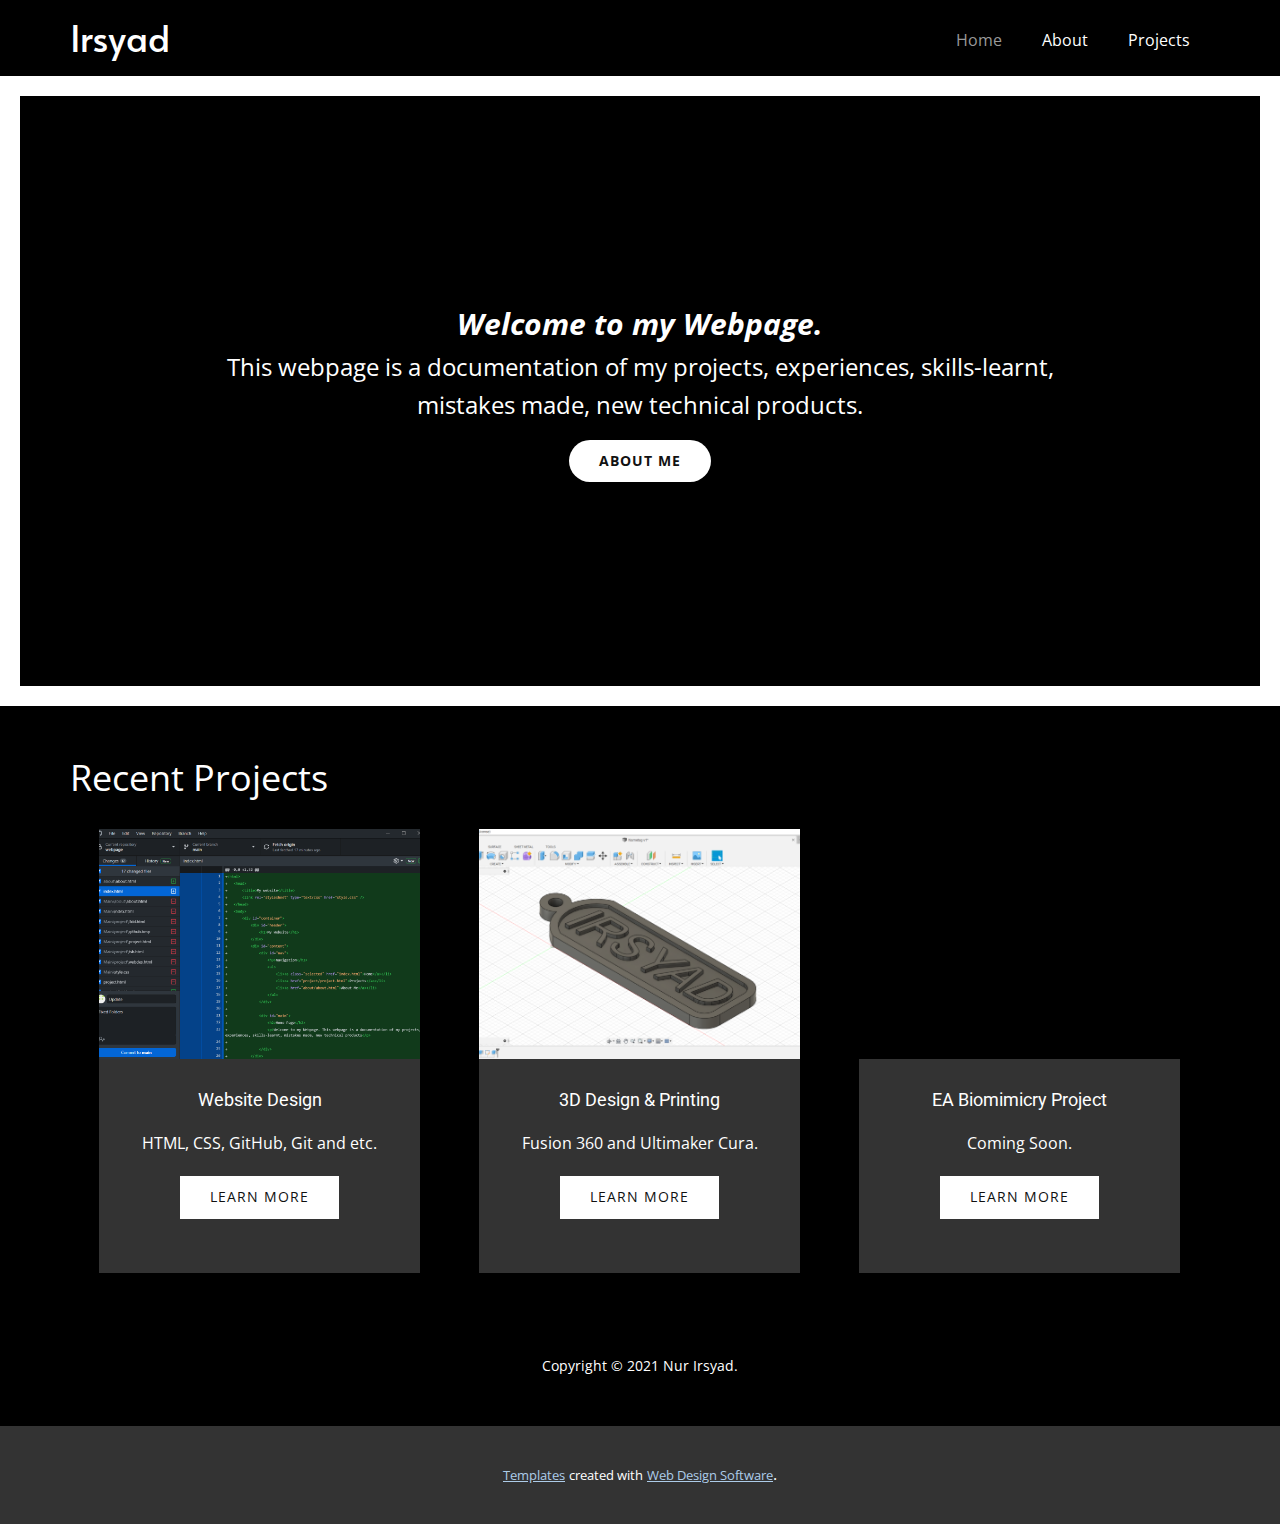
<file: index.html>
<!DOCTYPE html>
<html style="font-size: 16px;">
  <head>
    <meta name="viewport" content="width=device-width, initial-scale=1.0">
    <meta charset="utf-8">
    <meta name="keywords" content="Home, Post 1 Headline, Post 2 Headline, Post 3 Headline, Post 4 Headline">
    <meta name="description" content="">
    <meta name="page_type" content="np-template-header-footer-from-plugin">
    <title>Home</title>
    <link rel="stylesheet" href="nicepage.css" media="screen">
<link rel="stylesheet" href="Home.css" media="screen">
    <script class="u-script" type="text/javascript" src="jquery.js" defer=""></script>
    <script class="u-script" type="text/javascript" src="nicepage.js" defer=""></script>
    <meta name="generator" content="Nicepage 3.21.3, nicepage.com">
    <link id="u-theme-google-font" rel="stylesheet" href="https://fonts.googleapis.com/css?family=Roboto:100,100i,300,300i,400,400i,500,500i,700,700i,900,900i|Open+Sans:300,300i,400,400i,600,600i,700,700i,800,800i">
    <link id="u-page-google-font" rel="stylesheet" href="https://fonts.googleapis.com/css?family=Alata:400">
    
    
    
    <script type="application/ld+json">{
		"@context": "http://schema.org",
		"@type": "Organization",
		"name": ""
}</script>
    <meta name="theme-color" content="#478ac9">
    <meta property="og:title" content="Home">
    <meta property="og:type" content="website">
  </head>
  <body data-home-page="Home.html" data-home-page-title="Home" class="u-body"><header class="u-black u-clearfix u-header u-sticky u-sticky-38d1 u-header" id="sec-fe7e"><div class="u-clearfix u-sheet u-valign-middle-xs u-sheet-1">
        <nav class="u-menu u-menu-dropdown u-offcanvas u-menu-1">
          <div class="menu-collapse" style="font-size: 1rem; letter-spacing: 0px;">
            <a class="u-button-style u-custom-active-color u-custom-hover-color u-custom-left-right-menu-spacing u-custom-padding-bottom u-custom-text-active-color u-custom-text-hover-color u-custom-top-bottom-menu-spacing u-nav-link u-text-active-palette-1-base u-text-hover-palette-2-base" href="#">
              <svg><use xmlns:xlink="http://www.w3.org/1999/xlink" xlink:href="#menu-hamburger"></use></svg>
              <svg version="1.1" xmlns="http://www.w3.org/2000/svg" xmlns:xlink="http://www.w3.org/1999/xlink"><defs><symbol id="menu-hamburger" viewBox="0 0 16 16" style="width: 16px; height: 16px;"><rect y="1" width="16" height="2"></rect><rect y="7" width="16" height="2"></rect><rect y="13" width="16" height="2"></rect>
</symbol>
</defs></svg>
            </a>
          </div>
          <div class="u-custom-menu u-nav-container">
            <ul class="u-nav u-unstyled u-nav-1"><li class="u-nav-item"><a class="u-button-style u-hover-grey-80 u-nav-link u-text-active-grey-40 u-text-hover-white" href="Home.html" style="padding: 10px 20px;">Home</a>
</li><li class="u-nav-item"><a class="u-button-style u-hover-grey-80 u-nav-link u-text-active-grey-40 u-text-hover-white" href="About.html" style="padding: 10px 20px;">About</a>
</li><li class="u-nav-item"><a class="u-button-style u-hover-grey-80 u-nav-link u-text-active-grey-40 u-text-hover-white" href="Projects.html" style="padding: 10px 20px;">Projects</a><div class="u-nav-popup"><ul class="u-h-spacing-20 u-nav u-unstyled u-v-spacing-10"><li class="u-nav-item"><a class="u-active-black u-black u-button-style u-hover-grey-80 u-nav-link" href="3D-Design.html">3D Design</a>
</li><li class="u-nav-item"><a class="u-active-black u-black u-button-style u-hover-grey-80 u-nav-link" href="Web-Design.html">Web Design</a>
</li><li class="u-nav-item"><a class="u-active-black u-black u-button-style u-hover-grey-80 u-nav-link" href="EA-Project.html">EA Project</a>
</li></ul>
</div>
</li></ul>
          </div>
          <div class="u-custom-menu u-nav-container-collapse">
            <div class="u-black u-container-style u-inner-container-layout u-opacity u-opacity-95 u-sidenav">
              <div class="u-sidenav-overflow">
                <div class="u-menu-close"></div>
                <ul class="u-align-center u-nav u-popupmenu-items u-unstyled u-nav-3"><li class="u-nav-item"><a class="u-button-style u-nav-link" href="Home.html" style="padding: 10px 20px;">Home</a>
</li><li class="u-nav-item"><a class="u-button-style u-nav-link" href="About.html" style="padding: 10px 20px;">About</a>
</li><li class="u-nav-item"><a class="u-button-style u-nav-link" href="Projects.html" style="padding: 10px 20px;">Projects</a><div class="u-nav-popup"><ul class="u-h-spacing-20 u-nav u-unstyled u-v-spacing-10"><li class="u-nav-item"><a class="u-active-black u-black u-button-style u-hover-grey-80 u-nav-link" href="3D-Design.html">3D Design</a>
</li><li class="u-nav-item"><a class="u-active-black u-black u-button-style u-hover-grey-80 u-nav-link" href="Web-Design.html">Web Design</a>
</li><li class="u-nav-item"><a class="u-active-black u-black u-button-style u-hover-grey-80 u-nav-link" href="EA-Project.html">EA Project</a>
</li></ul>
</div>
</li></ul>
              </div>
            </div>
            <div class="u-black u-menu-overlay u-opacity u-opacity-70"></div>
          </div>
        </nav>
        <h2 class="u-custom-font u-text u-text-default u-text-1">Irsyad</h2>
      </div><style class="u-sticky-style" data-style-id="38d1">.u-sticky-fixed.u-sticky-38d1:before, .u-body.u-sticky-fixed .u-sticky-38d1:before {
borders: top right bottom left !important
}</style></header>
    <section class="u-align-center u-black u-border-20 u-border-white u-clearfix u-section-1" id="carousel_fdd9">
      <div class="u-clearfix u-sheet u-valign-middle-lg u-valign-middle-md u-valign-middle-sm u-valign-middle-xl u-sheet-1">
        <div class="u-clearfix u-expanded-width u-layout-wrap u-layout-wrap-1">
          <div class="u-gutter-0 u-layout">
            <div class="u-layout-row">
              <div class="u-align-center u-black u-container-style u-layout-cell u-size-60 u-layout-cell-1" data-animation-name="fadeIn" data-animation-duration="1000" data-animation-delay="0">
                <div class="u-container-layout u-container-layout-1">
                  <p class="u-text u-text-1"> Welcome to my Webp​age. </p>
                  <p class="u-text u-text-2">This webpage is a documentation of my projects, experiences, skills-learnt, mistakes made, new technical products.</p>
                </div>
              </div>
            </div>
          </div>
        </div>
        <a href="About.html" data-page-id="250423812" class="u-border-0 u-btn u-btn-round u-button-style u-hover-grey-80 u-radius-50 u-white u-btn-1" data-animation-name="fadeIn" data-animation-duration="1000" data-animation-delay="0" data-animation-direction="">About me<br>
        </a>
      </div>
    </section>
    <section class="u-black u-clearfix u-section-2" id="sec-778b">
      <div class="u-clearfix u-sheet u-sheet-1">
        <h3 class="u-custom-font u-text u-text-default u-text-font u-text-1">Recent Projects<br>
        </h3>
        <div class="u-expanded-width u-layout-horizontal u-list u-list-1">
          <div class="u-repeater u-repeater-1">
            <div class="u-container-style u-custom-background u-list-item u-repeater-item u-list-item-1" data-href="Web-Design.html" data-page-id="46570752">
              <div class="u-container-layout u-similar-container u-container-layout-1">
                <div class="u-container-style u-group u-image u-shape-rectangle u-image-1" data-image-width="1190" data-image-height="826">
                  <div class="u-container-layout u-valign-top u-container-layout-2"></div>
                </div>
                <div class="u-align-center u-container-style u-grey-80 u-group u-shape-rectangle u-group-2">
                  <div class="u-container-layout u-container-layout-3">
                    <h6 class="u-text u-text-2">Website Design<br>
                    </h6>
                    <p class="u-text u-text-3"> HTML, CSS, GitHub, Git and etc.</p>
                    <a href="Web-Design.html" data-page-id="46570752" class="u-border-none u-btn u-button-style u-white u-btn-1">learn more</a>
                  </div>
                </div>
              </div>
            </div>
            <div class="u-container-style u-custom-background u-list-item u-repeater-item u-list-item-2" data-href="3D-Design.html" data-page-id="2618414670">
              <div class="u-container-layout u-similar-container u-container-layout-4">
                <div class="u-container-style u-group u-image u-shape-rectangle u-image-2" data-image-width="1600" data-image-height="854">
                  <div class="u-container-layout u-valign-top u-container-layout-5"></div>
                </div>
                <div class="u-align-center u-container-style u-grey-80 u-group u-shape-rectangle u-group-4">
                  <div class="u-container-layout u-container-layout-6">
                    <h6 class="u-text u-text-4">3D Design &amp; Printing</h6>
                    <p class="u-text u-text-5"> Fusion 360 and Ultimaker Cura.</p>
                    <a href="3D-Design.html" data-page-id="2618414670" class="u-border-none u-btn u-button-style u-white u-btn-2">learn more</a>
                  </div>
                </div>
              </div>
            </div>
            <div class="u-container-style u-custom-background u-list-item u-repeater-item u-list-item-3" data-href="EA-Project.html" data-page-id="83203600">
              <div class="u-container-layout u-similar-container u-container-layout-7">
                <div class="u-container-style u-group u-image u-shape-rectangle u-image-3" data-image-width="1280" data-image-height="853">
                  <div class="u-container-layout u-valign-top u-container-layout-8"></div>
                </div>
                <div class="u-align-center u-container-style u-grey-80 u-group u-shape-rectangle u-group-6">
                  <div class="u-container-layout u-container-layout-9">
                    <h6 class="u-text u-text-6">EA Biomimicry Project</h6>
                    <p class="u-text u-text-7">Coming Soon.</p>
                    <a href="EA-Project.html" data-page-id="83203600" class="u-border-none u-btn u-button-style u-white u-btn-3">learn more</a>
                  </div>
                </div>
              </div>
            </div>
          </div>
          <a class="u-absolute-vcenter u-gallery-nav u-gallery-nav-prev u-grey-70 u-icon-rectangle u-opacity u-opacity-70 u-spacing-10 u-text-white u-gallery-nav-1" href="#" role="button">
            <span aria-hidden="true">
              <svg viewBox="0 0 451.847 451.847"><path d="M97.141,225.92c0-8.095,3.091-16.192,9.259-22.366L300.689,9.27c12.359-12.359,32.397-12.359,44.751,0
c12.354,12.354,12.354,32.388,0,44.748L173.525,225.92l171.903,171.909c12.354,12.354,12.354,32.391,0,44.744
c-12.354,12.365-32.386,12.365-44.745,0l-194.29-194.281C100.226,242.115,97.141,234.018,97.141,225.92z"></path></svg>
            </span>
            <span class="sr-only">
              <svg viewBox="0 0 451.847 451.847"><path d="M97.141,225.92c0-8.095,3.091-16.192,9.259-22.366L300.689,9.27c12.359-12.359,32.397-12.359,44.751,0
c12.354,12.354,12.354,32.388,0,44.748L173.525,225.92l171.903,171.909c12.354,12.354,12.354,32.391,0,44.744
c-12.354,12.365-32.386,12.365-44.745,0l-194.29-194.281C100.226,242.115,97.141,234.018,97.141,225.92z"></path></svg>
            </span>
          </a>
          <a class="u-absolute-vcenter u-gallery-nav u-gallery-nav-next u-grey-70 u-icon-rectangle u-opacity u-opacity-70 u-spacing-10 u-text-white u-gallery-nav-2" href="#" role="button">
            <span aria-hidden="true">
              <svg viewBox="0 0 451.846 451.847"><path d="M345.441,248.292L151.154,442.573c-12.359,12.365-32.397,12.365-44.75,0c-12.354-12.354-12.354-32.391,0-44.744
L278.318,225.92L106.409,54.017c-12.354-12.359-12.354-32.394,0-44.748c12.354-12.359,32.391-12.359,44.75,0l194.287,194.284
c6.177,6.18,9.262,14.271,9.262,22.366C354.708,234.018,351.617,242.115,345.441,248.292z"></path></svg>
            </span>
            <span class="sr-only">
              <svg viewBox="0 0 451.846 451.847"><path d="M345.441,248.292L151.154,442.573c-12.359,12.365-32.397,12.365-44.75,0c-12.354-12.354-12.354-32.391,0-44.744
L278.318,225.92L106.409,54.017c-12.354-12.359-12.354-32.394,0-44.748c12.354-12.359,32.391-12.359,44.75,0l194.287,194.284
c6.177,6.18,9.262,14.271,9.262,22.366C354.708,234.018,351.617,242.115,345.441,248.292z"></path></svg>
            </span>
          </a>
          <a class="u-absolute-vcenter u-gallery-nav u-gallery-nav-prev u-grey-70 u-icon-circle u-opacity u-opacity-70 u-spacing-10 u-text-white u-gallery-nav-3" href="#" role="button">
            <span aria-hidden="true">
              <svg viewBox="0 0 451.847 451.847"><path d="M97.141,225.92c0-8.095,3.091-16.192,9.259-22.366L300.689,9.27c12.359-12.359,32.397-12.359,44.751,0
c12.354,12.354,12.354,32.388,0,44.748L173.525,225.92l171.903,171.909c12.354,12.354,12.354,32.391,0,44.744
c-12.354,12.365-32.386,12.365-44.745,0l-194.29-194.281C100.226,242.115,97.141,234.018,97.141,225.92z"></path></svg>
            </span>
            <span class="sr-only">
              <svg viewBox="0 0 451.847 451.847"><path d="M97.141,225.92c0-8.095,3.091-16.192,9.259-22.366L300.689,9.27c12.359-12.359,32.397-12.359,44.751,0
c12.354,12.354,12.354,32.388,0,44.748L173.525,225.92l171.903,171.909c12.354,12.354,12.354,32.391,0,44.744
c-12.354,12.365-32.386,12.365-44.745,0l-194.29-194.281C100.226,242.115,97.141,234.018,97.141,225.92z"></path></svg>
            </span>
          </a>
          <a class="u-absolute-vcenter u-gallery-nav u-gallery-nav-next u-grey-70 u-icon-circle u-opacity u-opacity-70 u-spacing-10 u-text-white u-gallery-nav-4" href="#" role="button">
            <span aria-hidden="true">
              <svg viewBox="0 0 451.846 451.847"><path d="M345.441,248.292L151.154,442.573c-12.359,12.365-32.397,12.365-44.75,0c-12.354-12.354-12.354-32.391,0-44.744
L278.318,225.92L106.409,54.017c-12.354-12.359-12.354-32.394,0-44.748c12.354-12.359,32.391-12.359,44.75,0l194.287,194.284
c6.177,6.18,9.262,14.271,9.262,22.366C354.708,234.018,351.617,242.115,345.441,248.292z"></path></svg>
            </span>
            <span class="sr-only">
              <svg viewBox="0 0 451.846 451.847"><path d="M345.441,248.292L151.154,442.573c-12.359,12.365-32.397,12.365-44.75,0c-12.354-12.354-12.354-32.391,0-44.744
L278.318,225.92L106.409,54.017c-12.354-12.359-12.354-32.394,0-44.748c12.354-12.359,32.391-12.359,44.75,0l194.287,194.284
c6.177,6.18,9.262,14.271,9.262,22.366C354.708,234.018,351.617,242.115,345.441,248.292z"></path></svg>
            </span>
          </a>
        </div>
      </div>
    </section>
    
    
    <footer class="u-align-center u-black u-clearfix u-footer u-footer" id="sec-2a38"><div class="u-clearfix u-sheet u-sheet-1">
        <p class="u-small-text u-text u-text-variant u-text-1"> Copyright © 2021 Nur Irsyad.</p>
      </div></footer>
    <section class="u-backlink u-clearfix u-grey-80">
      <a class="u-link" href="https://nicepage.com/templates" target="_blank">
        <span>Templates</span>
      </a>
      <p class="u-text">
        <span>created with</span>
      </p>
      <a class="u-link" href="https://nicepage.com/" target="_blank">
        <span>Web Design Software</span>
      </a>. 
    </section>
  </body>
</html>
</file>
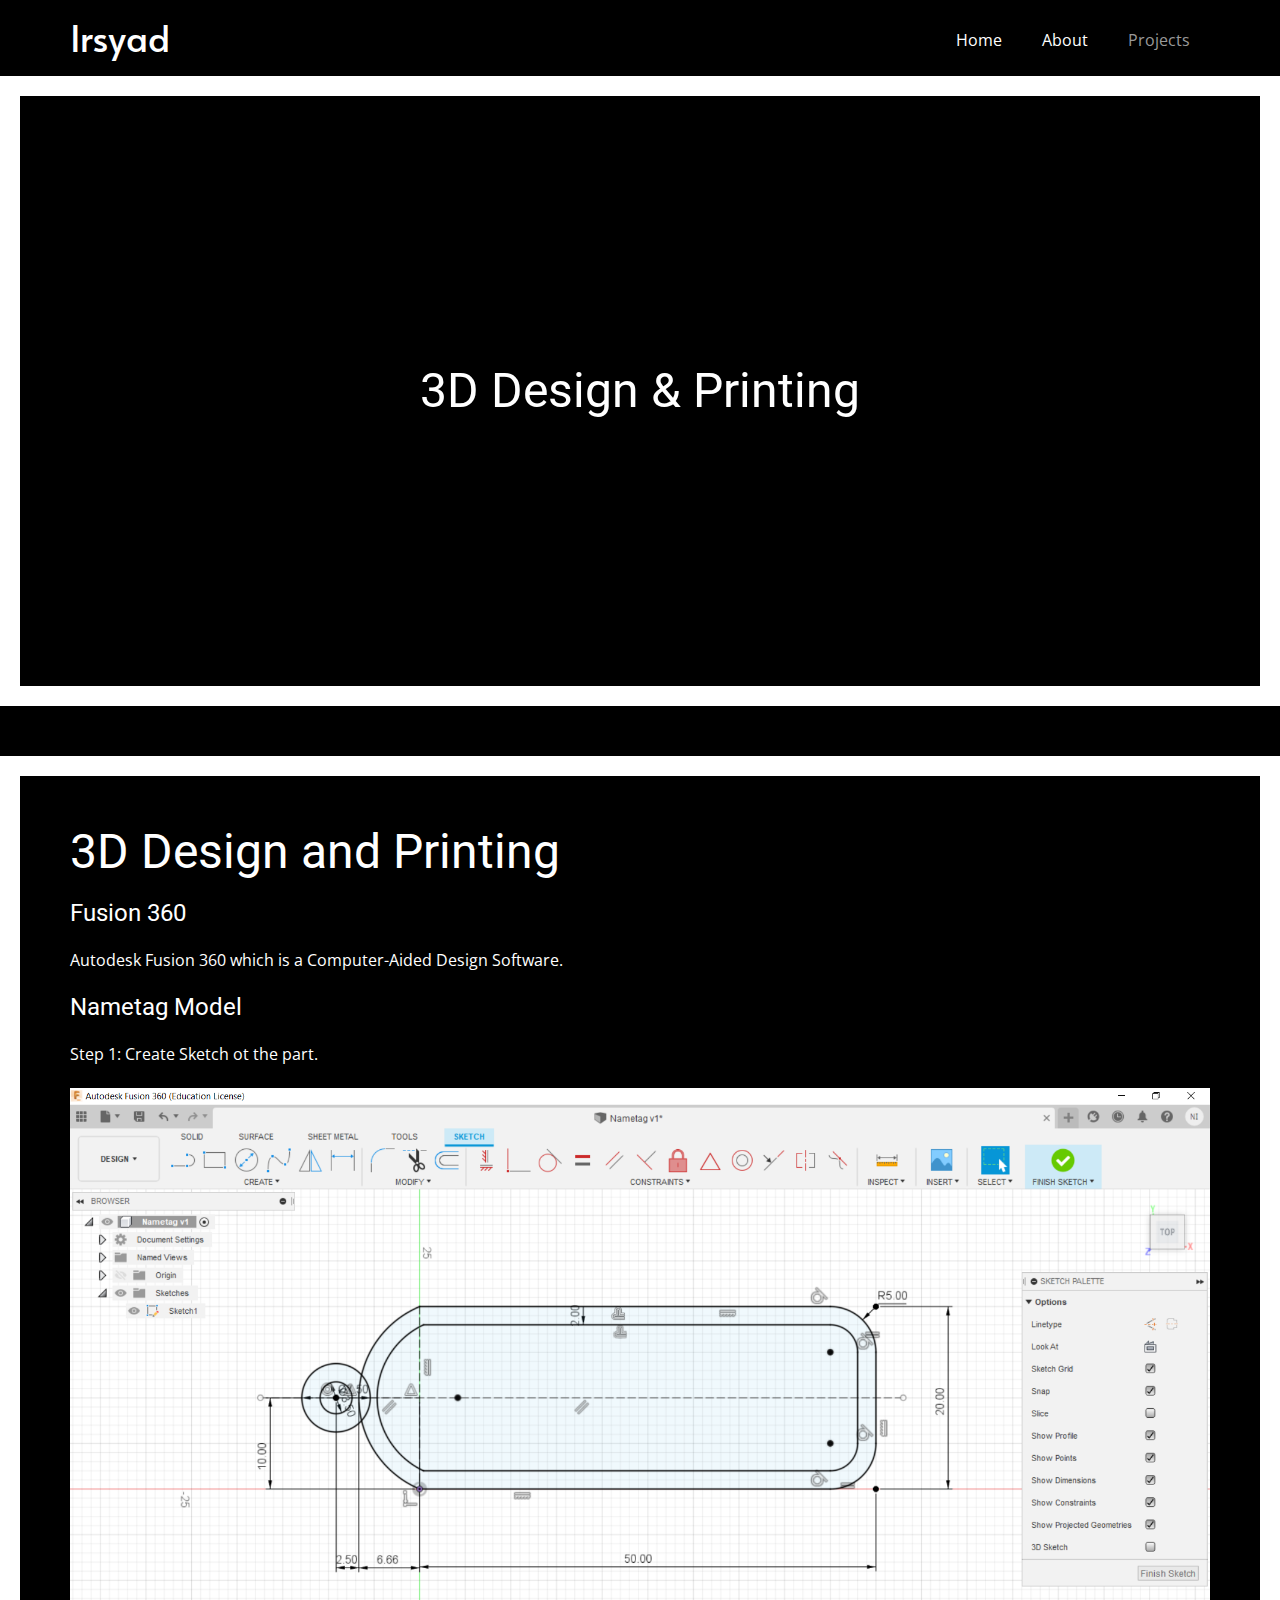
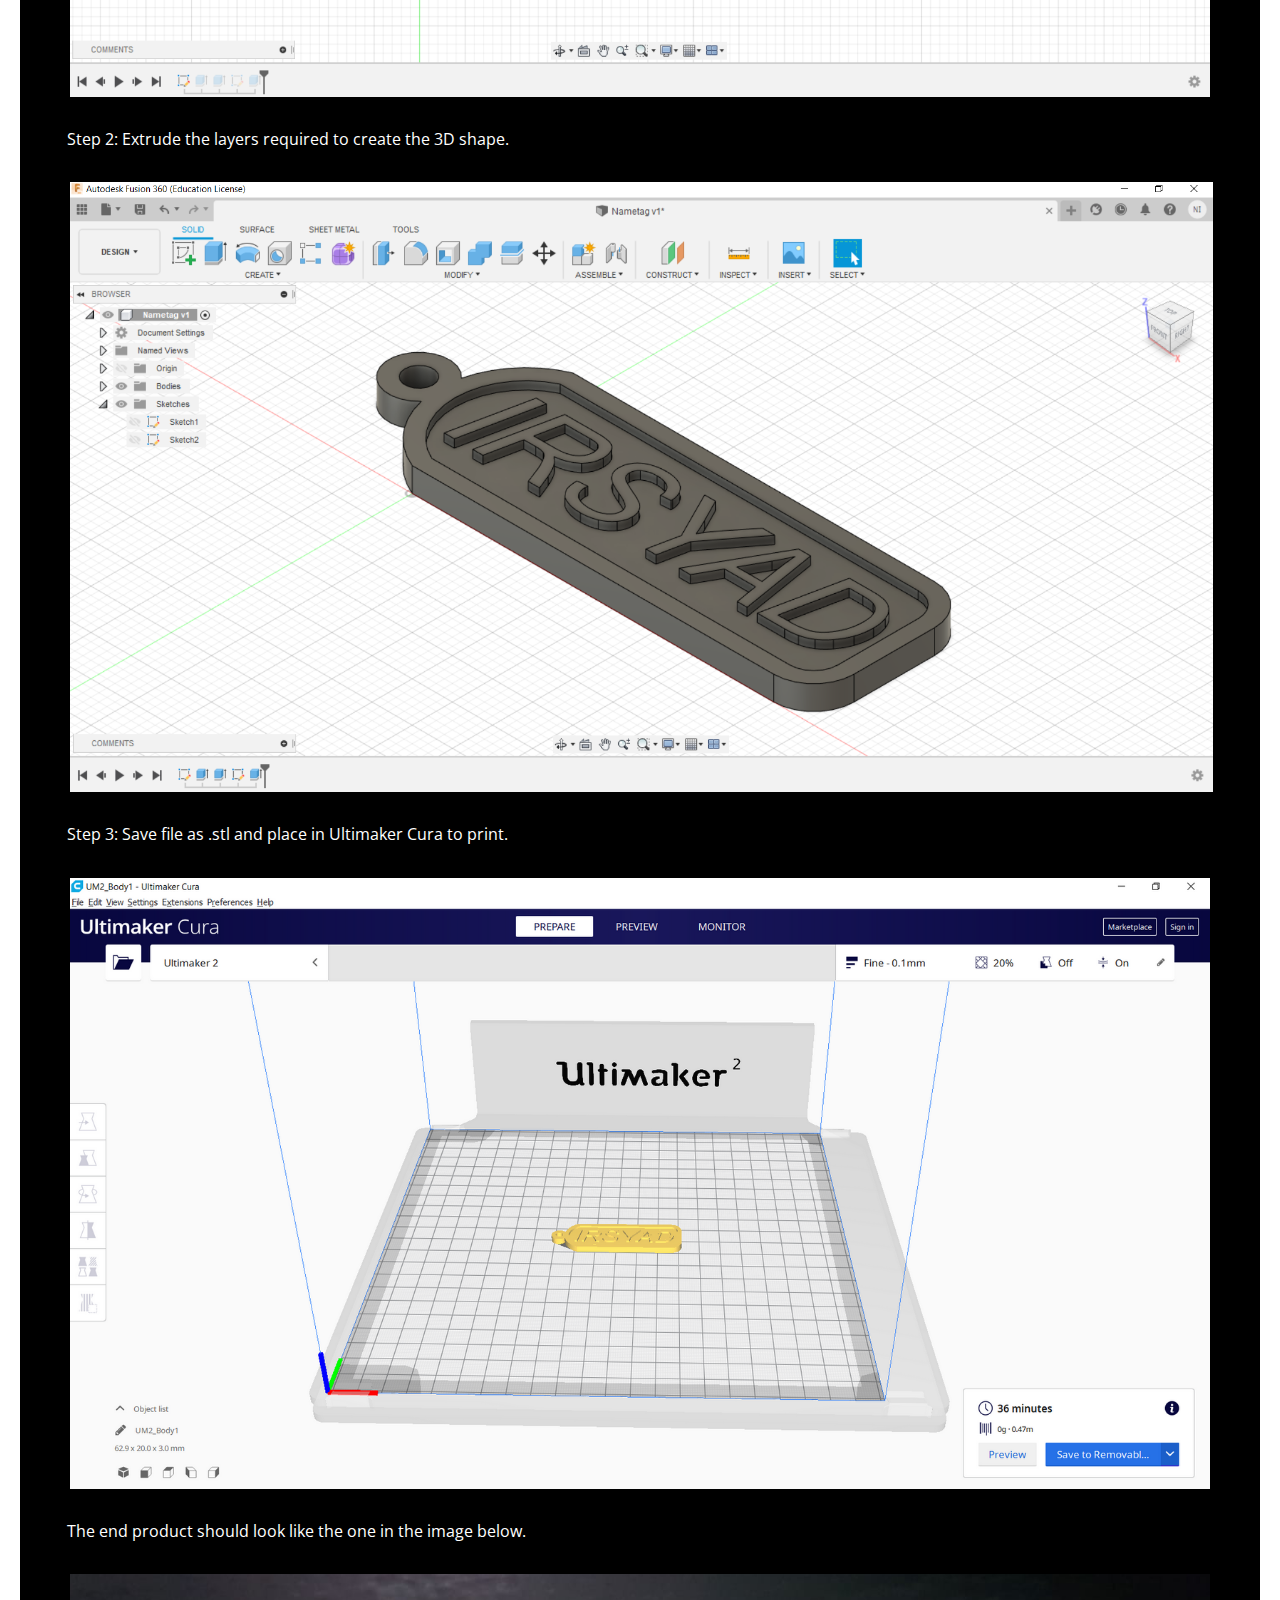
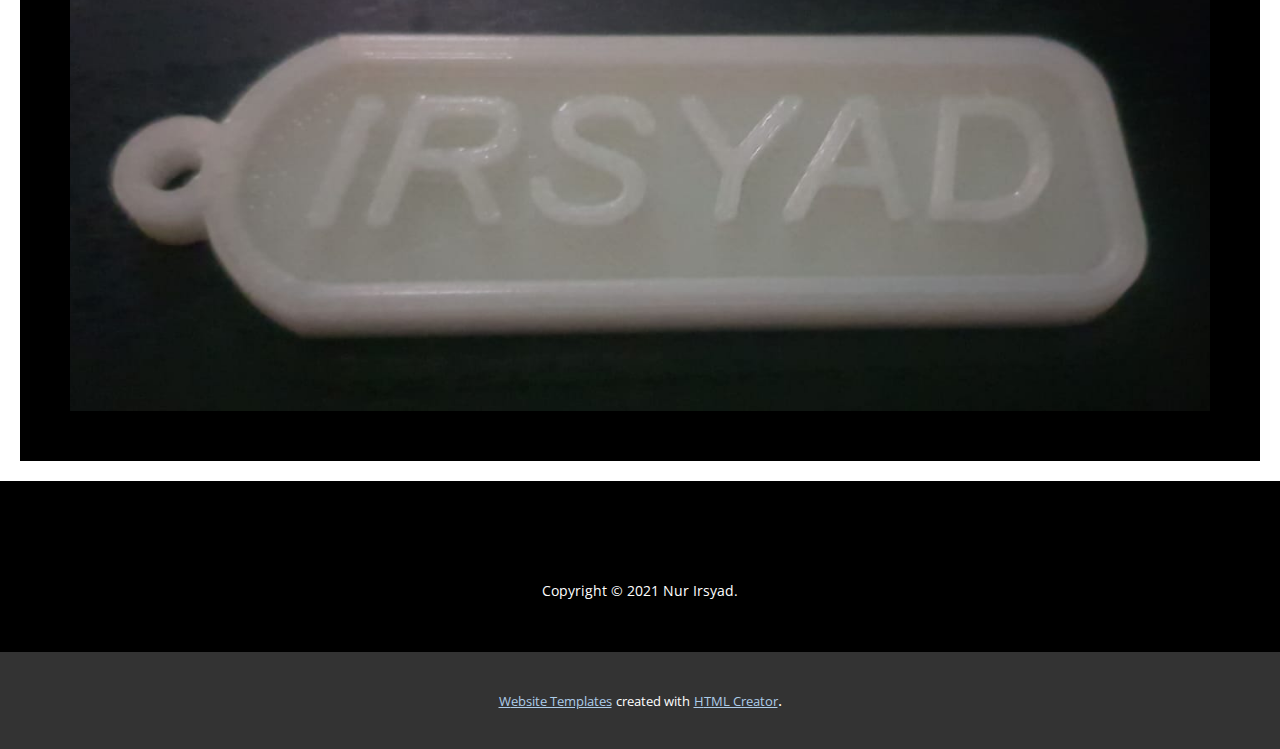
<file: 3D-Design.html>
<!DOCTYPE html>
<html style="font-size: 16px;">
  <head>
    <meta name="viewport" content="width=device-width, initial-scale=1.0">
    <meta charset="utf-8">
    <meta name="keywords" content="Irsyad">
    <meta name="description" content="">
    <meta name="page_type" content="np-template-header-footer-from-plugin">
    <title>3D Design</title>
    <link rel="stylesheet" href="nicepage.css" media="screen">
<link rel="stylesheet" href="3D-Design.css" media="screen">
    <script class="u-script" type="text/javascript" src="jquery.js" defer=""></script>
    <script class="u-script" type="text/javascript" src="nicepage.js" defer=""></script>
    <meta name="generator" content="Nicepage 3.21.3, nicepage.com">
    <link id="u-theme-google-font" rel="stylesheet" href="https://fonts.googleapis.com/css?family=Roboto:100,100i,300,300i,400,400i,500,500i,700,700i,900,900i|Open+Sans:300,300i,400,400i,600,600i,700,700i,800,800i">
    <link id="u-page-google-font" rel="stylesheet" href="https://fonts.googleapis.com/css?family=Alata:400">
    
    
    
    
    
    <script type="application/ld+json">{
		"@context": "http://schema.org",
		"@type": "Organization",
		"name": ""
}</script>
    <meta name="theme-color" content="#478ac9">
    <meta property="og:title" content="3D Design">
    <meta property="og:type" content="website">
  </head>
  <body class="u-body"><header class="u-black u-clearfix u-header u-sticky u-sticky-38d1 u-header" id="sec-fe7e"><div class="u-clearfix u-sheet u-valign-middle-xs u-sheet-1">
        <nav class="u-menu u-menu-dropdown u-offcanvas u-menu-1">
          <div class="menu-collapse" style="font-size: 1rem; letter-spacing: 0px;">
            <a class="u-button-style u-custom-active-color u-custom-hover-color u-custom-left-right-menu-spacing u-custom-padding-bottom u-custom-text-active-color u-custom-text-hover-color u-custom-top-bottom-menu-spacing u-nav-link u-text-active-palette-1-base u-text-hover-palette-2-base" href="#">
              <svg><use xmlns:xlink="http://www.w3.org/1999/xlink" xlink:href="#menu-hamburger"></use></svg>
              <svg version="1.1" xmlns="http://www.w3.org/2000/svg" xmlns:xlink="http://www.w3.org/1999/xlink"><defs><symbol id="menu-hamburger" viewBox="0 0 16 16" style="width: 16px; height: 16px;"><rect y="1" width="16" height="2"></rect><rect y="7" width="16" height="2"></rect><rect y="13" width="16" height="2"></rect>
</symbol>
</defs></svg>
            </a>
          </div>
          <div class="u-custom-menu u-nav-container">
            <ul class="u-nav u-unstyled u-nav-1"><li class="u-nav-item"><a class="u-button-style u-hover-grey-80 u-nav-link u-text-active-grey-40 u-text-hover-white" href="Home.html" style="padding: 10px 20px;">Home</a>
</li><li class="u-nav-item"><a class="u-button-style u-hover-grey-80 u-nav-link u-text-active-grey-40 u-text-hover-white" href="About.html" style="padding: 10px 20px;">About</a>
</li><li class="u-nav-item"><a class="u-button-style u-hover-grey-80 u-nav-link u-text-active-grey-40 u-text-hover-white" href="Projects.html" style="padding: 10px 20px;">Projects</a><div class="u-nav-popup"><ul class="u-h-spacing-20 u-nav u-unstyled u-v-spacing-10"><li class="u-nav-item"><a class="u-active-black u-black u-button-style u-hover-grey-80 u-nav-link" href="3D-Design.html">3D Design</a>
</li><li class="u-nav-item"><a class="u-active-black u-black u-button-style u-hover-grey-80 u-nav-link" href="Web-Design.html">Web Design</a>
</li><li class="u-nav-item"><a class="u-active-black u-black u-button-style u-hover-grey-80 u-nav-link" href="EA-Project.html">EA Project</a>
</li></ul>
</div>
</li></ul>
          </div>
          <div class="u-custom-menu u-nav-container-collapse">
            <div class="u-black u-container-style u-inner-container-layout u-opacity u-opacity-95 u-sidenav">
              <div class="u-sidenav-overflow">
                <div class="u-menu-close"></div>
                <ul class="u-align-center u-nav u-popupmenu-items u-unstyled u-nav-3"><li class="u-nav-item"><a class="u-button-style u-nav-link" href="Home.html" style="padding: 10px 20px;">Home</a>
</li><li class="u-nav-item"><a class="u-button-style u-nav-link" href="About.html" style="padding: 10px 20px;">About</a>
</li><li class="u-nav-item"><a class="u-button-style u-nav-link" href="Projects.html" style="padding: 10px 20px;">Projects</a><div class="u-nav-popup"><ul class="u-h-spacing-20 u-nav u-unstyled u-v-spacing-10"><li class="u-nav-item"><a class="u-active-black u-black u-button-style u-hover-grey-80 u-nav-link" href="3D-Design.html">3D Design</a>
</li><li class="u-nav-item"><a class="u-active-black u-black u-button-style u-hover-grey-80 u-nav-link" href="Web-Design.html">Web Design</a>
</li><li class="u-nav-item"><a class="u-active-black u-black u-button-style u-hover-grey-80 u-nav-link" href="EA-Project.html">EA Project</a>
</li></ul>
</div>
</li></ul>
              </div>
            </div>
            <div class="u-black u-menu-overlay u-opacity u-opacity-70"></div>
          </div>
        </nav>
        <h2 class="u-custom-font u-text u-text-default u-text-1">Irsyad</h2>
      </div><style class="u-sticky-style" data-style-id="38d1">.u-sticky-fixed.u-sticky-38d1:before, .u-body.u-sticky-fixed .u-sticky-38d1:before {
borders: top right bottom left !important
}</style></header>
    <section class="u-black u-border-20 u-border-white u-clearfix u-section-1" id="sec-e411">
      <div class="u-clearfix u-sheet u-valign-middle u-sheet-1">
        <h1 class="u-text u-text-default u-text-1" data-animation-name="fadeIn" data-animation-duration="1000" data-animation-delay="0">3D Design &amp; Printing</h1>
      </div>
    </section>
    <section class="u-black u-clearfix u-section-2" id="sec-ca9e">
      <div class="u-clearfix u-sheet u-sheet-1"></div>
    </section>
    <section class="u-black u-border-20 u-border-white u-clearfix u-section-3" id="sec-0de6">
      <div class="u-clearfix u-sheet u-sheet-1">
        <h1 class="u-text u-text-default u-text-font u-text-1"> 3D Design and Printing</h1>
        <h4 class="u-text u-text-default u-text-2"> Fusion 360</h4>
        <p class="u-text u-text-default u-text-3"> Autodesk Fusion 360 which is a Computer-Aided Design Software.</p>
        <h4 class="u-text u-text-default u-text-4"> Nametag Model</h4>
        <p class="u-text u-text-default u-text-5"> Step 1: Create Sketch ot the part.</p>
        <img class="u-expanded-width u-image u-image-default u-preserve-proportions u-image-1" src="images/dh12.png" alt="" data-image-width="1919" data-image-height="1025">
        <p class="u-text u-text-default u-text-6"> Step 2: Extrude the layers required to create the 3D shape.</p>
        <img class="u-expanded-width-xs u-image u-image-default u-preserve-proportions u-image-2" src="images/dh13.png" alt="" data-image-width="1920" data-image-height="1025">
        <p class="u-text u-text-default u-text-7"> Step 3: Save file as .stl and place in Ultimaker Cura to print.</p>
        <img class="u-expanded-width u-image u-image-default u-preserve-proportions u-image-3" src="images/dh14.png" alt="" data-image-width="1920" data-image-height="1028">
        <p class="u-text u-text-default u-text-8"> The end product should look like the one in the image below.</p>
        <img class="u-expanded-width u-image u-image-default u-preserve-proportions u-image-4" src="images/dh15.png" alt="" data-image-width="1359" data-image-height="521">
      </div>
    </section>
    <section class="u-black u-clearfix u-section-4" id="sec-83d3">
      <div class="u-clearfix u-sheet u-sheet-1"></div>
    </section>
    
    
    <footer class="u-align-center u-black u-clearfix u-footer u-footer" id="sec-2a38"><div class="u-clearfix u-sheet u-sheet-1">
        <p class="u-small-text u-text u-text-variant u-text-1"> Copyright © 2021 Nur Irsyad.</p>
      </div></footer>
    <section class="u-backlink u-clearfix u-grey-80">
      <a class="u-link" href="https://nicepage.com/website-templates" target="_blank">
        <span>Website Templates</span>
      </a>
      <p class="u-text">
        <span>created with</span>
      </p>
      <a class="u-link" href="https://nicepage.com/html-website-builder" target="_blank">
        <span>HTML Creator</span>
      </a>. 
    </section>
  </body>
</html>
</file>
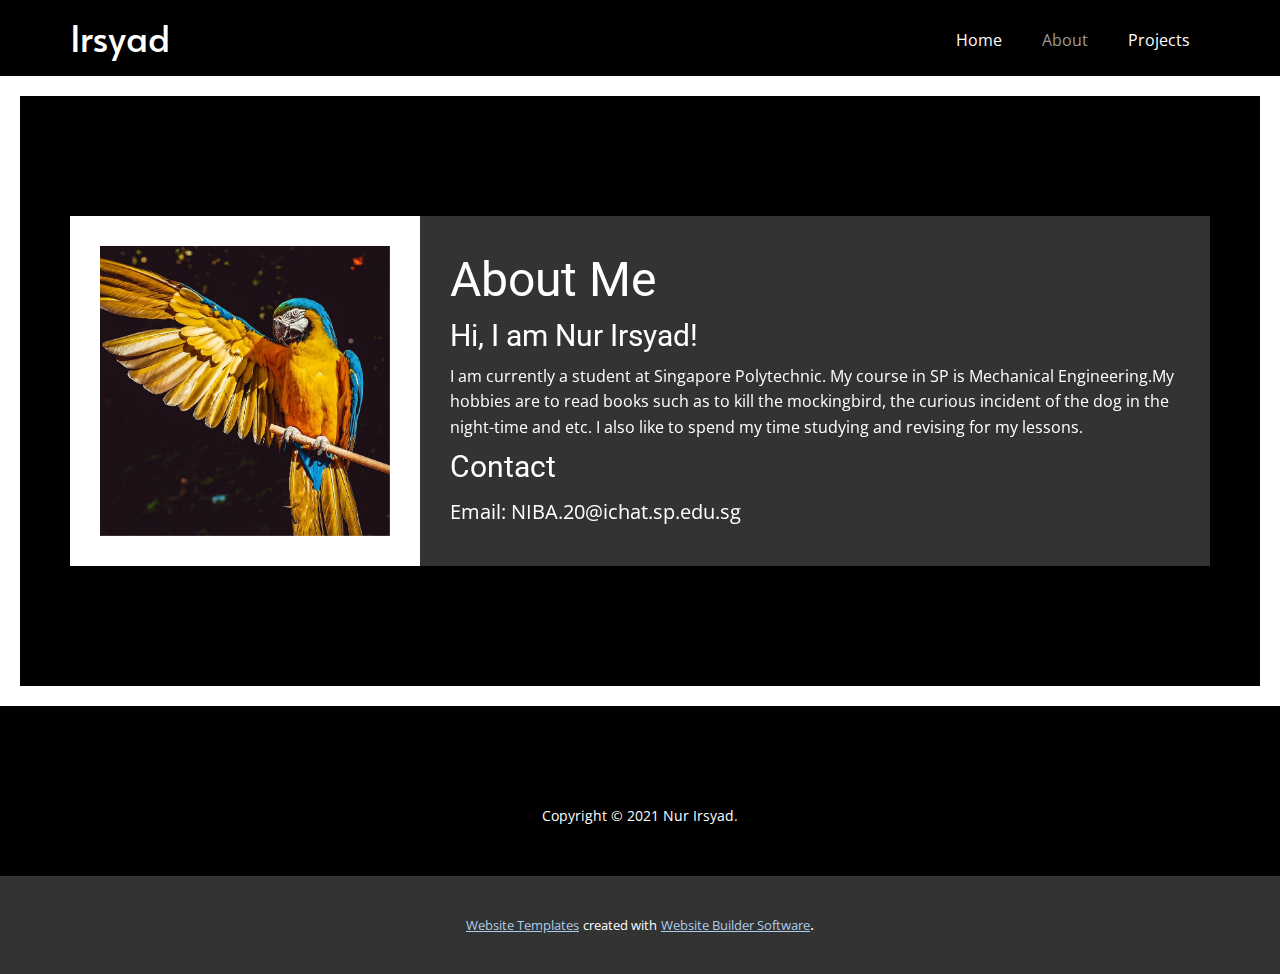
<file: About.html>
<!DOCTYPE html>
<html style="font-size: 16px;">
  <head>
    <meta name="viewport" content="width=device-width, initial-scale=1.0">
    <meta charset="utf-8">
    <meta name="keywords" content="Irsyad">
    <meta name="description" content="">
    <meta name="page_type" content="np-template-header-footer-from-plugin">
    <title>About</title>
    <link rel="stylesheet" href="nicepage.css" media="screen">
<link rel="stylesheet" href="About.css" media="screen">
    <script class="u-script" type="text/javascript" src="jquery.js" defer=""></script>
    <script class="u-script" type="text/javascript" src="nicepage.js" defer=""></script>
    <meta name="generator" content="Nicepage 3.21.3, nicepage.com">
    <link id="u-theme-google-font" rel="stylesheet" href="https://fonts.googleapis.com/css?family=Roboto:100,100i,300,300i,400,400i,500,500i,700,700i,900,900i|Open+Sans:300,300i,400,400i,600,600i,700,700i,800,800i">
    <link id="u-page-google-font" rel="stylesheet" href="https://fonts.googleapis.com/css?family=Alata:400">
    
    
    
    <script type="application/ld+json">{
		"@context": "http://schema.org",
		"@type": "Organization",
		"name": ""
}</script>
    <meta name="theme-color" content="#478ac9">
    <meta property="og:title" content="About">
    <meta property="og:type" content="website">
  </head>
  <body class="u-body"><header class="u-black u-clearfix u-header u-sticky u-sticky-38d1 u-header" id="sec-fe7e"><div class="u-clearfix u-sheet u-valign-middle-xs u-sheet-1">
        <nav class="u-menu u-menu-dropdown u-offcanvas u-menu-1">
          <div class="menu-collapse" style="font-size: 1rem; letter-spacing: 0px;">
            <a class="u-button-style u-custom-active-color u-custom-hover-color u-custom-left-right-menu-spacing u-custom-padding-bottom u-custom-text-active-color u-custom-text-hover-color u-custom-top-bottom-menu-spacing u-nav-link u-text-active-palette-1-base u-text-hover-palette-2-base" href="#">
              <svg><use xmlns:xlink="http://www.w3.org/1999/xlink" xlink:href="#menu-hamburger"></use></svg>
              <svg version="1.1" xmlns="http://www.w3.org/2000/svg" xmlns:xlink="http://www.w3.org/1999/xlink"><defs><symbol id="menu-hamburger" viewBox="0 0 16 16" style="width: 16px; height: 16px;"><rect y="1" width="16" height="2"></rect><rect y="7" width="16" height="2"></rect><rect y="13" width="16" height="2"></rect>
</symbol>
</defs></svg>
            </a>
          </div>
          <div class="u-custom-menu u-nav-container">
            <ul class="u-nav u-unstyled u-nav-1"><li class="u-nav-item"><a class="u-button-style u-hover-grey-80 u-nav-link u-text-active-grey-40 u-text-hover-white" href="Home.html" style="padding: 10px 20px;">Home</a>
</li><li class="u-nav-item"><a class="u-button-style u-hover-grey-80 u-nav-link u-text-active-grey-40 u-text-hover-white" href="About.html" style="padding: 10px 20px;">About</a>
</li><li class="u-nav-item"><a class="u-button-style u-hover-grey-80 u-nav-link u-text-active-grey-40 u-text-hover-white" href="Projects.html" style="padding: 10px 20px;">Projects</a><div class="u-nav-popup"><ul class="u-h-spacing-20 u-nav u-unstyled u-v-spacing-10"><li class="u-nav-item"><a class="u-active-black u-black u-button-style u-hover-grey-80 u-nav-link" href="3D-Design.html">3D Design</a>
</li><li class="u-nav-item"><a class="u-active-black u-black u-button-style u-hover-grey-80 u-nav-link" href="Web-Design.html">Web Design</a>
</li><li class="u-nav-item"><a class="u-active-black u-black u-button-style u-hover-grey-80 u-nav-link" href="EA-Project.html">EA Project</a>
</li></ul>
</div>
</li></ul>
          </div>
          <div class="u-custom-menu u-nav-container-collapse">
            <div class="u-black u-container-style u-inner-container-layout u-opacity u-opacity-95 u-sidenav">
              <div class="u-sidenav-overflow">
                <div class="u-menu-close"></div>
                <ul class="u-align-center u-nav u-popupmenu-items u-unstyled u-nav-3"><li class="u-nav-item"><a class="u-button-style u-nav-link" href="Home.html" style="padding: 10px 20px;">Home</a>
</li><li class="u-nav-item"><a class="u-button-style u-nav-link" href="About.html" style="padding: 10px 20px;">About</a>
</li><li class="u-nav-item"><a class="u-button-style u-nav-link" href="Projects.html" style="padding: 10px 20px;">Projects</a><div class="u-nav-popup"><ul class="u-h-spacing-20 u-nav u-unstyled u-v-spacing-10"><li class="u-nav-item"><a class="u-active-black u-black u-button-style u-hover-grey-80 u-nav-link" href="3D-Design.html">3D Design</a>
</li><li class="u-nav-item"><a class="u-active-black u-black u-button-style u-hover-grey-80 u-nav-link" href="Web-Design.html">Web Design</a>
</li><li class="u-nav-item"><a class="u-active-black u-black u-button-style u-hover-grey-80 u-nav-link" href="EA-Project.html">EA Project</a>
</li></ul>
</div>
</li></ul>
              </div>
            </div>
            <div class="u-black u-menu-overlay u-opacity u-opacity-70"></div>
          </div>
        </nav>
        <h2 class="u-custom-font u-text u-text-default u-text-1">Irsyad</h2>
      </div><style class="u-sticky-style" data-style-id="38d1">.u-sticky-fixed.u-sticky-38d1:before, .u-body.u-sticky-fixed .u-sticky-38d1:before {
borders: top right bottom left !important
}</style></header>
    <section class="u-black u-border-20 u-border-white u-clearfix u-section-1" id="sec-04a7">
      <div class="u-clearfix u-sheet u-valign-middle-lg u-valign-middle-md u-valign-middle-sm u-valign-middle-xl u-sheet-1">
        <div class="u-align-center-xs u-container-style u-expanded-width-xs u-grey-80 u-group u-shape-rectangle u-group-1">
          <div class="u-container-layout u-valign-middle u-container-layout-1">
            <h1 class="u-text u-text-font u-text-1" data-animation-name="fadeIn" data-animation-duration="1000" data-animation-delay="0" data-animation-direction=""> About Me</h1>
            <h3 class="u-text u-text-2" data-animation-name="fadeIn" data-animation-duration="1000" data-animation-delay="0" data-animation-direction=""> Hi, I am Nur Irsyad!</h3>
            <p class="u-align-center-xs u-text u-text-3" data-animation-name="fadeIn" data-animation-duration="1000" data-animation-delay="0"> I am currently a student at Singapore Polytechnic. My course in SP is Mechanical Engineering.My hobbies are to read books such as to kill the mockingbird, the curious incident of the dog in the night-time and etc. I also like to spend my time studying and revising for my lessons.</p>
            <h3 class="u-text u-text-default u-text-4" data-animation-name="fadeIn" data-animation-duration="1000" data-animation-delay="0">Contact</h3>
            <p class="u-text u-text-5" data-animation-name="fadeIn" data-animation-duration="1000" data-animation-delay="0"> Email: NIBA.20@ichat.sp.edu.sg </p>
          </div>
        </div>
        <div class="u-container-style u-expanded-width-xs u-group u-shape-rectangle u-white u-group-2">
          <div class="u-container-layout u-valign-bottom-lg u-valign-bottom-md u-valign-bottom-sm u-valign-bottom-xl u-container-layout-2">
            <img class="u-align-center-xs u-expanded-width-lg u-expanded-width-md u-expanded-width-sm u-expanded-width-xl u-image u-image-default u-image-1" src="images/c4790b4d90a47ab38db8fb5c91916c3045659fea0a31a106b5095c83f0d5890d957aedbfed3eafdcf275cd3728ac0b8bff1e20238700c9ef8b3543_1280.jpg" alt="" data-image-width="1280" data-image-height="853" data-animation-name="pulse" data-animation-duration="1000" data-animation-delay="0" data-animation-direction="">
          </div>
        </div>
      </div>
    </section>
    <section class="u-black u-clearfix u-section-2" id="sec-e963">
      <div class="u-clearfix u-sheet u-sheet-1"></div>
    </section>
    
    
    <footer class="u-align-center u-black u-clearfix u-footer u-footer" id="sec-2a38"><div class="u-clearfix u-sheet u-sheet-1">
        <p class="u-small-text u-text u-text-variant u-text-1"> Copyright © 2021 Nur Irsyad.</p>
      </div></footer>
    <section class="u-backlink u-clearfix u-grey-80">
      <a class="u-link" href="https://nicepage.com/website-templates" target="_blank">
        <span>Website Templates</span>
      </a>
      <p class="u-text">
        <span>created with</span>
      </p>
      <a class="u-link" href="https://nicepage.com/" target="_blank">
        <span>Website Builder Software</span>
      </a>. 
    </section>
  </body>
</html>
</file>
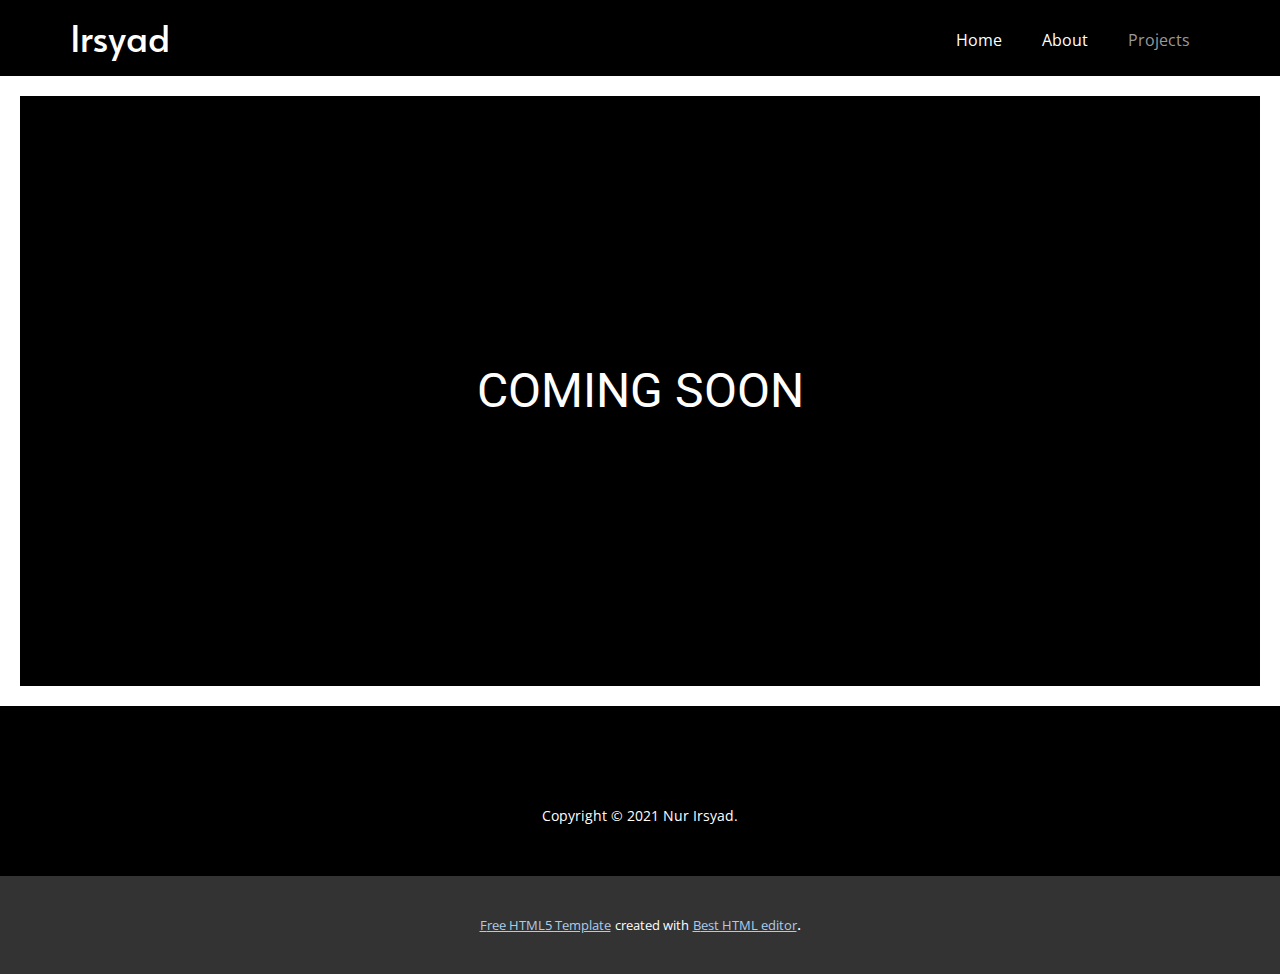
<file: EA-Project.html>
<!DOCTYPE html>
<html style="font-size: 16px;">
  <head>
    <meta name="viewport" content="width=device-width, initial-scale=1.0">
    <meta charset="utf-8">
    <meta name="keywords" content="Irsyad">
    <meta name="description" content="">
    <meta name="page_type" content="np-template-header-footer-from-plugin">
    <title>EA Project</title>
    <link rel="stylesheet" href="nicepage.css" media="screen">
<link rel="stylesheet" href="EA-Project.css" media="screen">
    <script class="u-script" type="text/javascript" src="jquery.js" defer=""></script>
    <script class="u-script" type="text/javascript" src="nicepage.js" defer=""></script>
    <meta name="generator" content="Nicepage 3.21.3, nicepage.com">
    <link id="u-theme-google-font" rel="stylesheet" href="https://fonts.googleapis.com/css?family=Roboto:100,100i,300,300i,400,400i,500,500i,700,700i,900,900i|Open+Sans:300,300i,400,400i,600,600i,700,700i,800,800i">
    <link id="u-page-google-font" rel="stylesheet" href="https://fonts.googleapis.com/css?family=Alata:400">
    
    
    
    <script type="application/ld+json">{
		"@context": "http://schema.org",
		"@type": "Organization",
		"name": ""
}</script>
    <meta name="theme-color" content="#478ac9">
    <meta property="og:title" content="EA Project">
    <meta property="og:type" content="website">
  </head>
  <body class="u-body"><header class="u-black u-clearfix u-header u-sticky u-sticky-38d1 u-header" id="sec-fe7e"><div class="u-clearfix u-sheet u-valign-middle-xs u-sheet-1">
        <nav class="u-menu u-menu-dropdown u-offcanvas u-menu-1">
          <div class="menu-collapse" style="font-size: 1rem; letter-spacing: 0px;">
            <a class="u-button-style u-custom-active-color u-custom-hover-color u-custom-left-right-menu-spacing u-custom-padding-bottom u-custom-text-active-color u-custom-text-hover-color u-custom-top-bottom-menu-spacing u-nav-link u-text-active-palette-1-base u-text-hover-palette-2-base" href="#">
              <svg><use xmlns:xlink="http://www.w3.org/1999/xlink" xlink:href="#menu-hamburger"></use></svg>
              <svg version="1.1" xmlns="http://www.w3.org/2000/svg" xmlns:xlink="http://www.w3.org/1999/xlink"><defs><symbol id="menu-hamburger" viewBox="0 0 16 16" style="width: 16px; height: 16px;"><rect y="1" width="16" height="2"></rect><rect y="7" width="16" height="2"></rect><rect y="13" width="16" height="2"></rect>
</symbol>
</defs></svg>
            </a>
          </div>
          <div class="u-custom-menu u-nav-container">
            <ul class="u-nav u-unstyled u-nav-1"><li class="u-nav-item"><a class="u-button-style u-hover-grey-80 u-nav-link u-text-active-grey-40 u-text-hover-white" href="Home.html" style="padding: 10px 20px;">Home</a>
</li><li class="u-nav-item"><a class="u-button-style u-hover-grey-80 u-nav-link u-text-active-grey-40 u-text-hover-white" href="About.html" style="padding: 10px 20px;">About</a>
</li><li class="u-nav-item"><a class="u-button-style u-hover-grey-80 u-nav-link u-text-active-grey-40 u-text-hover-white" href="Projects.html" style="padding: 10px 20px;">Projects</a><div class="u-nav-popup"><ul class="u-h-spacing-20 u-nav u-unstyled u-v-spacing-10"><li class="u-nav-item"><a class="u-active-black u-black u-button-style u-hover-grey-80 u-nav-link" href="3D-Design.html">3D Design</a>
</li><li class="u-nav-item"><a class="u-active-black u-black u-button-style u-hover-grey-80 u-nav-link" href="Web-Design.html">Web Design</a>
</li><li class="u-nav-item"><a class="u-active-black u-black u-button-style u-hover-grey-80 u-nav-link" href="EA-Project.html">EA Project</a>
</li></ul>
</div>
</li></ul>
          </div>
          <div class="u-custom-menu u-nav-container-collapse">
            <div class="u-black u-container-style u-inner-container-layout u-opacity u-opacity-95 u-sidenav">
              <div class="u-sidenav-overflow">
                <div class="u-menu-close"></div>
                <ul class="u-align-center u-nav u-popupmenu-items u-unstyled u-nav-3"><li class="u-nav-item"><a class="u-button-style u-nav-link" href="Home.html" style="padding: 10px 20px;">Home</a>
</li><li class="u-nav-item"><a class="u-button-style u-nav-link" href="About.html" style="padding: 10px 20px;">About</a>
</li><li class="u-nav-item"><a class="u-button-style u-nav-link" href="Projects.html" style="padding: 10px 20px;">Projects</a><div class="u-nav-popup"><ul class="u-h-spacing-20 u-nav u-unstyled u-v-spacing-10"><li class="u-nav-item"><a class="u-active-black u-black u-button-style u-hover-grey-80 u-nav-link" href="3D-Design.html">3D Design</a>
</li><li class="u-nav-item"><a class="u-active-black u-black u-button-style u-hover-grey-80 u-nav-link" href="Web-Design.html">Web Design</a>
</li><li class="u-nav-item"><a class="u-active-black u-black u-button-style u-hover-grey-80 u-nav-link" href="EA-Project.html">EA Project</a>
</li></ul>
</div>
</li></ul>
              </div>
            </div>
            <div class="u-black u-menu-overlay u-opacity u-opacity-70"></div>
          </div>
        </nav>
        <h2 class="u-custom-font u-text u-text-default u-text-1">Irsyad</h2>
      </div><style class="u-sticky-style" data-style-id="38d1">.u-sticky-fixed.u-sticky-38d1:before, .u-body.u-sticky-fixed .u-sticky-38d1:before {
borders: top right bottom left !important
}</style></header>
    <section class="u-black u-border-20 u-border-white u-clearfix u-section-1" id="sec-3074">
      <div class="u-clearfix u-sheet u-valign-middle u-sheet-1">
        <h1 class="u-text u-text-default u-text-1">COMING SOON</h1>
      </div>
    </section>
    <section class="u-black u-clearfix u-section-2" id="sec-f15e">
      <div class="u-clearfix u-sheet u-sheet-1"></div>
    </section>
    
    
    <footer class="u-align-center u-black u-clearfix u-footer u-footer" id="sec-2a38"><div class="u-clearfix u-sheet u-sheet-1">
        <p class="u-small-text u-text u-text-variant u-text-1"> Copyright © 2021 Nur Irsyad.</p>
      </div></footer>
    <section class="u-backlink u-clearfix u-grey-80">
      <a class="u-link" href="https://nicepage.com/html5-template" target="_blank">
        <span>Free HTML5 Template</span>
      </a>
      <p class="u-text">
        <span>created with</span>
      </p>
      <a class="u-link" href="https://nicepage.com/wysiwyg-html-editor" target="_blank">
        <span>Best HTML editor</span>
      </a>. 
    </section>
  </body>
</html>
</file>
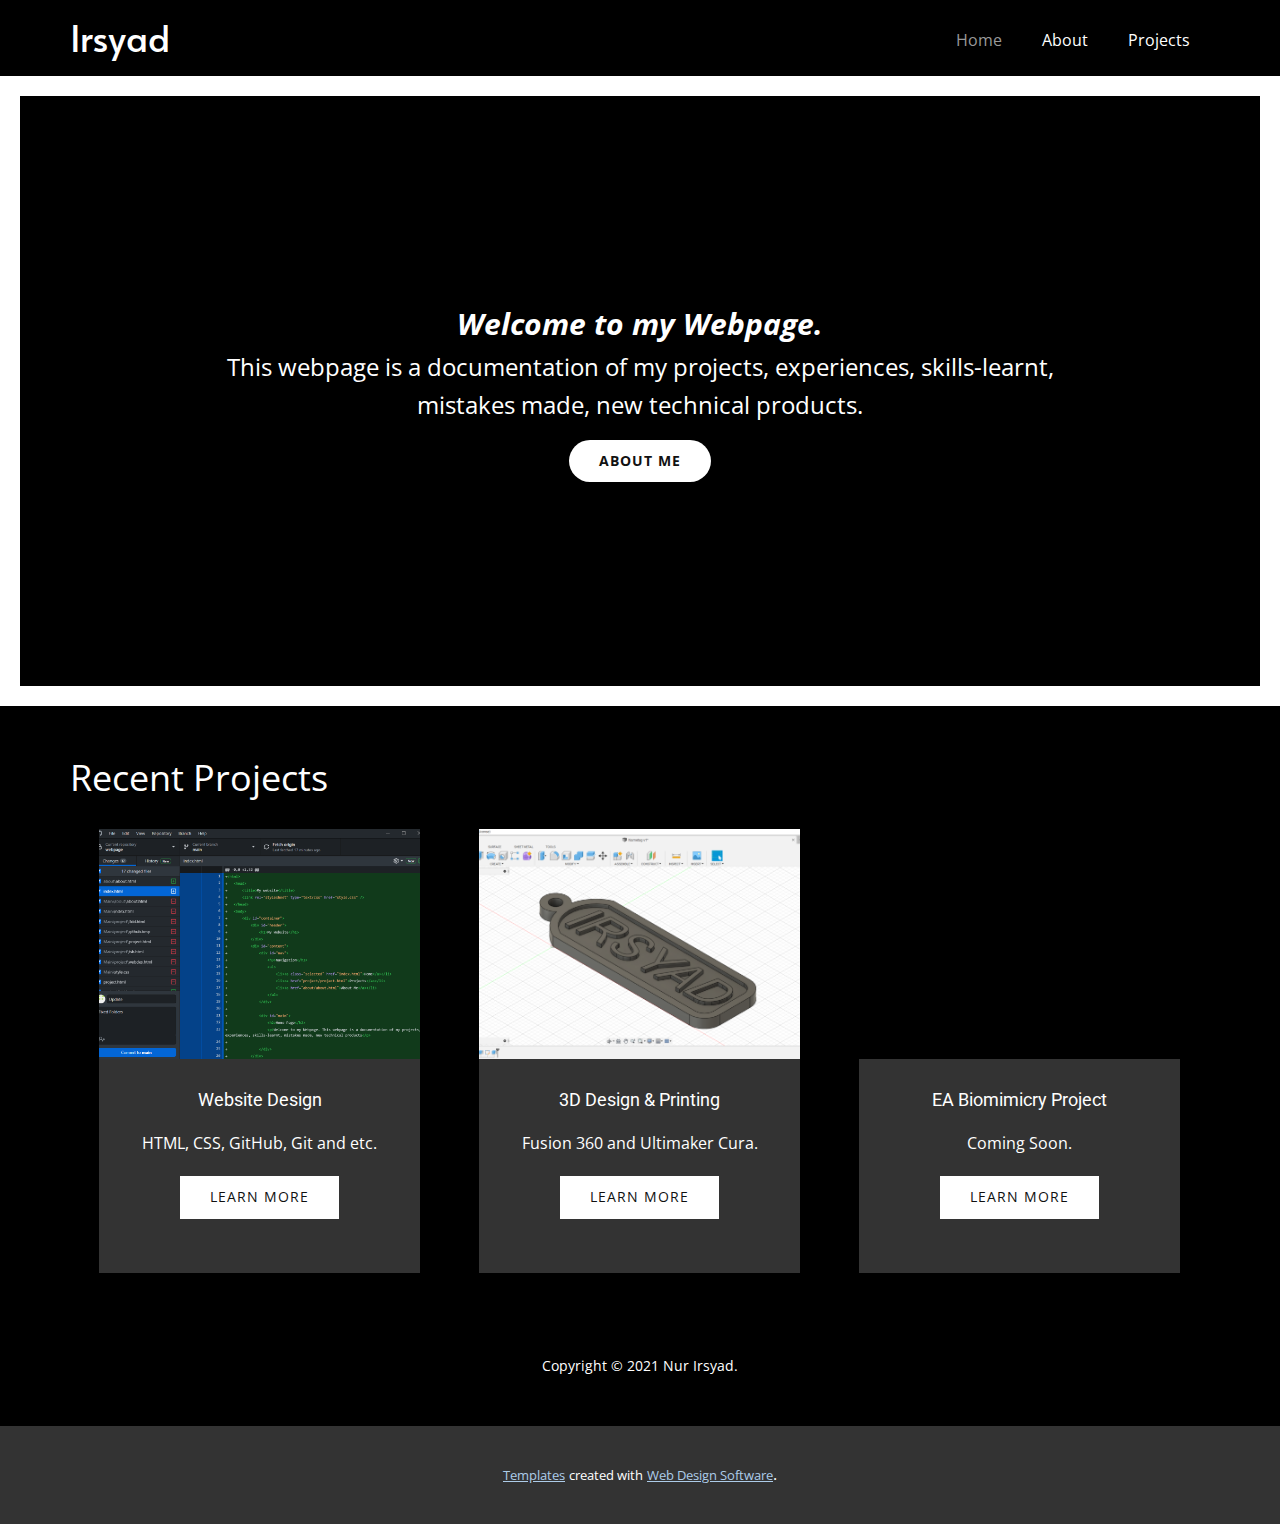
<file: Home.html>
<!DOCTYPE html>
<html style="font-size: 16px;">
  <head>
    <meta name="viewport" content="width=device-width, initial-scale=1.0">
    <meta charset="utf-8">
    <meta name="keywords" content="Home, Post 1 Headline, Post 2 Headline, Post 3 Headline, Post 4 Headline">
    <meta name="description" content="">
    <meta name="page_type" content="np-template-header-footer-from-plugin">
    <title>Home</title>
    <link rel="stylesheet" href="nicepage.css" media="screen">
<link rel="stylesheet" href="Home.css" media="screen">
    <script class="u-script" type="text/javascript" src="jquery.js" defer=""></script>
    <script class="u-script" type="text/javascript" src="nicepage.js" defer=""></script>
    <meta name="generator" content="Nicepage 3.21.3, nicepage.com">
    <link id="u-theme-google-font" rel="stylesheet" href="https://fonts.googleapis.com/css?family=Roboto:100,100i,300,300i,400,400i,500,500i,700,700i,900,900i|Open+Sans:300,300i,400,400i,600,600i,700,700i,800,800i">
    <link id="u-page-google-font" rel="stylesheet" href="https://fonts.googleapis.com/css?family=Alata:400">
    
    
    
    <script type="application/ld+json">{
		"@context": "http://schema.org",
		"@type": "Organization",
		"name": ""
}</script>
    <meta name="theme-color" content="#478ac9">
    <meta property="og:title" content="Home">
    <meta property="og:type" content="website">
  </head>
  <body class="u-body"><header class="u-black u-clearfix u-header u-sticky u-sticky-38d1 u-header" id="sec-fe7e"><div class="u-clearfix u-sheet u-valign-middle-xs u-sheet-1">
        <nav class="u-menu u-menu-dropdown u-offcanvas u-menu-1">
          <div class="menu-collapse" style="font-size: 1rem; letter-spacing: 0px;">
            <a class="u-button-style u-custom-active-color u-custom-hover-color u-custom-left-right-menu-spacing u-custom-padding-bottom u-custom-text-active-color u-custom-text-hover-color u-custom-top-bottom-menu-spacing u-nav-link u-text-active-palette-1-base u-text-hover-palette-2-base" href="#">
              <svg><use xmlns:xlink="http://www.w3.org/1999/xlink" xlink:href="#menu-hamburger"></use></svg>
              <svg version="1.1" xmlns="http://www.w3.org/2000/svg" xmlns:xlink="http://www.w3.org/1999/xlink"><defs><symbol id="menu-hamburger" viewBox="0 0 16 16" style="width: 16px; height: 16px;"><rect y="1" width="16" height="2"></rect><rect y="7" width="16" height="2"></rect><rect y="13" width="16" height="2"></rect>
</symbol>
</defs></svg>
            </a>
          </div>
          <div class="u-custom-menu u-nav-container">
            <ul class="u-nav u-unstyled u-nav-1"><li class="u-nav-item"><a class="u-button-style u-hover-grey-80 u-nav-link u-text-active-grey-40 u-text-hover-white" href="Home.html" style="padding: 10px 20px;">Home</a>
</li><li class="u-nav-item"><a class="u-button-style u-hover-grey-80 u-nav-link u-text-active-grey-40 u-text-hover-white" href="About.html" style="padding: 10px 20px;">About</a>
</li><li class="u-nav-item"><a class="u-button-style u-hover-grey-80 u-nav-link u-text-active-grey-40 u-text-hover-white" href="Projects.html" style="padding: 10px 20px;">Projects</a><div class="u-nav-popup"><ul class="u-h-spacing-20 u-nav u-unstyled u-v-spacing-10"><li class="u-nav-item"><a class="u-active-black u-black u-button-style u-hover-grey-80 u-nav-link" href="3D-Design.html">3D Design</a>
</li><li class="u-nav-item"><a class="u-active-black u-black u-button-style u-hover-grey-80 u-nav-link" href="Web-Design.html">Web Design</a>
</li><li class="u-nav-item"><a class="u-active-black u-black u-button-style u-hover-grey-80 u-nav-link" href="EA-Project.html">EA Project</a>
</li></ul>
</div>
</li></ul>
          </div>
          <div class="u-custom-menu u-nav-container-collapse">
            <div class="u-black u-container-style u-inner-container-layout u-opacity u-opacity-95 u-sidenav">
              <div class="u-sidenav-overflow">
                <div class="u-menu-close"></div>
                <ul class="u-align-center u-nav u-popupmenu-items u-unstyled u-nav-3"><li class="u-nav-item"><a class="u-button-style u-nav-link" href="Home.html" style="padding: 10px 20px;">Home</a>
</li><li class="u-nav-item"><a class="u-button-style u-nav-link" href="About.html" style="padding: 10px 20px;">About</a>
</li><li class="u-nav-item"><a class="u-button-style u-nav-link" href="Projects.html" style="padding: 10px 20px;">Projects</a><div class="u-nav-popup"><ul class="u-h-spacing-20 u-nav u-unstyled u-v-spacing-10"><li class="u-nav-item"><a class="u-active-black u-black u-button-style u-hover-grey-80 u-nav-link" href="3D-Design.html">3D Design</a>
</li><li class="u-nav-item"><a class="u-active-black u-black u-button-style u-hover-grey-80 u-nav-link" href="Web-Design.html">Web Design</a>
</li><li class="u-nav-item"><a class="u-active-black u-black u-button-style u-hover-grey-80 u-nav-link" href="EA-Project.html">EA Project</a>
</li></ul>
</div>
</li></ul>
              </div>
            </div>
            <div class="u-black u-menu-overlay u-opacity u-opacity-70"></div>
          </div>
        </nav>
        <h2 class="u-custom-font u-text u-text-default u-text-1">Irsyad</h2>
      </div><style class="u-sticky-style" data-style-id="38d1">.u-sticky-fixed.u-sticky-38d1:before, .u-body.u-sticky-fixed .u-sticky-38d1:before {
borders: top right bottom left !important
}</style></header>
    <section class="u-align-center u-black u-border-20 u-border-white u-clearfix u-section-1" id="carousel_fdd9">
      <div class="u-clearfix u-sheet u-valign-middle-lg u-valign-middle-md u-valign-middle-sm u-valign-middle-xl u-sheet-1">
        <div class="u-clearfix u-expanded-width u-layout-wrap u-layout-wrap-1">
          <div class="u-gutter-0 u-layout">
            <div class="u-layout-row">
              <div class="u-align-center u-black u-container-style u-layout-cell u-size-60 u-layout-cell-1" data-animation-name="fadeIn" data-animation-duration="1000" data-animation-delay="0">
                <div class="u-container-layout u-container-layout-1">
                  <p class="u-text u-text-1"> Welcome to my Webp​age. </p>
                  <p class="u-text u-text-2">This webpage is a documentation of my projects, experiences, skills-learnt, mistakes made, new technical products.</p>
                </div>
              </div>
            </div>
          </div>
        </div>
        <a href="About.html" data-page-id="250423812" class="u-border-0 u-btn u-btn-round u-button-style u-hover-grey-80 u-radius-50 u-white u-btn-1" data-animation-name="fadeIn" data-animation-duration="1000" data-animation-delay="0" data-animation-direction="">About me<br>
        </a>
      </div>
    </section>
    <section class="u-black u-clearfix u-section-2" id="sec-778b">
      <div class="u-clearfix u-sheet u-sheet-1">
        <h3 class="u-custom-font u-text u-text-default u-text-font u-text-1">Recent Projects<br>
        </h3>
        <div class="u-expanded-width u-layout-horizontal u-list u-list-1">
          <div class="u-repeater u-repeater-1">
            <div class="u-container-style u-custom-background u-list-item u-repeater-item u-list-item-1" data-href="Web-Design.html" data-page-id="46570752">
              <div class="u-container-layout u-similar-container u-container-layout-1">
                <div class="u-container-style u-group u-image u-shape-rectangle u-image-1" data-image-width="1190" data-image-height="826">
                  <div class="u-container-layout u-valign-top u-container-layout-2"></div>
                </div>
                <div class="u-align-center u-container-style u-grey-80 u-group u-shape-rectangle u-group-2">
                  <div class="u-container-layout u-container-layout-3">
                    <h6 class="u-text u-text-2">Website Design<br>
                    </h6>
                    <p class="u-text u-text-3"> HTML, CSS, GitHub, Git and etc.</p>
                    <a href="Web-Design.html" data-page-id="46570752" class="u-border-none u-btn u-button-style u-white u-btn-1">learn more</a>
                  </div>
                </div>
              </div>
            </div>
            <div class="u-container-style u-custom-background u-list-item u-repeater-item u-list-item-2" data-href="3D-Design.html" data-page-id="2618414670">
              <div class="u-container-layout u-similar-container u-container-layout-4">
                <div class="u-container-style u-group u-image u-shape-rectangle u-image-2" data-image-width="1600" data-image-height="854">
                  <div class="u-container-layout u-valign-top u-container-layout-5"></div>
                </div>
                <div class="u-align-center u-container-style u-grey-80 u-group u-shape-rectangle u-group-4">
                  <div class="u-container-layout u-container-layout-6">
                    <h6 class="u-text u-text-4">3D Design &amp; Printing</h6>
                    <p class="u-text u-text-5"> Fusion 360 and Ultimaker Cura.</p>
                    <a href="3D-Design.html" data-page-id="2618414670" class="u-border-none u-btn u-button-style u-white u-btn-2">learn more</a>
                  </div>
                </div>
              </div>
            </div>
            <div class="u-container-style u-custom-background u-list-item u-repeater-item u-list-item-3" data-href="EA-Project.html" data-page-id="83203600">
              <div class="u-container-layout u-similar-container u-container-layout-7">
                <div class="u-container-style u-group u-image u-shape-rectangle u-image-3" data-image-width="1280" data-image-height="853">
                  <div class="u-container-layout u-valign-top u-container-layout-8"></div>
                </div>
                <div class="u-align-center u-container-style u-grey-80 u-group u-shape-rectangle u-group-6">
                  <div class="u-container-layout u-container-layout-9">
                    <h6 class="u-text u-text-6">EA Biomimicry Project</h6>
                    <p class="u-text u-text-7">Coming Soon.</p>
                    <a href="EA-Project.html" data-page-id="83203600" class="u-border-none u-btn u-button-style u-white u-btn-3">learn more</a>
                  </div>
                </div>
              </div>
            </div>
          </div>
          <a class="u-absolute-vcenter u-gallery-nav u-gallery-nav-prev u-grey-70 u-icon-rectangle u-opacity u-opacity-70 u-spacing-10 u-text-white u-gallery-nav-1" href="#" role="button">
            <span aria-hidden="true">
              <svg viewBox="0 0 451.847 451.847"><path d="M97.141,225.92c0-8.095,3.091-16.192,9.259-22.366L300.689,9.27c12.359-12.359,32.397-12.359,44.751,0
c12.354,12.354,12.354,32.388,0,44.748L173.525,225.92l171.903,171.909c12.354,12.354,12.354,32.391,0,44.744
c-12.354,12.365-32.386,12.365-44.745,0l-194.29-194.281C100.226,242.115,97.141,234.018,97.141,225.92z"></path></svg>
            </span>
            <span class="sr-only">
              <svg viewBox="0 0 451.847 451.847"><path d="M97.141,225.92c0-8.095,3.091-16.192,9.259-22.366L300.689,9.27c12.359-12.359,32.397-12.359,44.751,0
c12.354,12.354,12.354,32.388,0,44.748L173.525,225.92l171.903,171.909c12.354,12.354,12.354,32.391,0,44.744
c-12.354,12.365-32.386,12.365-44.745,0l-194.29-194.281C100.226,242.115,97.141,234.018,97.141,225.92z"></path></svg>
            </span>
          </a>
          <a class="u-absolute-vcenter u-gallery-nav u-gallery-nav-next u-grey-70 u-icon-rectangle u-opacity u-opacity-70 u-spacing-10 u-text-white u-gallery-nav-2" href="#" role="button">
            <span aria-hidden="true">
              <svg viewBox="0 0 451.846 451.847"><path d="M345.441,248.292L151.154,442.573c-12.359,12.365-32.397,12.365-44.75,0c-12.354-12.354-12.354-32.391,0-44.744
L278.318,225.92L106.409,54.017c-12.354-12.359-12.354-32.394,0-44.748c12.354-12.359,32.391-12.359,44.75,0l194.287,194.284
c6.177,6.18,9.262,14.271,9.262,22.366C354.708,234.018,351.617,242.115,345.441,248.292z"></path></svg>
            </span>
            <span class="sr-only">
              <svg viewBox="0 0 451.846 451.847"><path d="M345.441,248.292L151.154,442.573c-12.359,12.365-32.397,12.365-44.75,0c-12.354-12.354-12.354-32.391,0-44.744
L278.318,225.92L106.409,54.017c-12.354-12.359-12.354-32.394,0-44.748c12.354-12.359,32.391-12.359,44.75,0l194.287,194.284
c6.177,6.18,9.262,14.271,9.262,22.366C354.708,234.018,351.617,242.115,345.441,248.292z"></path></svg>
            </span>
          </a>
          <a class="u-absolute-vcenter u-gallery-nav u-gallery-nav-prev u-grey-70 u-icon-circle u-opacity u-opacity-70 u-spacing-10 u-text-white u-gallery-nav-3" href="#" role="button">
            <span aria-hidden="true">
              <svg viewBox="0 0 451.847 451.847"><path d="M97.141,225.92c0-8.095,3.091-16.192,9.259-22.366L300.689,9.27c12.359-12.359,32.397-12.359,44.751,0
c12.354,12.354,12.354,32.388,0,44.748L173.525,225.92l171.903,171.909c12.354,12.354,12.354,32.391,0,44.744
c-12.354,12.365-32.386,12.365-44.745,0l-194.29-194.281C100.226,242.115,97.141,234.018,97.141,225.92z"></path></svg>
            </span>
            <span class="sr-only">
              <svg viewBox="0 0 451.847 451.847"><path d="M97.141,225.92c0-8.095,3.091-16.192,9.259-22.366L300.689,9.27c12.359-12.359,32.397-12.359,44.751,0
c12.354,12.354,12.354,32.388,0,44.748L173.525,225.92l171.903,171.909c12.354,12.354,12.354,32.391,0,44.744
c-12.354,12.365-32.386,12.365-44.745,0l-194.29-194.281C100.226,242.115,97.141,234.018,97.141,225.92z"></path></svg>
            </span>
          </a>
          <a class="u-absolute-vcenter u-gallery-nav u-gallery-nav-next u-grey-70 u-icon-circle u-opacity u-opacity-70 u-spacing-10 u-text-white u-gallery-nav-4" href="#" role="button">
            <span aria-hidden="true">
              <svg viewBox="0 0 451.846 451.847"><path d="M345.441,248.292L151.154,442.573c-12.359,12.365-32.397,12.365-44.75,0c-12.354-12.354-12.354-32.391,0-44.744
L278.318,225.92L106.409,54.017c-12.354-12.359-12.354-32.394,0-44.748c12.354-12.359,32.391-12.359,44.75,0l194.287,194.284
c6.177,6.18,9.262,14.271,9.262,22.366C354.708,234.018,351.617,242.115,345.441,248.292z"></path></svg>
            </span>
            <span class="sr-only">
              <svg viewBox="0 0 451.846 451.847"><path d="M345.441,248.292L151.154,442.573c-12.359,12.365-32.397,12.365-44.75,0c-12.354-12.354-12.354-32.391,0-44.744
L278.318,225.92L106.409,54.017c-12.354-12.359-12.354-32.394,0-44.748c12.354-12.359,32.391-12.359,44.75,0l194.287,194.284
c6.177,6.18,9.262,14.271,9.262,22.366C354.708,234.018,351.617,242.115,345.441,248.292z"></path></svg>
            </span>
          </a>
        </div>
      </div>
    </section>
    
    
    <footer class="u-align-center u-black u-clearfix u-footer u-footer" id="sec-2a38"><div class="u-clearfix u-sheet u-sheet-1">
        <p class="u-small-text u-text u-text-variant u-text-1"> Copyright © 2021 Nur Irsyad.</p>
      </div></footer>
    <section class="u-backlink u-clearfix u-grey-80">
      <a class="u-link" href="https://nicepage.com/templates" target="_blank">
        <span>Templates</span>
      </a>
      <p class="u-text">
        <span>created with</span>
      </p>
      <a class="u-link" href="https://nicepage.com/" target="_blank">
        <span>Web Design Software</span>
      </a>. 
    </section>
  </body>
</html>
</file>
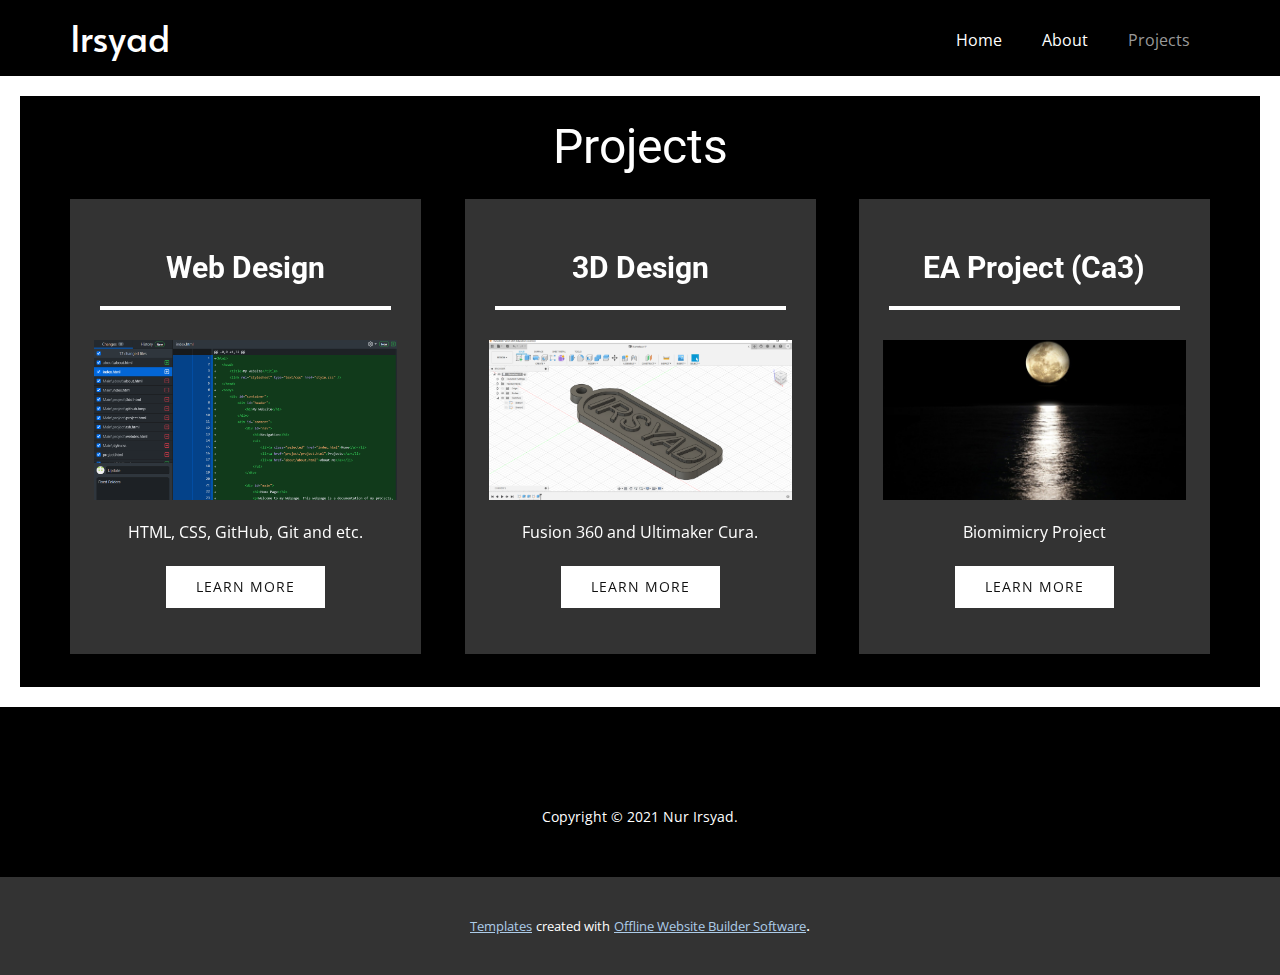
<file: Projects.html>
<!DOCTYPE html>
<html style="font-size: 16px;">
  <head>
    <meta name="viewport" content="width=device-width, initial-scale=1.0">
    <meta charset="utf-8">
    <meta name="keywords" content="Irsyad, PROJECTS​​​">
    <meta name="description" content="">
    <meta name="page_type" content="np-template-header-footer-from-plugin">
    <title>Projects</title>
    <link rel="stylesheet" href="nicepage.css" media="screen">
<link rel="stylesheet" href="Projects.css" media="screen">
    <script class="u-script" type="text/javascript" src="jquery.js" defer=""></script>
    <script class="u-script" type="text/javascript" src="nicepage.js" defer=""></script>
    <meta name="generator" content="Nicepage 3.21.3, nicepage.com">
    <link id="u-theme-google-font" rel="stylesheet" href="https://fonts.googleapis.com/css?family=Roboto:100,100i,300,300i,400,400i,500,500i,700,700i,900,900i|Open+Sans:300,300i,400,400i,600,600i,700,700i,800,800i">
    <link id="u-page-google-font" rel="stylesheet" href="https://fonts.googleapis.com/css?family=Alata:400">
    
    
    
    <script type="application/ld+json">{
		"@context": "http://schema.org",
		"@type": "Organization",
		"name": ""
}</script>
    <meta name="theme-color" content="#478ac9">
    <meta property="og:title" content="Projects">
    <meta property="og:type" content="website">
  </head>
  <body class="u-body"><header class="u-black u-clearfix u-header u-sticky u-sticky-38d1 u-header" id="sec-fe7e"><div class="u-clearfix u-sheet u-valign-middle-xs u-sheet-1">
        <nav class="u-menu u-menu-dropdown u-offcanvas u-menu-1">
          <div class="menu-collapse" style="font-size: 1rem; letter-spacing: 0px;">
            <a class="u-button-style u-custom-active-color u-custom-hover-color u-custom-left-right-menu-spacing u-custom-padding-bottom u-custom-text-active-color u-custom-text-hover-color u-custom-top-bottom-menu-spacing u-nav-link u-text-active-palette-1-base u-text-hover-palette-2-base" href="#">
              <svg><use xmlns:xlink="http://www.w3.org/1999/xlink" xlink:href="#menu-hamburger"></use></svg>
              <svg version="1.1" xmlns="http://www.w3.org/2000/svg" xmlns:xlink="http://www.w3.org/1999/xlink"><defs><symbol id="menu-hamburger" viewBox="0 0 16 16" style="width: 16px; height: 16px;"><rect y="1" width="16" height="2"></rect><rect y="7" width="16" height="2"></rect><rect y="13" width="16" height="2"></rect>
</symbol>
</defs></svg>
            </a>
          </div>
          <div class="u-custom-menu u-nav-container">
            <ul class="u-nav u-unstyled u-nav-1"><li class="u-nav-item"><a class="u-button-style u-hover-grey-80 u-nav-link u-text-active-grey-40 u-text-hover-white" href="Home.html" style="padding: 10px 20px;">Home</a>
</li><li class="u-nav-item"><a class="u-button-style u-hover-grey-80 u-nav-link u-text-active-grey-40 u-text-hover-white" href="About.html" style="padding: 10px 20px;">About</a>
</li><li class="u-nav-item"><a class="u-button-style u-hover-grey-80 u-nav-link u-text-active-grey-40 u-text-hover-white" href="Projects.html" style="padding: 10px 20px;">Projects</a><div class="u-nav-popup"><ul class="u-h-spacing-20 u-nav u-unstyled u-v-spacing-10"><li class="u-nav-item"><a class="u-active-black u-black u-button-style u-hover-grey-80 u-nav-link" href="3D-Design.html">3D Design</a>
</li><li class="u-nav-item"><a class="u-active-black u-black u-button-style u-hover-grey-80 u-nav-link" href="Web-Design.html">Web Design</a>
</li><li class="u-nav-item"><a class="u-active-black u-black u-button-style u-hover-grey-80 u-nav-link" href="EA-Project.html">EA Project</a>
</li></ul>
</div>
</li></ul>
          </div>
          <div class="u-custom-menu u-nav-container-collapse">
            <div class="u-black u-container-style u-inner-container-layout u-opacity u-opacity-95 u-sidenav">
              <div class="u-sidenav-overflow">
                <div class="u-menu-close"></div>
                <ul class="u-align-center u-nav u-popupmenu-items u-unstyled u-nav-3"><li class="u-nav-item"><a class="u-button-style u-nav-link" href="Home.html" style="padding: 10px 20px;">Home</a>
</li><li class="u-nav-item"><a class="u-button-style u-nav-link" href="About.html" style="padding: 10px 20px;">About</a>
</li><li class="u-nav-item"><a class="u-button-style u-nav-link" href="Projects.html" style="padding: 10px 20px;">Projects</a><div class="u-nav-popup"><ul class="u-h-spacing-20 u-nav u-unstyled u-v-spacing-10"><li class="u-nav-item"><a class="u-active-black u-black u-button-style u-hover-grey-80 u-nav-link" href="3D-Design.html">3D Design</a>
</li><li class="u-nav-item"><a class="u-active-black u-black u-button-style u-hover-grey-80 u-nav-link" href="Web-Design.html">Web Design</a>
</li><li class="u-nav-item"><a class="u-active-black u-black u-button-style u-hover-grey-80 u-nav-link" href="EA-Project.html">EA Project</a>
</li></ul>
</div>
</li></ul>
              </div>
            </div>
            <div class="u-black u-menu-overlay u-opacity u-opacity-70"></div>
          </div>
        </nav>
        <h2 class="u-custom-font u-text u-text-default u-text-1">Irsyad</h2>
      </div><style class="u-sticky-style" data-style-id="38d1">.u-sticky-fixed.u-sticky-38d1:before, .u-body.u-sticky-fixed .u-sticky-38d1:before {
borders: top right bottom left !important
}</style></header>
    <section class="u-black u-border-20 u-border-white u-clearfix u-section-1" id="sec-1780">
      <div class="u-clearfix u-sheet u-sheet-1">
        <h1 class="u-align-center u-text u-text-font u-text-1" data-animation-name="fadeIn" data-animation-duration="1000" data-animation-delay="0">Projects</h1>
        <div class="u-expanded-width u-list u-list-1">
          <div class="u-repeater u-repeater-1">
            <div class="u-align-center u-container-style u-grey-80 u-list-item u-repeater-item u-video-cover u-list-item-1" data-animation-name="bounceIn" data-animation-duration="1000" data-animation-delay="0" data-animation-direction="">
              <div class="u-container-layout u-similar-container u-valign-middle u-container-layout-1">
                <h3 class="u-text u-text-default u-text-2">Web Design</h3>
                <div class="u-border-4 u-border-white u-expanded-width u-line u-line-horizontal u-line-1"></div>
                <img alt="" class="u-expanded-width-lg u-expanded-width-md u-expanded-width-sm u-expanded-width-xs u-image u-image-default u-image-1" data-image-width="1190" data-image-height="826" src="images/dh11.png">
                <p class="u-text u-text-default u-text-3"> HTML, CSS, GitHub, Git and etc.</p>
                <a href="Web-Design.html" data-page-id="46570752" class="u-border-none u-btn u-button-style u-white u-btn-1">learn more</a>
              </div>
            </div>
            <div class="u-align-center u-container-style u-grey-80 u-list-item u-repeater-item u-video-cover u-list-item-2" data-animation-name="bounceIn" data-animation-duration="1000" data-animation-delay="0" data-animation-direction="">
              <div class="u-container-layout u-similar-container u-valign-middle u-container-layout-2">
                <h3 class="u-text u-text-default u-text-4">3D Design</h3>
                <div class="u-border-4 u-border-white u-expanded-width u-line u-line-horizontal u-line-2"></div>
                <img alt="" class="u-expanded-width-lg u-expanded-width-md u-expanded-width-sm u-expanded-width-xs u-image u-image-default u-image-2" data-image-width="1600" data-image-height="854" src="images/dh13.png">
                <p class="u-text u-text-default u-text-5"> Fusion 360 and Ultimaker Cura.</p>
                <a href="3D-Design.html" data-page-id="2618414670" class="u-border-none u-btn u-button-style u-white u-btn-2">learn more</a>
              </div>
            </div>
            <div class="u-align-center u-container-style u-grey-80 u-list-item u-repeater-item u-video-cover u-list-item-3" data-animation-name="bounceIn" data-animation-duration="1000" data-animation-delay="0" data-animation-direction="">
              <div class="u-container-layout u-similar-container u-valign-middle u-container-layout-3">
                <h3 class="u-text u-text-default u-text-6">EA Project (Ca3)</h3>
                <div class="u-border-4 u-border-white u-expanded-width u-line u-line-horizontal u-line-3"></div>
                <img alt="" class="u-expanded-width-lg u-expanded-width-md u-expanded-width-sm u-expanded-width-xs u-image u-image-default u-image-3" data-image-width="1280" data-image-height="853" src="images/bebc030256e928c6b4f67cc7cbb9624fbbed7732e7b398ef3be02cff51dc260140f55faab649a77e8186f55c11f66be41a44e322fb9233378b7d53_1280.jpg">
                <p class="u-text u-text-default u-text-7">Biomimicry Project</p>
                <a href="EA-Project.html" data-page-id="83203600" class="u-border-none u-btn u-button-style u-white u-btn-3">learn more</a>
              </div>
            </div>
          </div>
        </div>
      </div>
    </section>
    <section class="u-black u-clearfix u-section-2" id="sec-c26a">
      <div class="u-clearfix u-sheet u-sheet-1"></div>
    </section>
    
    
    <footer class="u-align-center u-black u-clearfix u-footer u-footer" id="sec-2a38"><div class="u-clearfix u-sheet u-sheet-1">
        <p class="u-small-text u-text u-text-variant u-text-1"> Copyright © 2021 Nur Irsyad.</p>
      </div></footer>
    <section class="u-backlink u-clearfix u-grey-80">
      <a class="u-link" href="https://nicepage.com/templates" target="_blank">
        <span>Templates</span>
      </a>
      <p class="u-text">
        <span>created with</span>
      </p>
      <a class="u-link" href="https://nicepage.com/" target="_blank">
        <span>Offline Website Builder Software</span>
      </a>. 
    </section>
  </body>
</html>
</file>
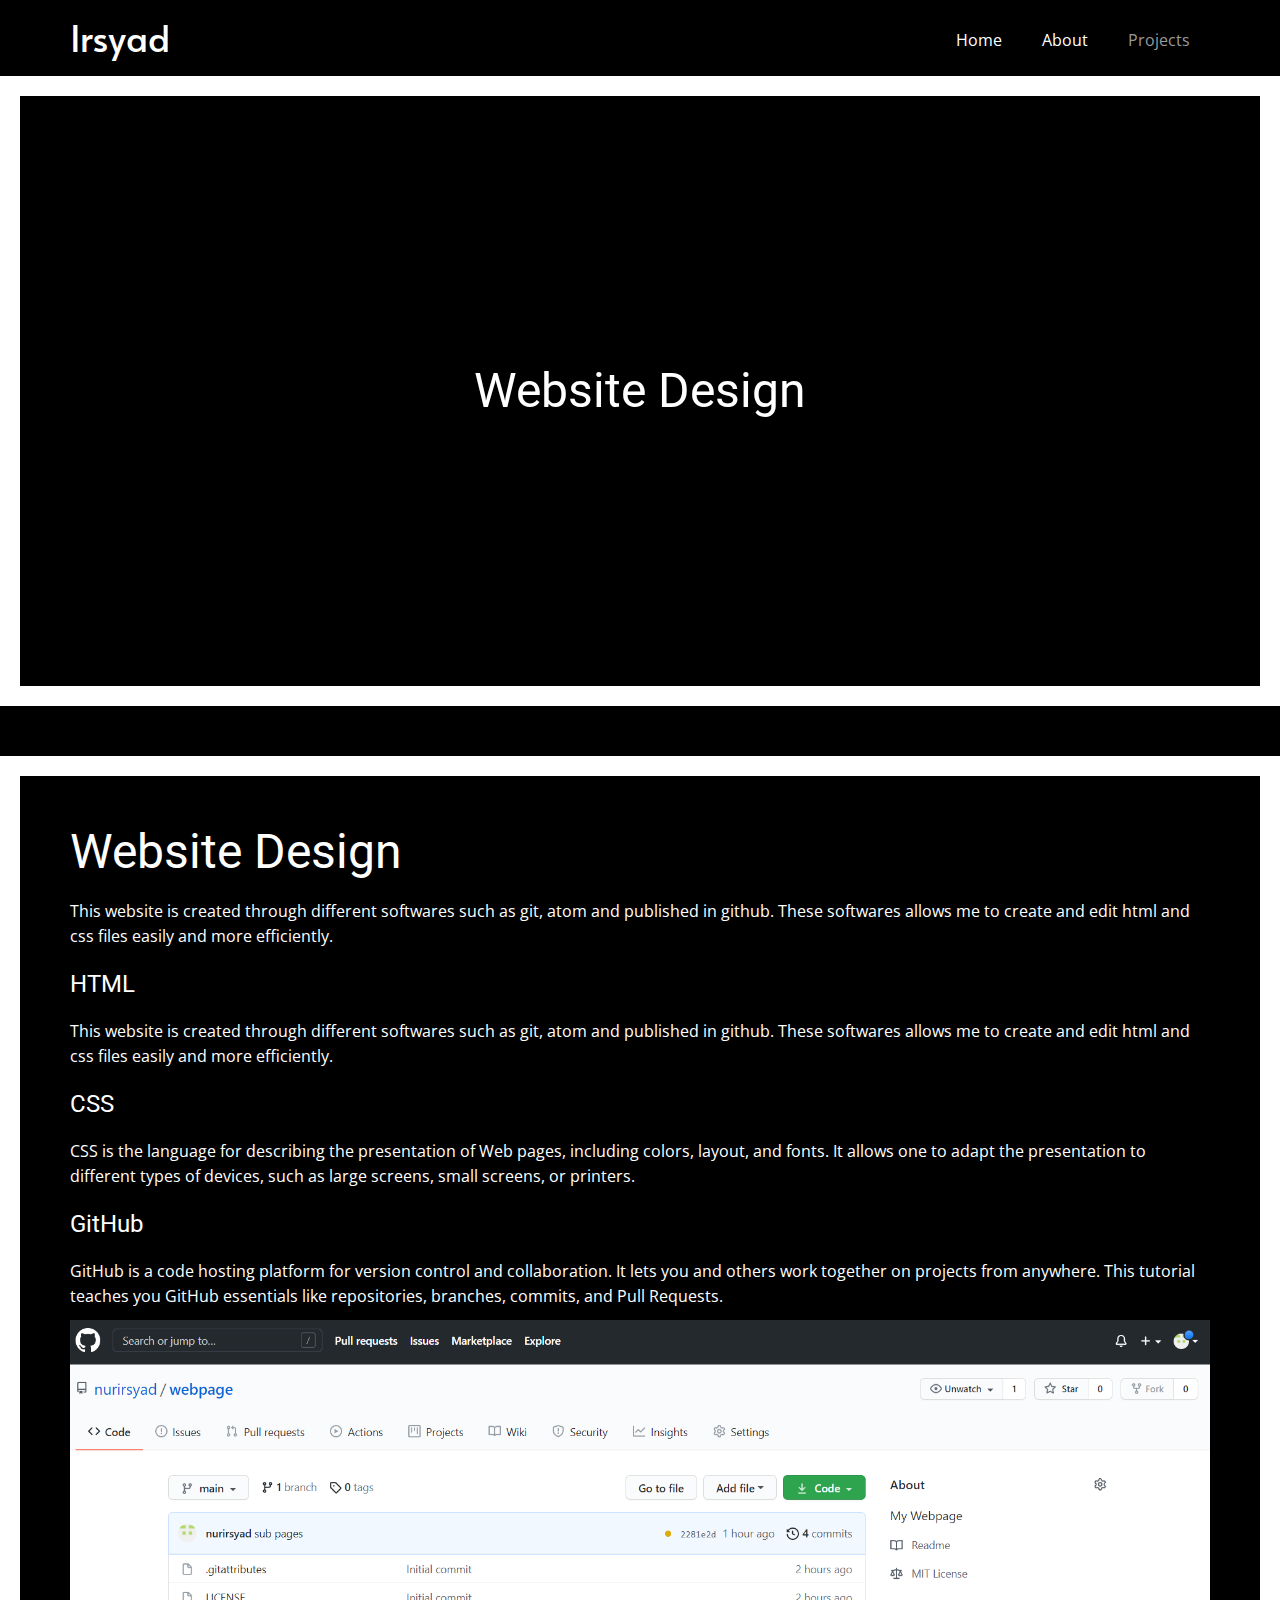
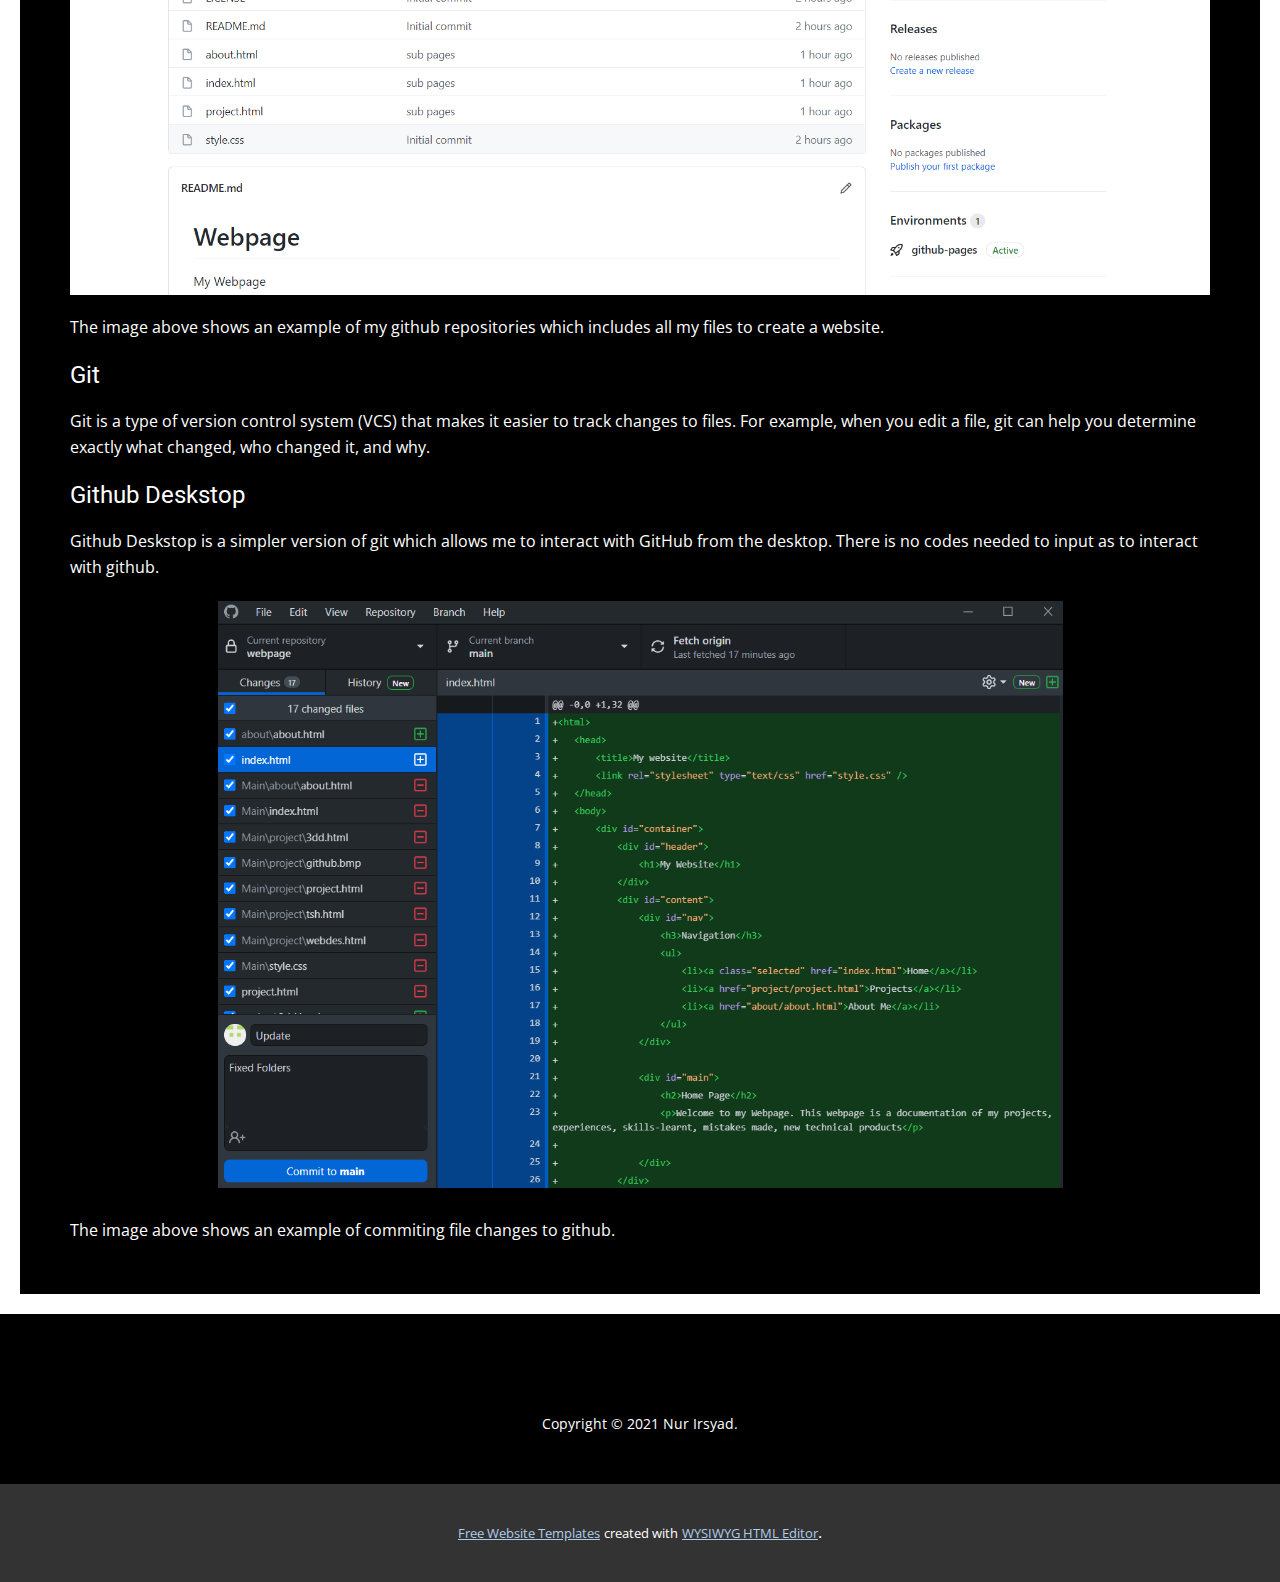
<file: Web-Design.html>
<!DOCTYPE html>
<html style="font-size: 16px;">
  <head>
    <meta name="viewport" content="width=device-width, initial-scale=1.0">
    <meta charset="utf-8">
    <meta name="keywords" content="Irsyad">
    <meta name="description" content="">
    <meta name="page_type" content="np-template-header-footer-from-plugin">
    <title>Web Design</title>
    <link rel="stylesheet" href="nicepage.css" media="screen">
<link rel="stylesheet" href="Web-Design.css" media="screen">
    <script class="u-script" type="text/javascript" src="jquery.js" defer=""></script>
    <script class="u-script" type="text/javascript" src="nicepage.js" defer=""></script>
    <meta name="generator" content="Nicepage 3.21.3, nicepage.com">
    <link id="u-theme-google-font" rel="stylesheet" href="https://fonts.googleapis.com/css?family=Roboto:100,100i,300,300i,400,400i,500,500i,700,700i,900,900i|Open+Sans:300,300i,400,400i,600,600i,700,700i,800,800i">
    <link id="u-page-google-font" rel="stylesheet" href="https://fonts.googleapis.com/css?family=Alata:400">
    
    
    
    
    
    <script type="application/ld+json">{
		"@context": "http://schema.org",
		"@type": "Organization",
		"name": ""
}</script>
    <meta name="theme-color" content="#478ac9">
    <meta property="og:title" content="Web Design">
    <meta property="og:type" content="website">
  </head>
  <body class="u-body"><header class="u-black u-clearfix u-header u-sticky u-sticky-38d1 u-header" id="sec-fe7e"><div class="u-clearfix u-sheet u-valign-middle-xs u-sheet-1">
        <nav class="u-menu u-menu-dropdown u-offcanvas u-menu-1">
          <div class="menu-collapse" style="font-size: 1rem; letter-spacing: 0px;">
            <a class="u-button-style u-custom-active-color u-custom-hover-color u-custom-left-right-menu-spacing u-custom-padding-bottom u-custom-text-active-color u-custom-text-hover-color u-custom-top-bottom-menu-spacing u-nav-link u-text-active-palette-1-base u-text-hover-palette-2-base" href="#">
              <svg><use xmlns:xlink="http://www.w3.org/1999/xlink" xlink:href="#menu-hamburger"></use></svg>
              <svg version="1.1" xmlns="http://www.w3.org/2000/svg" xmlns:xlink="http://www.w3.org/1999/xlink"><defs><symbol id="menu-hamburger" viewBox="0 0 16 16" style="width: 16px; height: 16px;"><rect y="1" width="16" height="2"></rect><rect y="7" width="16" height="2"></rect><rect y="13" width="16" height="2"></rect>
</symbol>
</defs></svg>
            </a>
          </div>
          <div class="u-custom-menu u-nav-container">
            <ul class="u-nav u-unstyled u-nav-1"><li class="u-nav-item"><a class="u-button-style u-hover-grey-80 u-nav-link u-text-active-grey-40 u-text-hover-white" href="Home.html" style="padding: 10px 20px;">Home</a>
</li><li class="u-nav-item"><a class="u-button-style u-hover-grey-80 u-nav-link u-text-active-grey-40 u-text-hover-white" href="About.html" style="padding: 10px 20px;">About</a>
</li><li class="u-nav-item"><a class="u-button-style u-hover-grey-80 u-nav-link u-text-active-grey-40 u-text-hover-white" href="Projects.html" style="padding: 10px 20px;">Projects</a><div class="u-nav-popup"><ul class="u-h-spacing-20 u-nav u-unstyled u-v-spacing-10"><li class="u-nav-item"><a class="u-active-black u-black u-button-style u-hover-grey-80 u-nav-link" href="3D-Design.html">3D Design</a>
</li><li class="u-nav-item"><a class="u-active-black u-black u-button-style u-hover-grey-80 u-nav-link" href="Web-Design.html">Web Design</a>
</li><li class="u-nav-item"><a class="u-active-black u-black u-button-style u-hover-grey-80 u-nav-link" href="EA-Project.html">EA Project</a>
</li></ul>
</div>
</li></ul>
          </div>
          <div class="u-custom-menu u-nav-container-collapse">
            <div class="u-black u-container-style u-inner-container-layout u-opacity u-opacity-95 u-sidenav">
              <div class="u-sidenav-overflow">
                <div class="u-menu-close"></div>
                <ul class="u-align-center u-nav u-popupmenu-items u-unstyled u-nav-3"><li class="u-nav-item"><a class="u-button-style u-nav-link" href="Home.html" style="padding: 10px 20px;">Home</a>
</li><li class="u-nav-item"><a class="u-button-style u-nav-link" href="About.html" style="padding: 10px 20px;">About</a>
</li><li class="u-nav-item"><a class="u-button-style u-nav-link" href="Projects.html" style="padding: 10px 20px;">Projects</a><div class="u-nav-popup"><ul class="u-h-spacing-20 u-nav u-unstyled u-v-spacing-10"><li class="u-nav-item"><a class="u-active-black u-black u-button-style u-hover-grey-80 u-nav-link" href="3D-Design.html">3D Design</a>
</li><li class="u-nav-item"><a class="u-active-black u-black u-button-style u-hover-grey-80 u-nav-link" href="Web-Design.html">Web Design</a>
</li><li class="u-nav-item"><a class="u-active-black u-black u-button-style u-hover-grey-80 u-nav-link" href="EA-Project.html">EA Project</a>
</li></ul>
</div>
</li></ul>
              </div>
            </div>
            <div class="u-black u-menu-overlay u-opacity u-opacity-70"></div>
          </div>
        </nav>
        <h2 class="u-custom-font u-text u-text-default u-text-1">Irsyad</h2>
      </div><style class="u-sticky-style" data-style-id="38d1">.u-sticky-fixed.u-sticky-38d1:before, .u-body.u-sticky-fixed .u-sticky-38d1:before {
borders: top right bottom left !important
}</style></header>
    <section class="u-black u-border-20 u-border-white u-clearfix u-section-1" id="sec-f6da">
      <div class="u-clearfix u-sheet u-valign-middle u-sheet-1">
        <h1 class="u-text u-text-default u-text-1" data-animation-name="fadeIn" data-animation-duration="1000" data-animation-delay="0">Website Design</h1>
      </div>
    </section>
    <section class="u-black u-clearfix u-section-2" id="carousel_1147">
      <div class="u-clearfix u-sheet u-sheet-1"></div>
    </section>
    <section class="u-black u-border-20 u-border-white u-clearfix u-section-3" id="sec-d07c">
      <div class="u-clearfix u-sheet u-sheet-1">
        <h1 class="u-text u-text-default u-text-font u-text-1"> Website Design</h1>
        <p class="u-text u-text-default u-text-2"> This website is created through different softwares such as git, atom and published in github. These softwares allows me to create and edit html and css files easily and more efficiently.</p>
        <h4 class="u-text u-text-default u-text-3">HTML</h4>
        <p class="u-text u-text-default u-text-4"> This website is created through different softwares such as git, atom and published in github. These softwares allows me to create and edit html and css files easily and more efficiently.</p>
        <h4 class="u-text u-text-default u-text-5">CSS</h4>
        <p class="u-text u-text-default u-text-6"> CSS is the language for describing the presentation of Web pages, including colors, layout, and fonts. It allows one to adapt the presentation to different types of devices, such as large screens, small screens, or printers.</p>
        <h4 class="u-text u-text-default u-text-7"> GitHub</h4>
        <p class="u-text u-text-default u-text-8"> GitHub is a code hosting platform for version control and collaboration. It lets you and others work together on projects from anywhere. This tutorial teaches you GitHub essentials like repositories, branches, commits, and Pull Requests.</p>
        <img class="u-expanded-width u-image u-image-default u-preserve-proportions u-image-1" src="images/dh1.png" alt="" data-image-width="1847" data-image-height="931">
        <p class="u-text u-text-default u-text-9"> The image above shows an example of my github repositories which includes all my files to create a website.</p>
        <h4 class="u-text u-text-10"> Git</h4>
        <p class="u-text u-text-11"> Git is a type of version control system (VCS) that makes it easier to track changes to files. For example, when you edit a file, git can help you determine exactly what changed, who changed it, and why.</p>
        <h4 class="u-text u-text-12"> Github Deskstop</h4>
        <p class="u-text u-text-13"> Github Deskstop is a simpler version of git which allows me to interact with GitHub from the desktop. There is no codes needed to input as to interact with github.</p>
        <img class="u-expanded-width-xs u-image u-image-default u-preserve-proportions u-image-2" src="images/dh11.png" alt="" data-image-width="1190" data-image-height="826">
        <p class="u-text u-text-14"> The image above shows an example of commiting file changes to github.</p>
      </div>
    </section>
    <section class="u-black u-clearfix u-section-4" id="sec-74c2">
      <div class="u-clearfix u-sheet u-sheet-1"></div>
    </section>
    
    
    <footer class="u-align-center u-black u-clearfix u-footer u-footer" id="sec-2a38"><div class="u-clearfix u-sheet u-sheet-1">
        <p class="u-small-text u-text u-text-variant u-text-1"> Copyright © 2021 Nur Irsyad.</p>
      </div></footer>
    <section class="u-backlink u-clearfix u-grey-80">
      <a class="u-link" href="https://nicepage.com/website-templates" target="_blank">
        <span>Free Website Templates</span>
      </a>
      <p class="u-text">
        <span>created with</span>
      </p>
      <a class="u-link" href="https://nicepage.com/wysiwyg-html-editor" target="_blank">
        <span>WYSIWYG HTML Editor</span>
      </a>. 
    </section>
  </body>
</html>
</file>
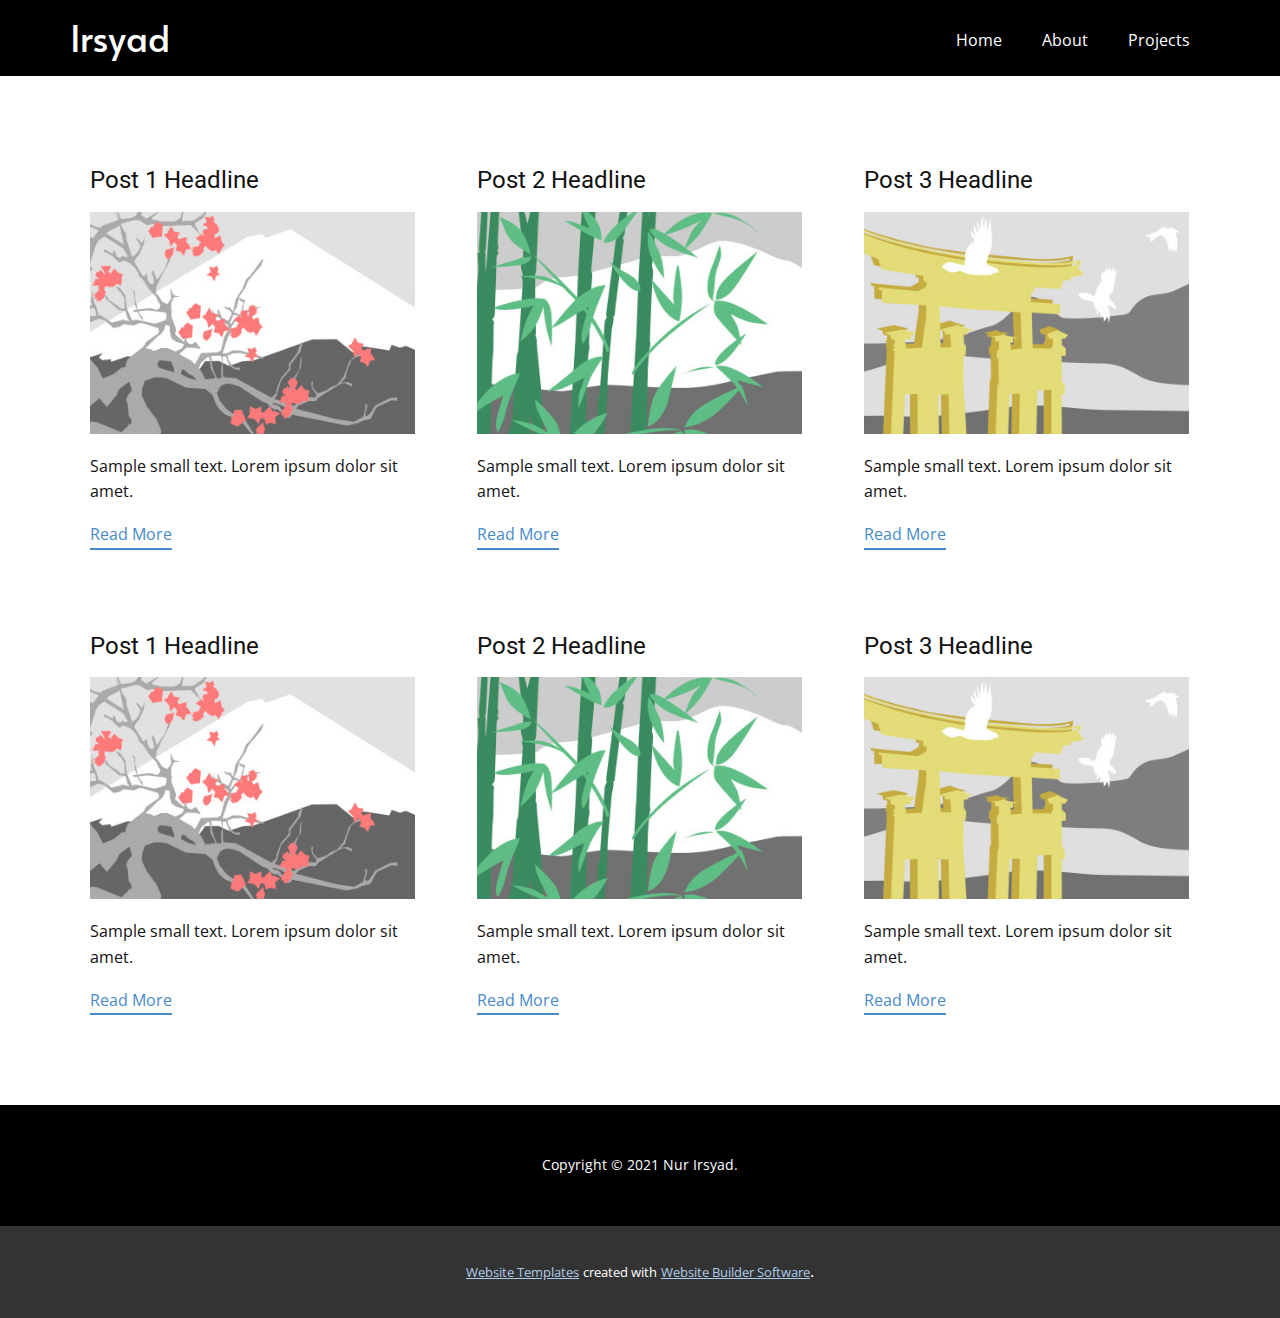
<file: blog/blog.html>
<html style="font-size: 16px;"><head>
    <meta name="viewport" content="width=device-width, initial-scale=1.0">
    <meta charset="utf-8">
    <meta name="keywords" content="Irsyad">
    <meta name="description" content="">
    <meta name="page_type" content="np-template-header-footer-from-plugin">
    <title>Blog Template</title>
    <link rel="stylesheet" href="../nicepage.css" media="screen">
<link rel="stylesheet" href="../Blog-Template.css" media="screen">
    <script class="u-script" type="text/javascript" src="../jquery.js" defer=""></script>
    <script class="u-script" type="text/javascript" src="../nicepage.js" defer=""></script>
    <meta name="generator" content="Nicepage 3.21.3, nicepage.com">
    <link id="u-theme-google-font" rel="stylesheet" href="https://fonts.googleapis.com/css?family=Roboto:100,100i,300,300i,400,400i,500,500i,700,700i,900,900i|Open+Sans:300,300i,400,400i,600,600i,700,700i,800,800i">
    <link id="u-page-google-font" rel="stylesheet" href="https://fonts.googleapis.com/css?family=Alata:400">
    
    
    <script type="application/ld+json">{
		"@context": "http://schema.org",
		"@type": "Organization",
		"name": ""
}</script>
    <meta name="theme-color" content="#478ac9">
    <meta property="og:title" content="Blog Template">
    <meta property="og:type" content="website">
  </head>
  <body class="u-body"><header class="u-black u-clearfix u-header u-sticky u-sticky-38d1 u-header" id="sec-fe7e"><div class="u-clearfix u-sheet u-valign-middle-xs u-sheet-1">
        <nav class="u-menu u-menu-dropdown u-offcanvas u-menu-1">
          <div class="menu-collapse" style="font-size: 1rem; letter-spacing: 0px;">
            <a class="u-button-style u-custom-active-color u-custom-hover-color u-custom-left-right-menu-spacing u-custom-padding-bottom u-custom-text-active-color u-custom-text-hover-color u-custom-top-bottom-menu-spacing u-nav-link u-text-active-palette-1-base u-text-hover-palette-2-base" href="#">
              <svg><use xmlns:xlink="http://www.w3.org/1999/xlink" xlink:href="#menu-hamburger"></use></svg>
              <svg version="1.1" xmlns="http://www.w3.org/2000/svg" xmlns:xlink="http://www.w3.org/1999/xlink"><defs><symbol id="menu-hamburger" viewBox="0 0 16 16" style="width: 16px; height: 16px;"><rect y="1" width="16" height="2"></rect><rect y="7" width="16" height="2"></rect><rect y="13" width="16" height="2"></rect>
</symbol>
</defs></svg>
            </a>
          </div>
          <div class="u-custom-menu u-nav-container">
            <ul class="u-nav u-unstyled u-nav-1"><li class="u-nav-item"><a class="u-button-style u-hover-grey-80 u-nav-link u-text-active-grey-40 u-text-hover-white" href="../Home.html" style="padding: 10px 20px;">Home</a>
</li><li class="u-nav-item"><a class="u-button-style u-hover-grey-80 u-nav-link u-text-active-grey-40 u-text-hover-white" href="../About.html" style="padding: 10px 20px;">About</a>
</li><li class="u-nav-item"><a class="u-button-style u-hover-grey-80 u-nav-link u-text-active-grey-40 u-text-hover-white" href="../Projects.html" style="padding: 10px 20px;">Projects</a><div class="u-nav-popup"><ul class="u-h-spacing-20 u-nav u-unstyled u-v-spacing-10"><li class="u-nav-item"><a class="u-active-black u-black u-button-style u-hover-grey-80 u-nav-link" href="../3D-Design.html">3D Design</a>
</li><li class="u-nav-item"><a class="u-active-black u-black u-button-style u-hover-grey-80 u-nav-link" href="../Web-Design.html">Web Design</a>
</li><li class="u-nav-item"><a class="u-active-black u-black u-button-style u-hover-grey-80 u-nav-link" href="../EA-Project.html">EA Project</a>
</li></ul>
</div>
</li></ul>
          </div>
          <div class="u-custom-menu u-nav-container-collapse">
            <div class="u-black u-container-style u-inner-container-layout u-opacity u-opacity-95 u-sidenav">
              <div class="u-sidenav-overflow">
                <div class="u-menu-close"></div>
                <ul class="u-align-center u-nav u-popupmenu-items u-unstyled u-nav-3"><li class="u-nav-item"><a class="u-button-style u-nav-link" href="../Home.html" style="padding: 10px 20px;">Home</a>
</li><li class="u-nav-item"><a class="u-button-style u-nav-link" href="../About.html" style="padding: 10px 20px;">About</a>
</li><li class="u-nav-item"><a class="u-button-style u-nav-link" href="../Projects.html" style="padding: 10px 20px;">Projects</a><div class="u-nav-popup"><ul class="u-h-spacing-20 u-nav u-unstyled u-v-spacing-10"><li class="u-nav-item"><a class="u-active-black u-black u-button-style u-hover-grey-80 u-nav-link" href="../3D-Design.html">3D Design</a>
</li><li class="u-nav-item"><a class="u-active-black u-black u-button-style u-hover-grey-80 u-nav-link" href="../Web-Design.html">Web Design</a>
</li><li class="u-nav-item"><a class="u-active-black u-black u-button-style u-hover-grey-80 u-nav-link" href="../EA-Project.html">EA Project</a>
</li></ul>
</div>
</li></ul>
              </div>
            </div>
            <div class="u-black u-menu-overlay u-opacity u-opacity-70"></div>
          </div>
        </nav>
        <h2 class="u-custom-font u-text u-text-default u-text-1">Irsyad</h2>
      </div><style class="u-sticky-style" data-style-id="38d1">.u-sticky-fixed.u-sticky-38d1:before, .u-body.u-sticky-fixed .u-sticky-38d1:before {
borders: top right bottom left !important
}</style></header>
    <section class="u-clearfix u-section-1" id="sec-f97a">
      <div class="u-clearfix u-sheet u-valign-middle u-sheet-1"><!--blog--><!--blog_options_json--><!--{"type":"Recent","source":"","tags":"","count":""}--><!--/blog_options_json-->
        <div class="u-blog u-expanded-width u-repeater u-repeater-1"><!--blog_post-->
          <div class="u-blog-post u-container-style u-repeater-item u-white u-repeater-item-1">
            <div class="u-container-layout u-similar-container u-valign-top u-container-layout-1"><!--blog_post_header-->
              <h4 class="u-blog-control u-text u-text-1">
                <a class="u-post-header-link" href="../blog/post.html"><!--blog_post_header_content-->Post 1 Headline<!--/blog_post_header_content--></a>
              </h4><!--/blog_post_header--><!--blog_post_image-->
              <a class="u-post-header-link" href="../blog/post.html"><img alt="" class="u-blog-control u-expanded-width u-image u-image-default u-image-1" src="[data-uri]"></a><!--/blog_post_image--><!--blog_post_content-->
              <div class="u-blog-control u-post-content u-text u-text-2 fr-view">Sample small text. Lorem ipsum dolor sit amet.</div><!--/blog_post_content--><!--blog_post_readmore-->
              <a href="../blog/post.html" class="u-blog-control u-border-2 u-border-palette-1-base u-btn u-btn-rectangle u-button-style u-none u-btn-1"><!--blog_post_readmore_content-->Read More<!--/blog_post_readmore_content--></a><!--/blog_post_readmore-->
            </div>
          </div><div class="u-blog-post u-container-style u-repeater-item u-video-cover u-white">
            <div class="u-container-layout u-similar-container u-valign-top u-container-layout-2"><!--blog_post_header-->
              <h4 class="u-blog-control u-text u-text-3">
                <a class="u-post-header-link" href="../blog/post-1.html"><!--blog_post_header_content-->Post 2 Headline<!--/blog_post_header_content--></a>
              </h4><!--/blog_post_header--><!--blog_post_image-->
              <a class="u-post-header-link" href="../blog/post-1.html"><img alt="" class="u-blog-control u-expanded-width u-image u-image-default u-image-2" src="[data-uri]"></a><!--/blog_post_image--><!--blog_post_content-->
              <div class="u-blog-control u-post-content u-text u-text-4 fr-view">Sample small text. Lorem ipsum dolor sit amet.</div><!--/blog_post_content--><!--blog_post_readmore-->
              <a href="../blog/post-1.html" class="u-blog-control u-border-2 u-border-palette-1-base u-btn u-btn-rectangle u-button-style u-none u-btn-2"><!--blog_post_readmore_content-->Read More<!--/blog_post_readmore_content--></a><!--/blog_post_readmore-->
            </div>
          </div><div class="u-blog-post u-container-style u-repeater-item u-video-cover u-white">
            <div class="u-container-layout u-similar-container u-valign-top u-container-layout-3"><!--blog_post_header-->
              <h4 class="u-blog-control u-text u-text-5">
                <a class="u-post-header-link" href="../blog/post-2.html"><!--blog_post_header_content-->Post 3 Headline<!--/blog_post_header_content--></a>
              </h4><!--/blog_post_header--><!--blog_post_image-->
              <a class="u-post-header-link" href="../blog/post-2.html"><img alt="" class="u-blog-control u-expanded-width u-image u-image-default u-image-3" src="[data-uri]"></a><!--/blog_post_image--><!--blog_post_content-->
              <div class="u-blog-control u-post-content u-text u-text-6 fr-view">Sample small text. Lorem ipsum dolor sit amet.</div><!--/blog_post_content--><!--blog_post_readmore-->
              <a href="../blog/post-2.html" class="u-blog-control u-border-2 u-border-palette-1-base u-btn u-btn-rectangle u-button-style u-none u-btn-3"><!--blog_post_readmore_content-->Read More<!--/blog_post_readmore_content--></a><!--/blog_post_readmore-->
            </div>
          </div><div class="u-blog-post u-container-style u-repeater-item u-white u-repeater-item-1">
            <div class="u-container-layout u-similar-container u-valign-top u-container-layout-1"><!--blog_post_header-->
              <h4 class="u-blog-control u-text u-text-1">
                <a class="u-post-header-link" href="../blog/post-3.html"><!--blog_post_header_content-->Post 1 Headline<!--/blog_post_header_content--></a>
              </h4><!--/blog_post_header--><!--blog_post_image-->
              <a class="u-post-header-link" href="../blog/post-3.html"><img alt="" class="u-blog-control u-expanded-width u-image u-image-default u-image-1" src="[data-uri]"></a><!--/blog_post_image--><!--blog_post_content-->
              <div class="u-blog-control u-post-content u-text u-text-2 fr-view">Sample small text. Lorem ipsum dolor sit amet.</div><!--/blog_post_content--><!--blog_post_readmore-->
              <a href="../blog/post-3.html" class="u-blog-control u-border-2 u-border-palette-1-base u-btn u-btn-rectangle u-button-style u-none u-btn-1"><!--blog_post_readmore_content-->Read More<!--/blog_post_readmore_content--></a><!--/blog_post_readmore-->
            </div>
          </div><div class="u-blog-post u-container-style u-repeater-item u-video-cover u-white">
            <div class="u-container-layout u-similar-container u-valign-top u-container-layout-2"><!--blog_post_header-->
              <h4 class="u-blog-control u-text u-text-3">
                <a class="u-post-header-link" href="../blog/post-4.html"><!--blog_post_header_content-->Post 2 Headline<!--/blog_post_header_content--></a>
              </h4><!--/blog_post_header--><!--blog_post_image-->
              <a class="u-post-header-link" href="../blog/post-4.html"><img alt="" class="u-blog-control u-expanded-width u-image u-image-default u-image-2" src="[data-uri]"></a><!--/blog_post_image--><!--blog_post_content-->
              <div class="u-blog-control u-post-content u-text u-text-4 fr-view">Sample small text. Lorem ipsum dolor sit amet.</div><!--/blog_post_content--><!--blog_post_readmore-->
              <a href="../blog/post-4.html" class="u-blog-control u-border-2 u-border-palette-1-base u-btn u-btn-rectangle u-button-style u-none u-btn-2"><!--blog_post_readmore_content-->Read More<!--/blog_post_readmore_content--></a><!--/blog_post_readmore-->
            </div>
          </div><div class="u-blog-post u-container-style u-repeater-item u-video-cover u-white">
            <div class="u-container-layout u-similar-container u-valign-top u-container-layout-3"><!--blog_post_header-->
              <h4 class="u-blog-control u-text u-text-5">
                <a class="u-post-header-link" href="../blog/post-5.html"><!--blog_post_header_content-->Post 3 Headline<!--/blog_post_header_content--></a>
              </h4><!--/blog_post_header--><!--blog_post_image-->
              <a class="u-post-header-link" href="../blog/post-5.html"><img alt="" class="u-blog-control u-expanded-width u-image u-image-default u-image-3" src="[data-uri]"></a><!--/blog_post_image--><!--blog_post_content-->
              <div class="u-blog-control u-post-content u-text u-text-6 fr-view">Sample small text. Lorem ipsum dolor sit amet.</div><!--/blog_post_content--><!--blog_post_readmore-->
              <a href="../blog/post-5.html" class="u-blog-control u-border-2 u-border-palette-1-base u-btn u-btn-rectangle u-button-style u-none u-btn-3"><!--blog_post_readmore_content-->Read More<!--/blog_post_readmore_content--></a><!--/blog_post_readmore-->
            </div>
          </div><!--/blog_post--><!--blog_post-->
          <!--/blog_post--><!--blog_post-->
          <!--/blog_post-->
        </div><!--/blog-->
      </div>
    </section>
    
    
    <footer class="u-align-center u-black u-clearfix u-footer u-footer" id="sec-2a38"><div class="u-clearfix u-sheet u-sheet-1">
        <p class="u-small-text u-text u-text-variant u-text-1"> Copyright © 2021 Nur Irsyad.</p>
      </div></footer>
    <section class="u-backlink u-clearfix u-grey-80">
      <a class="u-link" href="https://nicepage.com/website-templates" target="_blank">
        <span>Website Templates</span>
      </a>
      <p class="u-text">
        <span>created with</span>
      </p>
      <a class="u-link" href="https://nicepage.com/" target="_blank">
        <span>Website Builder Software</span>
      </a>. 
    </section>
  
</body></html>
</file>
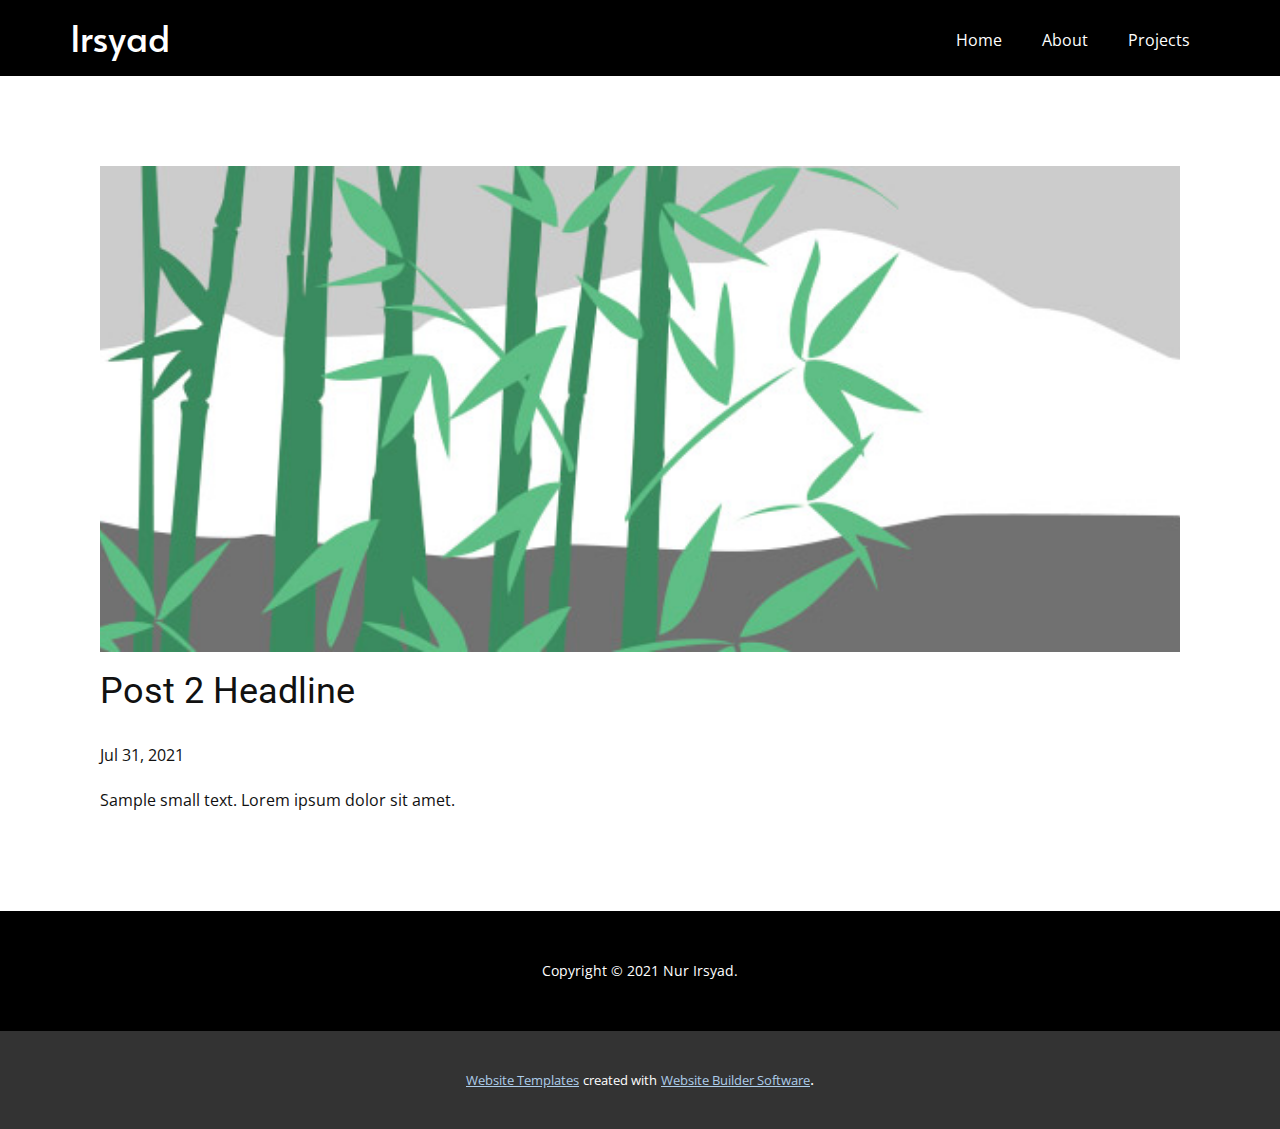
<file: blog/post-1.html>
<!doctype html>
<html style="font-size: 16px;"><head>
    <meta name="viewport" content="width=device-width, initial-scale=1.0">
    <meta charset="utf-8">
    <meta name="keywords" content="Post 1 Headline">
    <meta name="description" content="">
    <meta name="page_type" content="np-template-header-footer-from-plugin">
    <title>Post 2 Headline</title>
    <link rel="stylesheet" href="../nicepage.css" media="screen">
<link rel="stylesheet" href="../Post-Template.css" media="screen">
    <script class="u-script" type="text/javascript" src="../jquery.js" defer=""></script>
    <script class="u-script" type="text/javascript" src="../nicepage.js" defer=""></script>
    <meta name="generator" content="Nicepage 3.21.3, nicepage.com">
    <link id="u-theme-google-font" rel="stylesheet" href="https://fonts.googleapis.com/css?family=Roboto:100,100i,300,300i,400,400i,500,500i,700,700i,900,900i|Open+Sans:300,300i,400,400i,600,600i,700,700i,800,800i">
    <link id="u-page-google-font" rel="stylesheet" href="https://fonts.googleapis.com/css?family=Alata:400">
    
    
    <script type="application/ld+json">{
		"@context": "http://schema.org",
		"@type": "Organization",
		"name": ""
}</script>
    <meta name="theme-color" content="#478ac9">
    <meta property="og:title" content="Post Template">
    <meta property="og:type" content="website">
  </head>
  <body class="u-body"><header class="u-black u-clearfix u-header u-sticky u-sticky-38d1 u-header" id="sec-fe7e"><div class="u-clearfix u-sheet u-valign-middle-xs u-sheet-1">
        <nav class="u-menu u-menu-dropdown u-offcanvas u-menu-1">
          <div class="menu-collapse" style="font-size: 1rem; letter-spacing: 0px;">
            <a class="u-button-style u-custom-active-color u-custom-hover-color u-custom-left-right-menu-spacing u-custom-padding-bottom u-custom-text-active-color u-custom-text-hover-color u-custom-top-bottom-menu-spacing u-nav-link u-text-active-palette-1-base u-text-hover-palette-2-base" href="#">
              <svg><use xmlns:xlink="http://www.w3.org/1999/xlink" xlink:href="#menu-hamburger"></use></svg>
              <svg version="1.1" xmlns="http://www.w3.org/2000/svg" xmlns:xlink="http://www.w3.org/1999/xlink"><defs><symbol id="menu-hamburger" viewBox="0 0 16 16" style="width: 16px; height: 16px;"><rect y="1" width="16" height="2"></rect><rect y="7" width="16" height="2"></rect><rect y="13" width="16" height="2"></rect>
</symbol>
</defs></svg>
            </a>
          </div>
          <div class="u-custom-menu u-nav-container">
            <ul class="u-nav u-unstyled u-nav-1"><li class="u-nav-item"><a class="u-button-style u-hover-grey-80 u-nav-link u-text-active-grey-40 u-text-hover-white" href="../Home.html" style="padding: 10px 20px;">Home</a>
</li><li class="u-nav-item"><a class="u-button-style u-hover-grey-80 u-nav-link u-text-active-grey-40 u-text-hover-white" href="../About.html" style="padding: 10px 20px;">About</a>
</li><li class="u-nav-item"><a class="u-button-style u-hover-grey-80 u-nav-link u-text-active-grey-40 u-text-hover-white" href="../Projects.html" style="padding: 10px 20px;">Projects</a><div class="u-nav-popup"><ul class="u-h-spacing-20 u-nav u-unstyled u-v-spacing-10"><li class="u-nav-item"><a class="u-active-black u-black u-button-style u-hover-grey-80 u-nav-link" href="../3D-Design.html">3D Design</a>
</li><li class="u-nav-item"><a class="u-active-black u-black u-button-style u-hover-grey-80 u-nav-link" href="../Web-Design.html">Web Design</a>
</li><li class="u-nav-item"><a class="u-active-black u-black u-button-style u-hover-grey-80 u-nav-link" href="../EA-Project.html">EA Project</a>
</li></ul>
</div>
</li></ul>
          </div>
          <div class="u-custom-menu u-nav-container-collapse">
            <div class="u-black u-container-style u-inner-container-layout u-opacity u-opacity-95 u-sidenav">
              <div class="u-sidenav-overflow">
                <div class="u-menu-close"></div>
                <ul class="u-align-center u-nav u-popupmenu-items u-unstyled u-nav-3"><li class="u-nav-item"><a class="u-button-style u-nav-link" href="../Home.html" style="padding: 10px 20px;">Home</a>
</li><li class="u-nav-item"><a class="u-button-style u-nav-link" href="../About.html" style="padding: 10px 20px;">About</a>
</li><li class="u-nav-item"><a class="u-button-style u-nav-link" href="../Projects.html" style="padding: 10px 20px;">Projects</a><div class="u-nav-popup"><ul class="u-h-spacing-20 u-nav u-unstyled u-v-spacing-10"><li class="u-nav-item"><a class="u-active-black u-black u-button-style u-hover-grey-80 u-nav-link" href="../3D-Design.html">3D Design</a>
</li><li class="u-nav-item"><a class="u-active-black u-black u-button-style u-hover-grey-80 u-nav-link" href="../Web-Design.html">Web Design</a>
</li><li class="u-nav-item"><a class="u-active-black u-black u-button-style u-hover-grey-80 u-nav-link" href="../EA-Project.html">EA Project</a>
</li></ul>
</div>
</li></ul>
              </div>
            </div>
            <div class="u-black u-menu-overlay u-opacity u-opacity-70"></div>
          </div>
        </nav>
        <h2 class="u-custom-font u-text u-text-default u-text-1">Irsyad</h2>
      </div><style class="u-sticky-style" data-style-id="38d1">.u-sticky-fixed.u-sticky-38d1:before, .u-body.u-sticky-fixed .u-sticky-38d1:before {
borders: top right bottom left !important
}</style></header>
    <section class="u-align-center u-clearfix u-section-1" id="sec-20ff">
      <div class="u-clearfix u-sheet u-valign-middle-md u-valign-middle-sm u-valign-middle-xs u-sheet-1"><!--post_details--><!--post_details_options_json--><!--{"source":""}--><!--/post_details_options_json--><!--blog_post-->
        <div class="u-container-style u-expanded-width u-post-details u-post-details-1">
          <div class="u-container-layout u-valign-middle u-container-layout-1"><!--blog_post_image-->
            <img alt="" class="u-blog-control u-expanded-width u-image u-image-default u-image-1" src="[data-uri]"><!--/blog_post_image--><!--blog_post_header-->
            <h2 class="u-blog-control u-text u-text-1">Post 2 Headline</h2><!--/blog_post_header--><!--blog_post_metadata-->
            <div class="u-blog-control u-metadata u-metadata-1"><!--blog_post_metadata_date-->
              <span class="u-meta-date u-meta-icon">Jul 31, 2021</span><!--/blog_post_metadata_date--><!--blog_post_metadata_category-->
              <!--/blog_post_metadata_category--><!--blog_post_metadata_comments-->
              <!--/blog_post_metadata_comments-->
            </div><!--/blog_post_metadata--><!--blog_post_content-->
            <div class="u-align-justify u-blog-control u-post-content u-text u-text-2 fr-view">
  Sample small text. Lorem ipsum dolor sit amet.
  </div><!--/blog_post_content-->
          </div>
        </div><!--/blog_post--><!--/post_details-->
      </div>
    </section>
    
    
    <footer class="u-align-center u-black u-clearfix u-footer u-footer" id="sec-2a38"><div class="u-clearfix u-sheet u-sheet-1">
        <p class="u-small-text u-text u-text-variant u-text-1"> Copyright © 2021 Nur Irsyad.</p>
      </div></footer>
    <section class="u-backlink u-clearfix u-grey-80">
      <a class="u-link" href="https://nicepage.com/website-templates" target="_blank">
        <span>Website Templates</span>
      </a>
      <p class="u-text">
        <span>created with</span>
      </p>
      <a class="u-link" href="https://nicepage.com/" target="_blank">
        <span>Website Builder Software</span>
      </a>. 
    </section>
  
</body></html>
</file>
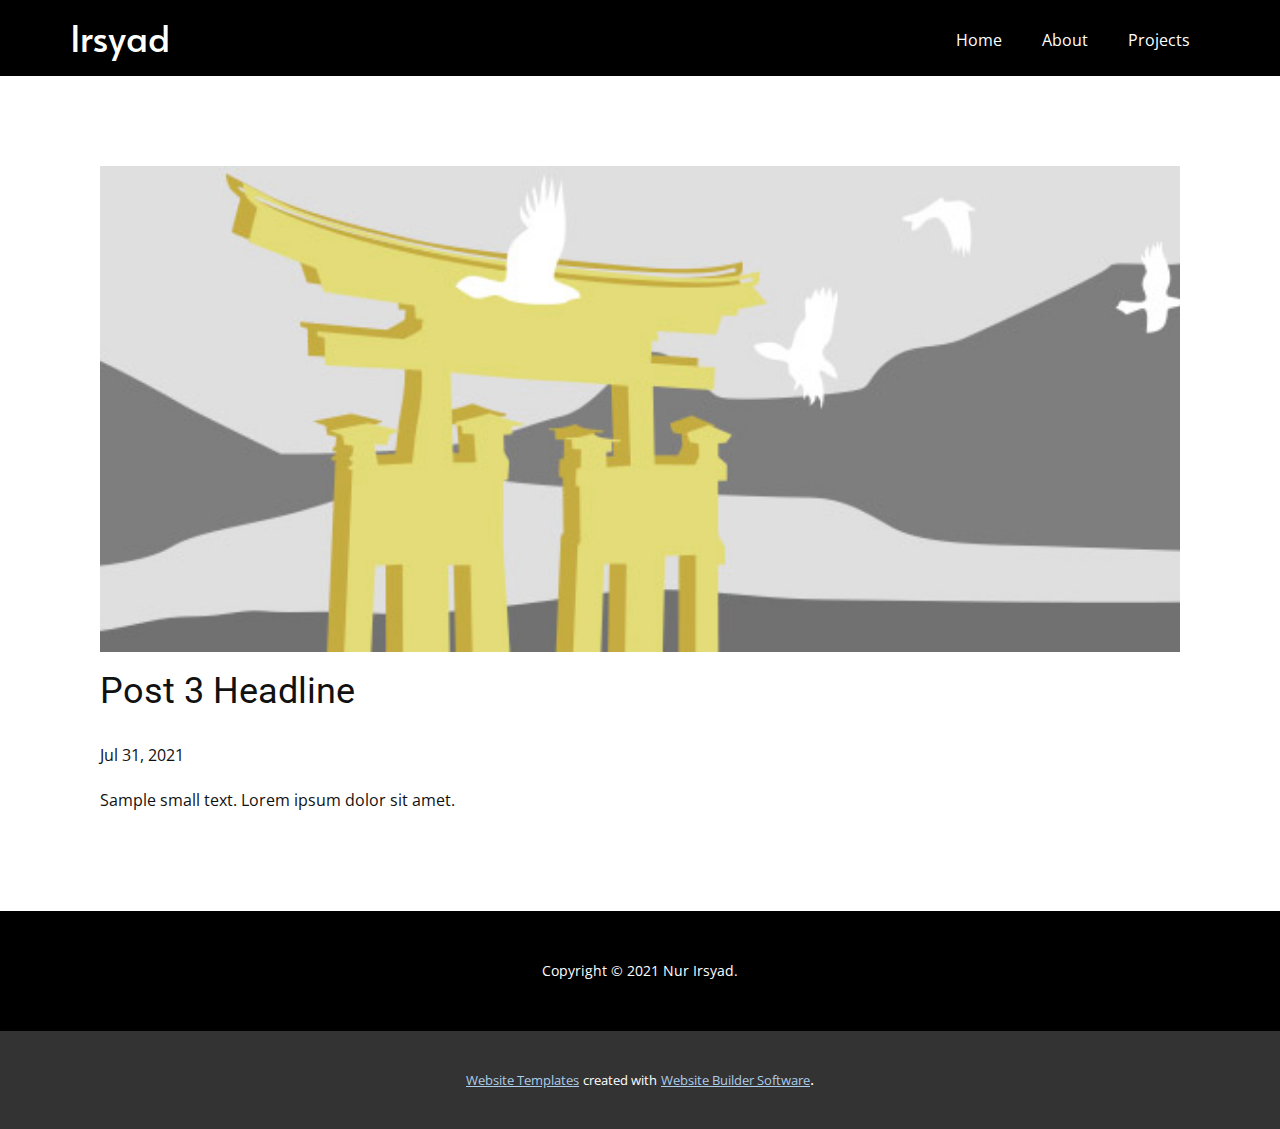
<file: blog/post-2.html>
<!doctype html>
<html style="font-size: 16px;"><head>
    <meta name="viewport" content="width=device-width, initial-scale=1.0">
    <meta charset="utf-8">
    <meta name="keywords" content="Post 1 Headline">
    <meta name="description" content="">
    <meta name="page_type" content="np-template-header-footer-from-plugin">
    <title>Post 3 Headline</title>
    <link rel="stylesheet" href="../nicepage.css" media="screen">
<link rel="stylesheet" href="../Post-Template.css" media="screen">
    <script class="u-script" type="text/javascript" src="../jquery.js" defer=""></script>
    <script class="u-script" type="text/javascript" src="../nicepage.js" defer=""></script>
    <meta name="generator" content="Nicepage 3.21.3, nicepage.com">
    <link id="u-theme-google-font" rel="stylesheet" href="https://fonts.googleapis.com/css?family=Roboto:100,100i,300,300i,400,400i,500,500i,700,700i,900,900i|Open+Sans:300,300i,400,400i,600,600i,700,700i,800,800i">
    <link id="u-page-google-font" rel="stylesheet" href="https://fonts.googleapis.com/css?family=Alata:400">
    
    
    <script type="application/ld+json">{
		"@context": "http://schema.org",
		"@type": "Organization",
		"name": ""
}</script>
    <meta name="theme-color" content="#478ac9">
    <meta property="og:title" content="Post Template">
    <meta property="og:type" content="website">
  </head>
  <body class="u-body"><header class="u-black u-clearfix u-header u-sticky u-sticky-38d1 u-header" id="sec-fe7e"><div class="u-clearfix u-sheet u-valign-middle-xs u-sheet-1">
        <nav class="u-menu u-menu-dropdown u-offcanvas u-menu-1">
          <div class="menu-collapse" style="font-size: 1rem; letter-spacing: 0px;">
            <a class="u-button-style u-custom-active-color u-custom-hover-color u-custom-left-right-menu-spacing u-custom-padding-bottom u-custom-text-active-color u-custom-text-hover-color u-custom-top-bottom-menu-spacing u-nav-link u-text-active-palette-1-base u-text-hover-palette-2-base" href="#">
              <svg><use xmlns:xlink="http://www.w3.org/1999/xlink" xlink:href="#menu-hamburger"></use></svg>
              <svg version="1.1" xmlns="http://www.w3.org/2000/svg" xmlns:xlink="http://www.w3.org/1999/xlink"><defs><symbol id="menu-hamburger" viewBox="0 0 16 16" style="width: 16px; height: 16px;"><rect y="1" width="16" height="2"></rect><rect y="7" width="16" height="2"></rect><rect y="13" width="16" height="2"></rect>
</symbol>
</defs></svg>
            </a>
          </div>
          <div class="u-custom-menu u-nav-container">
            <ul class="u-nav u-unstyled u-nav-1"><li class="u-nav-item"><a class="u-button-style u-hover-grey-80 u-nav-link u-text-active-grey-40 u-text-hover-white" href="../Home.html" style="padding: 10px 20px;">Home</a>
</li><li class="u-nav-item"><a class="u-button-style u-hover-grey-80 u-nav-link u-text-active-grey-40 u-text-hover-white" href="../About.html" style="padding: 10px 20px;">About</a>
</li><li class="u-nav-item"><a class="u-button-style u-hover-grey-80 u-nav-link u-text-active-grey-40 u-text-hover-white" href="../Projects.html" style="padding: 10px 20px;">Projects</a><div class="u-nav-popup"><ul class="u-h-spacing-20 u-nav u-unstyled u-v-spacing-10"><li class="u-nav-item"><a class="u-active-black u-black u-button-style u-hover-grey-80 u-nav-link" href="../3D-Design.html">3D Design</a>
</li><li class="u-nav-item"><a class="u-active-black u-black u-button-style u-hover-grey-80 u-nav-link" href="../Web-Design.html">Web Design</a>
</li><li class="u-nav-item"><a class="u-active-black u-black u-button-style u-hover-grey-80 u-nav-link" href="../EA-Project.html">EA Project</a>
</li></ul>
</div>
</li></ul>
          </div>
          <div class="u-custom-menu u-nav-container-collapse">
            <div class="u-black u-container-style u-inner-container-layout u-opacity u-opacity-95 u-sidenav">
              <div class="u-sidenav-overflow">
                <div class="u-menu-close"></div>
                <ul class="u-align-center u-nav u-popupmenu-items u-unstyled u-nav-3"><li class="u-nav-item"><a class="u-button-style u-nav-link" href="../Home.html" style="padding: 10px 20px;">Home</a>
</li><li class="u-nav-item"><a class="u-button-style u-nav-link" href="../About.html" style="padding: 10px 20px;">About</a>
</li><li class="u-nav-item"><a class="u-button-style u-nav-link" href="../Projects.html" style="padding: 10px 20px;">Projects</a><div class="u-nav-popup"><ul class="u-h-spacing-20 u-nav u-unstyled u-v-spacing-10"><li class="u-nav-item"><a class="u-active-black u-black u-button-style u-hover-grey-80 u-nav-link" href="../3D-Design.html">3D Design</a>
</li><li class="u-nav-item"><a class="u-active-black u-black u-button-style u-hover-grey-80 u-nav-link" href="../Web-Design.html">Web Design</a>
</li><li class="u-nav-item"><a class="u-active-black u-black u-button-style u-hover-grey-80 u-nav-link" href="../EA-Project.html">EA Project</a>
</li></ul>
</div>
</li></ul>
              </div>
            </div>
            <div class="u-black u-menu-overlay u-opacity u-opacity-70"></div>
          </div>
        </nav>
        <h2 class="u-custom-font u-text u-text-default u-text-1">Irsyad</h2>
      </div><style class="u-sticky-style" data-style-id="38d1">.u-sticky-fixed.u-sticky-38d1:before, .u-body.u-sticky-fixed .u-sticky-38d1:before {
borders: top right bottom left !important
}</style></header>
    <section class="u-align-center u-clearfix u-section-1" id="sec-20ff">
      <div class="u-clearfix u-sheet u-valign-middle-md u-valign-middle-sm u-valign-middle-xs u-sheet-1"><!--post_details--><!--post_details_options_json--><!--{"source":""}--><!--/post_details_options_json--><!--blog_post-->
        <div class="u-container-style u-expanded-width u-post-details u-post-details-1">
          <div class="u-container-layout u-valign-middle u-container-layout-1"><!--blog_post_image-->
            <img alt="" class="u-blog-control u-expanded-width u-image u-image-default u-image-1" src="[data-uri]"><!--/blog_post_image--><!--blog_post_header-->
            <h2 class="u-blog-control u-text u-text-1">Post 3 Headline</h2><!--/blog_post_header--><!--blog_post_metadata-->
            <div class="u-blog-control u-metadata u-metadata-1"><!--blog_post_metadata_date-->
              <span class="u-meta-date u-meta-icon">Jul 31, 2021</span><!--/blog_post_metadata_date--><!--blog_post_metadata_category-->
              <!--/blog_post_metadata_category--><!--blog_post_metadata_comments-->
              <!--/blog_post_metadata_comments-->
            </div><!--/blog_post_metadata--><!--blog_post_content-->
            <div class="u-align-justify u-blog-control u-post-content u-text u-text-2 fr-view">
  Sample small text. Lorem ipsum dolor sit amet.
  </div><!--/blog_post_content-->
          </div>
        </div><!--/blog_post--><!--/post_details-->
      </div>
    </section>
    
    
    <footer class="u-align-center u-black u-clearfix u-footer u-footer" id="sec-2a38"><div class="u-clearfix u-sheet u-sheet-1">
        <p class="u-small-text u-text u-text-variant u-text-1"> Copyright © 2021 Nur Irsyad.</p>
      </div></footer>
    <section class="u-backlink u-clearfix u-grey-80">
      <a class="u-link" href="https://nicepage.com/website-templates" target="_blank">
        <span>Website Templates</span>
      </a>
      <p class="u-text">
        <span>created with</span>
      </p>
      <a class="u-link" href="https://nicepage.com/" target="_blank">
        <span>Website Builder Software</span>
      </a>. 
    </section>
  
</body></html>
</file>
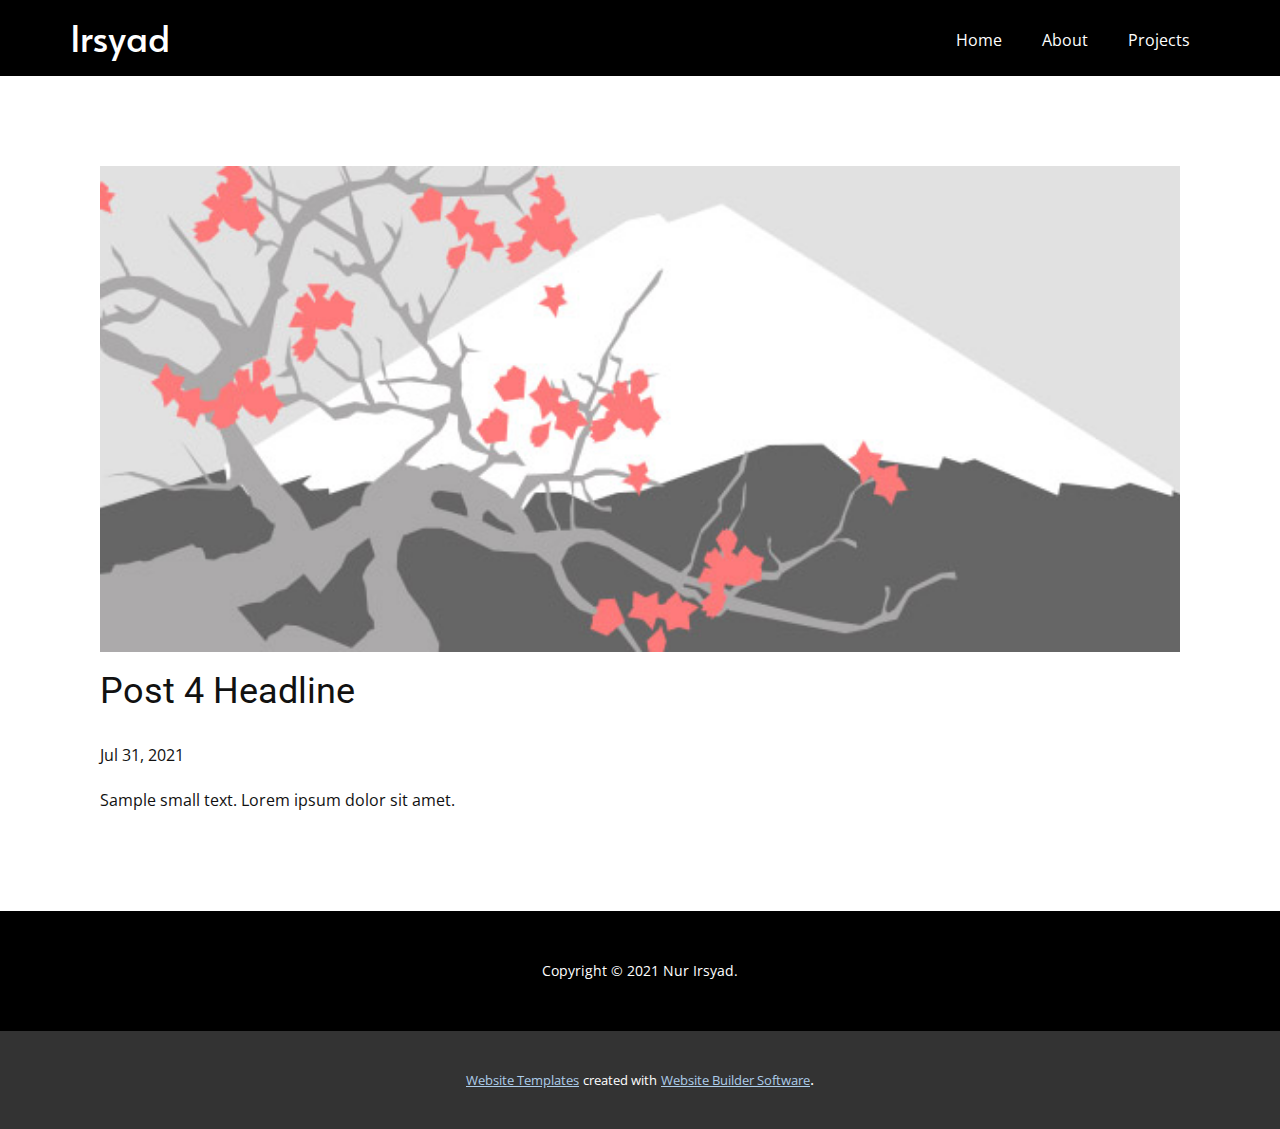
<file: blog/post-3.html>
<!doctype html>
<html style="font-size: 16px;"><head>
    <meta name="viewport" content="width=device-width, initial-scale=1.0">
    <meta charset="utf-8">
    <meta name="keywords" content="Post 1 Headline">
    <meta name="description" content="">
    <meta name="page_type" content="np-template-header-footer-from-plugin">
    <title>Post 4 Headline</title>
    <link rel="stylesheet" href="../nicepage.css" media="screen">
<link rel="stylesheet" href="../Post-Template.css" media="screen">
    <script class="u-script" type="text/javascript" src="../jquery.js" defer=""></script>
    <script class="u-script" type="text/javascript" src="../nicepage.js" defer=""></script>
    <meta name="generator" content="Nicepage 3.21.3, nicepage.com">
    <link id="u-theme-google-font" rel="stylesheet" href="https://fonts.googleapis.com/css?family=Roboto:100,100i,300,300i,400,400i,500,500i,700,700i,900,900i|Open+Sans:300,300i,400,400i,600,600i,700,700i,800,800i">
    <link id="u-page-google-font" rel="stylesheet" href="https://fonts.googleapis.com/css?family=Alata:400">
    
    
    <script type="application/ld+json">{
		"@context": "http://schema.org",
		"@type": "Organization",
		"name": ""
}</script>
    <meta name="theme-color" content="#478ac9">
    <meta property="og:title" content="Post Template">
    <meta property="og:type" content="website">
  </head>
  <body class="u-body"><header class="u-black u-clearfix u-header u-sticky u-sticky-38d1 u-header" id="sec-fe7e"><div class="u-clearfix u-sheet u-valign-middle-xs u-sheet-1">
        <nav class="u-menu u-menu-dropdown u-offcanvas u-menu-1">
          <div class="menu-collapse" style="font-size: 1rem; letter-spacing: 0px;">
            <a class="u-button-style u-custom-active-color u-custom-hover-color u-custom-left-right-menu-spacing u-custom-padding-bottom u-custom-text-active-color u-custom-text-hover-color u-custom-top-bottom-menu-spacing u-nav-link u-text-active-palette-1-base u-text-hover-palette-2-base" href="#">
              <svg><use xmlns:xlink="http://www.w3.org/1999/xlink" xlink:href="#menu-hamburger"></use></svg>
              <svg version="1.1" xmlns="http://www.w3.org/2000/svg" xmlns:xlink="http://www.w3.org/1999/xlink"><defs><symbol id="menu-hamburger" viewBox="0 0 16 16" style="width: 16px; height: 16px;"><rect y="1" width="16" height="2"></rect><rect y="7" width="16" height="2"></rect><rect y="13" width="16" height="2"></rect>
</symbol>
</defs></svg>
            </a>
          </div>
          <div class="u-custom-menu u-nav-container">
            <ul class="u-nav u-unstyled u-nav-1"><li class="u-nav-item"><a class="u-button-style u-hover-grey-80 u-nav-link u-text-active-grey-40 u-text-hover-white" href="../Home.html" style="padding: 10px 20px;">Home</a>
</li><li class="u-nav-item"><a class="u-button-style u-hover-grey-80 u-nav-link u-text-active-grey-40 u-text-hover-white" href="../About.html" style="padding: 10px 20px;">About</a>
</li><li class="u-nav-item"><a class="u-button-style u-hover-grey-80 u-nav-link u-text-active-grey-40 u-text-hover-white" href="../Projects.html" style="padding: 10px 20px;">Projects</a><div class="u-nav-popup"><ul class="u-h-spacing-20 u-nav u-unstyled u-v-spacing-10"><li class="u-nav-item"><a class="u-active-black u-black u-button-style u-hover-grey-80 u-nav-link" href="../3D-Design.html">3D Design</a>
</li><li class="u-nav-item"><a class="u-active-black u-black u-button-style u-hover-grey-80 u-nav-link" href="../Web-Design.html">Web Design</a>
</li><li class="u-nav-item"><a class="u-active-black u-black u-button-style u-hover-grey-80 u-nav-link" href="../EA-Project.html">EA Project</a>
</li></ul>
</div>
</li></ul>
          </div>
          <div class="u-custom-menu u-nav-container-collapse">
            <div class="u-black u-container-style u-inner-container-layout u-opacity u-opacity-95 u-sidenav">
              <div class="u-sidenav-overflow">
                <div class="u-menu-close"></div>
                <ul class="u-align-center u-nav u-popupmenu-items u-unstyled u-nav-3"><li class="u-nav-item"><a class="u-button-style u-nav-link" href="../Home.html" style="padding: 10px 20px;">Home</a>
</li><li class="u-nav-item"><a class="u-button-style u-nav-link" href="../About.html" style="padding: 10px 20px;">About</a>
</li><li class="u-nav-item"><a class="u-button-style u-nav-link" href="../Projects.html" style="padding: 10px 20px;">Projects</a><div class="u-nav-popup"><ul class="u-h-spacing-20 u-nav u-unstyled u-v-spacing-10"><li class="u-nav-item"><a class="u-active-black u-black u-button-style u-hover-grey-80 u-nav-link" href="../3D-Design.html">3D Design</a>
</li><li class="u-nav-item"><a class="u-active-black u-black u-button-style u-hover-grey-80 u-nav-link" href="../Web-Design.html">Web Design</a>
</li><li class="u-nav-item"><a class="u-active-black u-black u-button-style u-hover-grey-80 u-nav-link" href="../EA-Project.html">EA Project</a>
</li></ul>
</div>
</li></ul>
              </div>
            </div>
            <div class="u-black u-menu-overlay u-opacity u-opacity-70"></div>
          </div>
        </nav>
        <h2 class="u-custom-font u-text u-text-default u-text-1">Irsyad</h2>
      </div><style class="u-sticky-style" data-style-id="38d1">.u-sticky-fixed.u-sticky-38d1:before, .u-body.u-sticky-fixed .u-sticky-38d1:before {
borders: top right bottom left !important
}</style></header>
    <section class="u-align-center u-clearfix u-section-1" id="sec-20ff">
      <div class="u-clearfix u-sheet u-valign-middle-md u-valign-middle-sm u-valign-middle-xs u-sheet-1"><!--post_details--><!--post_details_options_json--><!--{"source":""}--><!--/post_details_options_json--><!--blog_post-->
        <div class="u-container-style u-expanded-width u-post-details u-post-details-1">
          <div class="u-container-layout u-valign-middle u-container-layout-1"><!--blog_post_image-->
            <img alt="" class="u-blog-control u-expanded-width u-image u-image-default u-image-1" src="[data-uri]"><!--/blog_post_image--><!--blog_post_header-->
            <h2 class="u-blog-control u-text u-text-1">Post 4 Headline</h2><!--/blog_post_header--><!--blog_post_metadata-->
            <div class="u-blog-control u-metadata u-metadata-1"><!--blog_post_metadata_date-->
              <span class="u-meta-date u-meta-icon">Jul 31, 2021</span><!--/blog_post_metadata_date--><!--blog_post_metadata_category-->
              <!--/blog_post_metadata_category--><!--blog_post_metadata_comments-->
              <!--/blog_post_metadata_comments-->
            </div><!--/blog_post_metadata--><!--blog_post_content-->
            <div class="u-align-justify u-blog-control u-post-content u-text u-text-2 fr-view">
  Sample small text. Lorem ipsum dolor sit amet.
  </div><!--/blog_post_content-->
          </div>
        </div><!--/blog_post--><!--/post_details-->
      </div>
    </section>
    
    
    <footer class="u-align-center u-black u-clearfix u-footer u-footer" id="sec-2a38"><div class="u-clearfix u-sheet u-sheet-1">
        <p class="u-small-text u-text u-text-variant u-text-1"> Copyright © 2021 Nur Irsyad.</p>
      </div></footer>
    <section class="u-backlink u-clearfix u-grey-80">
      <a class="u-link" href="https://nicepage.com/website-templates" target="_blank">
        <span>Website Templates</span>
      </a>
      <p class="u-text">
        <span>created with</span>
      </p>
      <a class="u-link" href="https://nicepage.com/" target="_blank">
        <span>Website Builder Software</span>
      </a>. 
    </section>
  
</body></html>
</file>
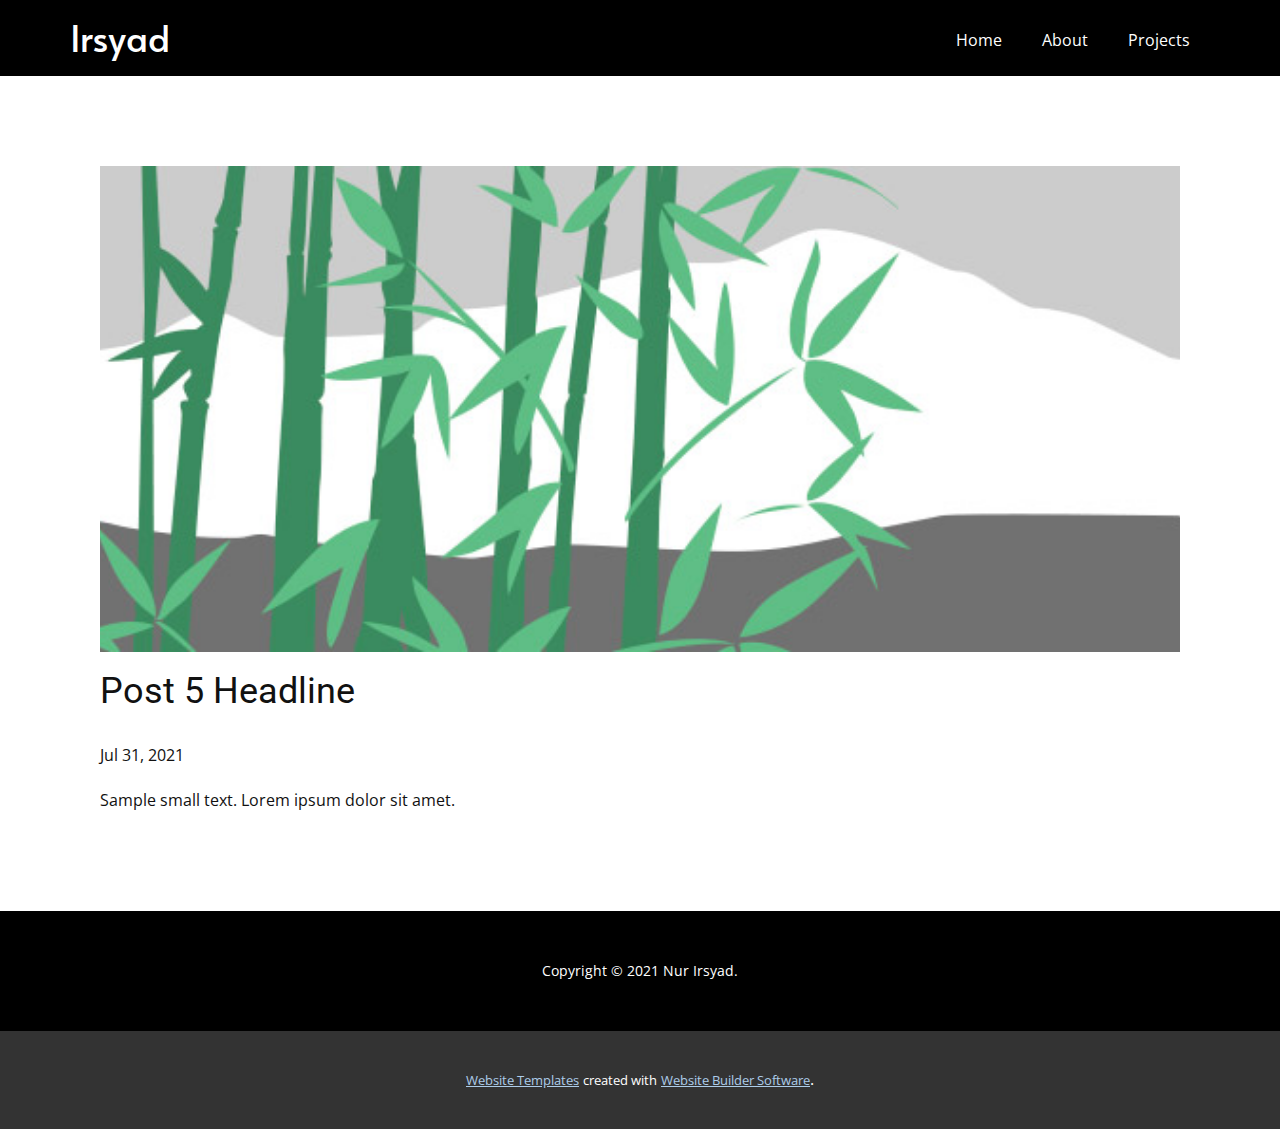
<file: blog/post-4.html>
<!doctype html>
<html style="font-size: 16px;"><head>
    <meta name="viewport" content="width=device-width, initial-scale=1.0">
    <meta charset="utf-8">
    <meta name="keywords" content="Post 1 Headline">
    <meta name="description" content="">
    <meta name="page_type" content="np-template-header-footer-from-plugin">
    <title>Post 5 Headline</title>
    <link rel="stylesheet" href="../nicepage.css" media="screen">
<link rel="stylesheet" href="../Post-Template.css" media="screen">
    <script class="u-script" type="text/javascript" src="../jquery.js" defer=""></script>
    <script class="u-script" type="text/javascript" src="../nicepage.js" defer=""></script>
    <meta name="generator" content="Nicepage 3.21.3, nicepage.com">
    <link id="u-theme-google-font" rel="stylesheet" href="https://fonts.googleapis.com/css?family=Roboto:100,100i,300,300i,400,400i,500,500i,700,700i,900,900i|Open+Sans:300,300i,400,400i,600,600i,700,700i,800,800i">
    <link id="u-page-google-font" rel="stylesheet" href="https://fonts.googleapis.com/css?family=Alata:400">
    
    
    <script type="application/ld+json">{
		"@context": "http://schema.org",
		"@type": "Organization",
		"name": ""
}</script>
    <meta name="theme-color" content="#478ac9">
    <meta property="og:title" content="Post Template">
    <meta property="og:type" content="website">
  </head>
  <body class="u-body"><header class="u-black u-clearfix u-header u-sticky u-sticky-38d1 u-header" id="sec-fe7e"><div class="u-clearfix u-sheet u-valign-middle-xs u-sheet-1">
        <nav class="u-menu u-menu-dropdown u-offcanvas u-menu-1">
          <div class="menu-collapse" style="font-size: 1rem; letter-spacing: 0px;">
            <a class="u-button-style u-custom-active-color u-custom-hover-color u-custom-left-right-menu-spacing u-custom-padding-bottom u-custom-text-active-color u-custom-text-hover-color u-custom-top-bottom-menu-spacing u-nav-link u-text-active-palette-1-base u-text-hover-palette-2-base" href="#">
              <svg><use xmlns:xlink="http://www.w3.org/1999/xlink" xlink:href="#menu-hamburger"></use></svg>
              <svg version="1.1" xmlns="http://www.w3.org/2000/svg" xmlns:xlink="http://www.w3.org/1999/xlink"><defs><symbol id="menu-hamburger" viewBox="0 0 16 16" style="width: 16px; height: 16px;"><rect y="1" width="16" height="2"></rect><rect y="7" width="16" height="2"></rect><rect y="13" width="16" height="2"></rect>
</symbol>
</defs></svg>
            </a>
          </div>
          <div class="u-custom-menu u-nav-container">
            <ul class="u-nav u-unstyled u-nav-1"><li class="u-nav-item"><a class="u-button-style u-hover-grey-80 u-nav-link u-text-active-grey-40 u-text-hover-white" href="../Home.html" style="padding: 10px 20px;">Home</a>
</li><li class="u-nav-item"><a class="u-button-style u-hover-grey-80 u-nav-link u-text-active-grey-40 u-text-hover-white" href="../About.html" style="padding: 10px 20px;">About</a>
</li><li class="u-nav-item"><a class="u-button-style u-hover-grey-80 u-nav-link u-text-active-grey-40 u-text-hover-white" href="../Projects.html" style="padding: 10px 20px;">Projects</a><div class="u-nav-popup"><ul class="u-h-spacing-20 u-nav u-unstyled u-v-spacing-10"><li class="u-nav-item"><a class="u-active-black u-black u-button-style u-hover-grey-80 u-nav-link" href="../3D-Design.html">3D Design</a>
</li><li class="u-nav-item"><a class="u-active-black u-black u-button-style u-hover-grey-80 u-nav-link" href="../Web-Design.html">Web Design</a>
</li><li class="u-nav-item"><a class="u-active-black u-black u-button-style u-hover-grey-80 u-nav-link" href="../EA-Project.html">EA Project</a>
</li></ul>
</div>
</li></ul>
          </div>
          <div class="u-custom-menu u-nav-container-collapse">
            <div class="u-black u-container-style u-inner-container-layout u-opacity u-opacity-95 u-sidenav">
              <div class="u-sidenav-overflow">
                <div class="u-menu-close"></div>
                <ul class="u-align-center u-nav u-popupmenu-items u-unstyled u-nav-3"><li class="u-nav-item"><a class="u-button-style u-nav-link" href="../Home.html" style="padding: 10px 20px;">Home</a>
</li><li class="u-nav-item"><a class="u-button-style u-nav-link" href="../About.html" style="padding: 10px 20px;">About</a>
</li><li class="u-nav-item"><a class="u-button-style u-nav-link" href="../Projects.html" style="padding: 10px 20px;">Projects</a><div class="u-nav-popup"><ul class="u-h-spacing-20 u-nav u-unstyled u-v-spacing-10"><li class="u-nav-item"><a class="u-active-black u-black u-button-style u-hover-grey-80 u-nav-link" href="../3D-Design.html">3D Design</a>
</li><li class="u-nav-item"><a class="u-active-black u-black u-button-style u-hover-grey-80 u-nav-link" href="../Web-Design.html">Web Design</a>
</li><li class="u-nav-item"><a class="u-active-black u-black u-button-style u-hover-grey-80 u-nav-link" href="../EA-Project.html">EA Project</a>
</li></ul>
</div>
</li></ul>
              </div>
            </div>
            <div class="u-black u-menu-overlay u-opacity u-opacity-70"></div>
          </div>
        </nav>
        <h2 class="u-custom-font u-text u-text-default u-text-1">Irsyad</h2>
      </div><style class="u-sticky-style" data-style-id="38d1">.u-sticky-fixed.u-sticky-38d1:before, .u-body.u-sticky-fixed .u-sticky-38d1:before {
borders: top right bottom left !important
}</style></header>
    <section class="u-align-center u-clearfix u-section-1" id="sec-20ff">
      <div class="u-clearfix u-sheet u-valign-middle-md u-valign-middle-sm u-valign-middle-xs u-sheet-1"><!--post_details--><!--post_details_options_json--><!--{"source":""}--><!--/post_details_options_json--><!--blog_post-->
        <div class="u-container-style u-expanded-width u-post-details u-post-details-1">
          <div class="u-container-layout u-valign-middle u-container-layout-1"><!--blog_post_image-->
            <img alt="" class="u-blog-control u-expanded-width u-image u-image-default u-image-1" src="[data-uri]"><!--/blog_post_image--><!--blog_post_header-->
            <h2 class="u-blog-control u-text u-text-1">Post 5 Headline</h2><!--/blog_post_header--><!--blog_post_metadata-->
            <div class="u-blog-control u-metadata u-metadata-1"><!--blog_post_metadata_date-->
              <span class="u-meta-date u-meta-icon">Jul 31, 2021</span><!--/blog_post_metadata_date--><!--blog_post_metadata_category-->
              <!--/blog_post_metadata_category--><!--blog_post_metadata_comments-->
              <!--/blog_post_metadata_comments-->
            </div><!--/blog_post_metadata--><!--blog_post_content-->
            <div class="u-align-justify u-blog-control u-post-content u-text u-text-2 fr-view">
  Sample small text. Lorem ipsum dolor sit amet.
  </div><!--/blog_post_content-->
          </div>
        </div><!--/blog_post--><!--/post_details-->
      </div>
    </section>
    
    
    <footer class="u-align-center u-black u-clearfix u-footer u-footer" id="sec-2a38"><div class="u-clearfix u-sheet u-sheet-1">
        <p class="u-small-text u-text u-text-variant u-text-1"> Copyright © 2021 Nur Irsyad.</p>
      </div></footer>
    <section class="u-backlink u-clearfix u-grey-80">
      <a class="u-link" href="https://nicepage.com/website-templates" target="_blank">
        <span>Website Templates</span>
      </a>
      <p class="u-text">
        <span>created with</span>
      </p>
      <a class="u-link" href="https://nicepage.com/" target="_blank">
        <span>Website Builder Software</span>
      </a>. 
    </section>
  
</body></html>
</file>
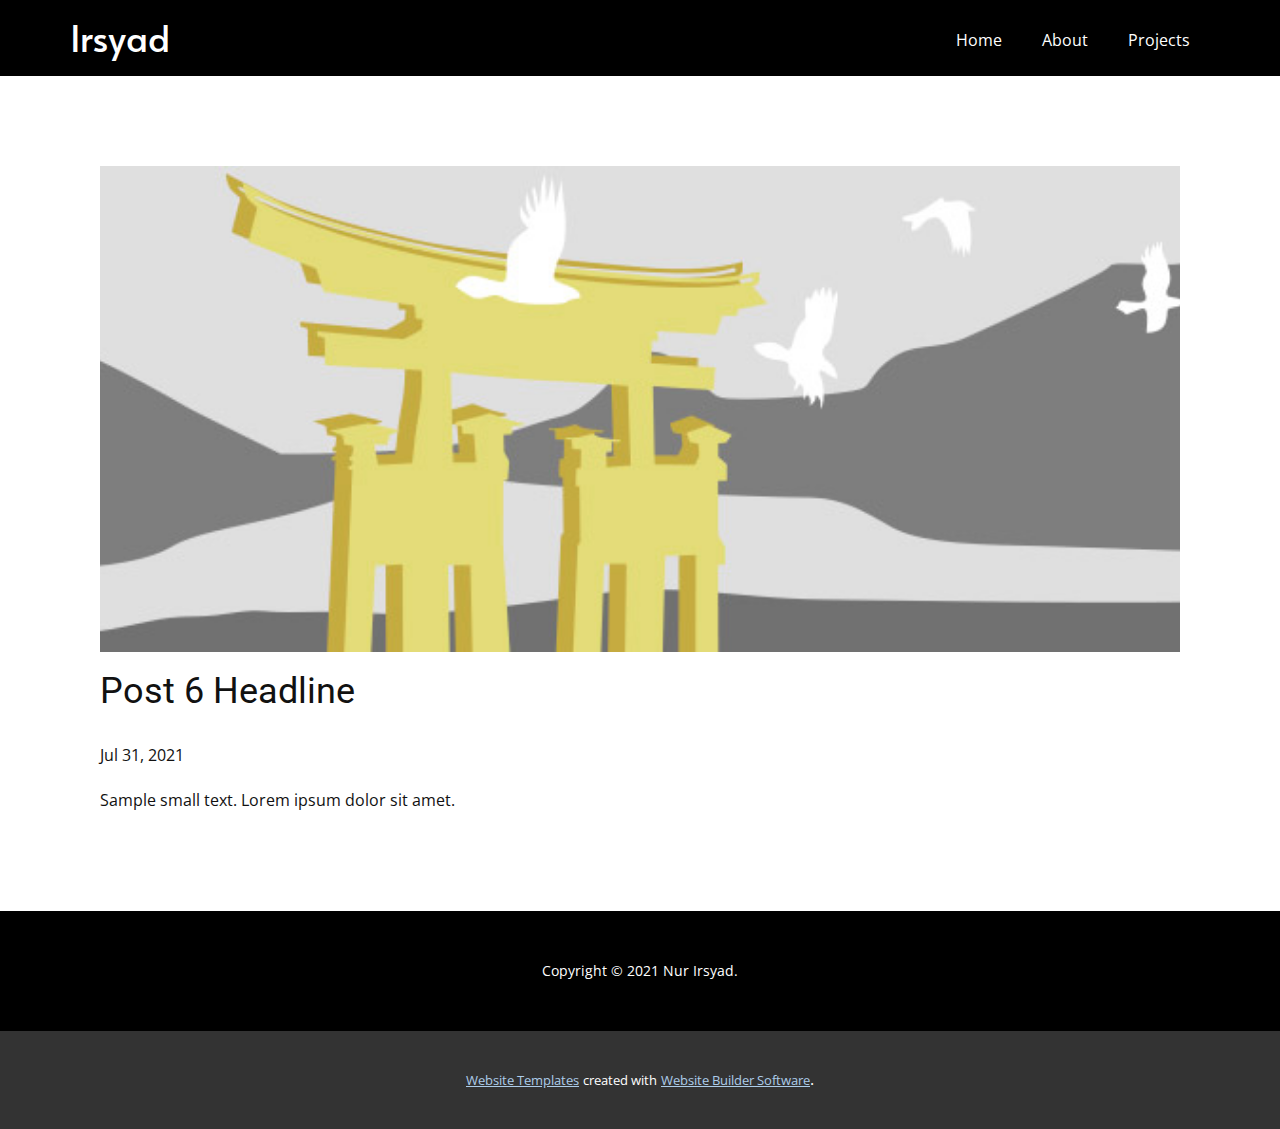
<file: blog/post-5.html>
<!doctype html>
<html style="font-size: 16px;"><head>
    <meta name="viewport" content="width=device-width, initial-scale=1.0">
    <meta charset="utf-8">
    <meta name="keywords" content="Post 1 Headline">
    <meta name="description" content="">
    <meta name="page_type" content="np-template-header-footer-from-plugin">
    <title>Post 6 Headline</title>
    <link rel="stylesheet" href="../nicepage.css" media="screen">
<link rel="stylesheet" href="../Post-Template.css" media="screen">
    <script class="u-script" type="text/javascript" src="../jquery.js" defer=""></script>
    <script class="u-script" type="text/javascript" src="../nicepage.js" defer=""></script>
    <meta name="generator" content="Nicepage 3.21.3, nicepage.com">
    <link id="u-theme-google-font" rel="stylesheet" href="https://fonts.googleapis.com/css?family=Roboto:100,100i,300,300i,400,400i,500,500i,700,700i,900,900i|Open+Sans:300,300i,400,400i,600,600i,700,700i,800,800i">
    <link id="u-page-google-font" rel="stylesheet" href="https://fonts.googleapis.com/css?family=Alata:400">
    
    
    <script type="application/ld+json">{
		"@context": "http://schema.org",
		"@type": "Organization",
		"name": ""
}</script>
    <meta name="theme-color" content="#478ac9">
    <meta property="og:title" content="Post Template">
    <meta property="og:type" content="website">
  </head>
  <body class="u-body"><header class="u-black u-clearfix u-header u-sticky u-sticky-38d1 u-header" id="sec-fe7e"><div class="u-clearfix u-sheet u-valign-middle-xs u-sheet-1">
        <nav class="u-menu u-menu-dropdown u-offcanvas u-menu-1">
          <div class="menu-collapse" style="font-size: 1rem; letter-spacing: 0px;">
            <a class="u-button-style u-custom-active-color u-custom-hover-color u-custom-left-right-menu-spacing u-custom-padding-bottom u-custom-text-active-color u-custom-text-hover-color u-custom-top-bottom-menu-spacing u-nav-link u-text-active-palette-1-base u-text-hover-palette-2-base" href="#">
              <svg><use xmlns:xlink="http://www.w3.org/1999/xlink" xlink:href="#menu-hamburger"></use></svg>
              <svg version="1.1" xmlns="http://www.w3.org/2000/svg" xmlns:xlink="http://www.w3.org/1999/xlink"><defs><symbol id="menu-hamburger" viewBox="0 0 16 16" style="width: 16px; height: 16px;"><rect y="1" width="16" height="2"></rect><rect y="7" width="16" height="2"></rect><rect y="13" width="16" height="2"></rect>
</symbol>
</defs></svg>
            </a>
          </div>
          <div class="u-custom-menu u-nav-container">
            <ul class="u-nav u-unstyled u-nav-1"><li class="u-nav-item"><a class="u-button-style u-hover-grey-80 u-nav-link u-text-active-grey-40 u-text-hover-white" href="../Home.html" style="padding: 10px 20px;">Home</a>
</li><li class="u-nav-item"><a class="u-button-style u-hover-grey-80 u-nav-link u-text-active-grey-40 u-text-hover-white" href="../About.html" style="padding: 10px 20px;">About</a>
</li><li class="u-nav-item"><a class="u-button-style u-hover-grey-80 u-nav-link u-text-active-grey-40 u-text-hover-white" href="../Projects.html" style="padding: 10px 20px;">Projects</a><div class="u-nav-popup"><ul class="u-h-spacing-20 u-nav u-unstyled u-v-spacing-10"><li class="u-nav-item"><a class="u-active-black u-black u-button-style u-hover-grey-80 u-nav-link" href="../3D-Design.html">3D Design</a>
</li><li class="u-nav-item"><a class="u-active-black u-black u-button-style u-hover-grey-80 u-nav-link" href="../Web-Design.html">Web Design</a>
</li><li class="u-nav-item"><a class="u-active-black u-black u-button-style u-hover-grey-80 u-nav-link" href="../EA-Project.html">EA Project</a>
</li></ul>
</div>
</li></ul>
          </div>
          <div class="u-custom-menu u-nav-container-collapse">
            <div class="u-black u-container-style u-inner-container-layout u-opacity u-opacity-95 u-sidenav">
              <div class="u-sidenav-overflow">
                <div class="u-menu-close"></div>
                <ul class="u-align-center u-nav u-popupmenu-items u-unstyled u-nav-3"><li class="u-nav-item"><a class="u-button-style u-nav-link" href="../Home.html" style="padding: 10px 20px;">Home</a>
</li><li class="u-nav-item"><a class="u-button-style u-nav-link" href="../About.html" style="padding: 10px 20px;">About</a>
</li><li class="u-nav-item"><a class="u-button-style u-nav-link" href="../Projects.html" style="padding: 10px 20px;">Projects</a><div class="u-nav-popup"><ul class="u-h-spacing-20 u-nav u-unstyled u-v-spacing-10"><li class="u-nav-item"><a class="u-active-black u-black u-button-style u-hover-grey-80 u-nav-link" href="../3D-Design.html">3D Design</a>
</li><li class="u-nav-item"><a class="u-active-black u-black u-button-style u-hover-grey-80 u-nav-link" href="../Web-Design.html">Web Design</a>
</li><li class="u-nav-item"><a class="u-active-black u-black u-button-style u-hover-grey-80 u-nav-link" href="../EA-Project.html">EA Project</a>
</li></ul>
</div>
</li></ul>
              </div>
            </div>
            <div class="u-black u-menu-overlay u-opacity u-opacity-70"></div>
          </div>
        </nav>
        <h2 class="u-custom-font u-text u-text-default u-text-1">Irsyad</h2>
      </div><style class="u-sticky-style" data-style-id="38d1">.u-sticky-fixed.u-sticky-38d1:before, .u-body.u-sticky-fixed .u-sticky-38d1:before {
borders: top right bottom left !important
}</style></header>
    <section class="u-align-center u-clearfix u-section-1" id="sec-20ff">
      <div class="u-clearfix u-sheet u-valign-middle-md u-valign-middle-sm u-valign-middle-xs u-sheet-1"><!--post_details--><!--post_details_options_json--><!--{"source":""}--><!--/post_details_options_json--><!--blog_post-->
        <div class="u-container-style u-expanded-width u-post-details u-post-details-1">
          <div class="u-container-layout u-valign-middle u-container-layout-1"><!--blog_post_image-->
            <img alt="" class="u-blog-control u-expanded-width u-image u-image-default u-image-1" src="[data-uri]"><!--/blog_post_image--><!--blog_post_header-->
            <h2 class="u-blog-control u-text u-text-1">Post 6 Headline</h2><!--/blog_post_header--><!--blog_post_metadata-->
            <div class="u-blog-control u-metadata u-metadata-1"><!--blog_post_metadata_date-->
              <span class="u-meta-date u-meta-icon">Jul 31, 2021</span><!--/blog_post_metadata_date--><!--blog_post_metadata_category-->
              <!--/blog_post_metadata_category--><!--blog_post_metadata_comments-->
              <!--/blog_post_metadata_comments-->
            </div><!--/blog_post_metadata--><!--blog_post_content-->
            <div class="u-align-justify u-blog-control u-post-content u-text u-text-2 fr-view">
  Sample small text. Lorem ipsum dolor sit amet.
  </div><!--/blog_post_content-->
          </div>
        </div><!--/blog_post--><!--/post_details-->
      </div>
    </section>
    
    
    <footer class="u-align-center u-black u-clearfix u-footer u-footer" id="sec-2a38"><div class="u-clearfix u-sheet u-sheet-1">
        <p class="u-small-text u-text u-text-variant u-text-1"> Copyright © 2021 Nur Irsyad.</p>
      </div></footer>
    <section class="u-backlink u-clearfix u-grey-80">
      <a class="u-link" href="https://nicepage.com/website-templates" target="_blank">
        <span>Website Templates</span>
      </a>
      <p class="u-text">
        <span>created with</span>
      </p>
      <a class="u-link" href="https://nicepage.com/" target="_blank">
        <span>Website Builder Software</span>
      </a>. 
    </section>
  
</body></html>
</file>
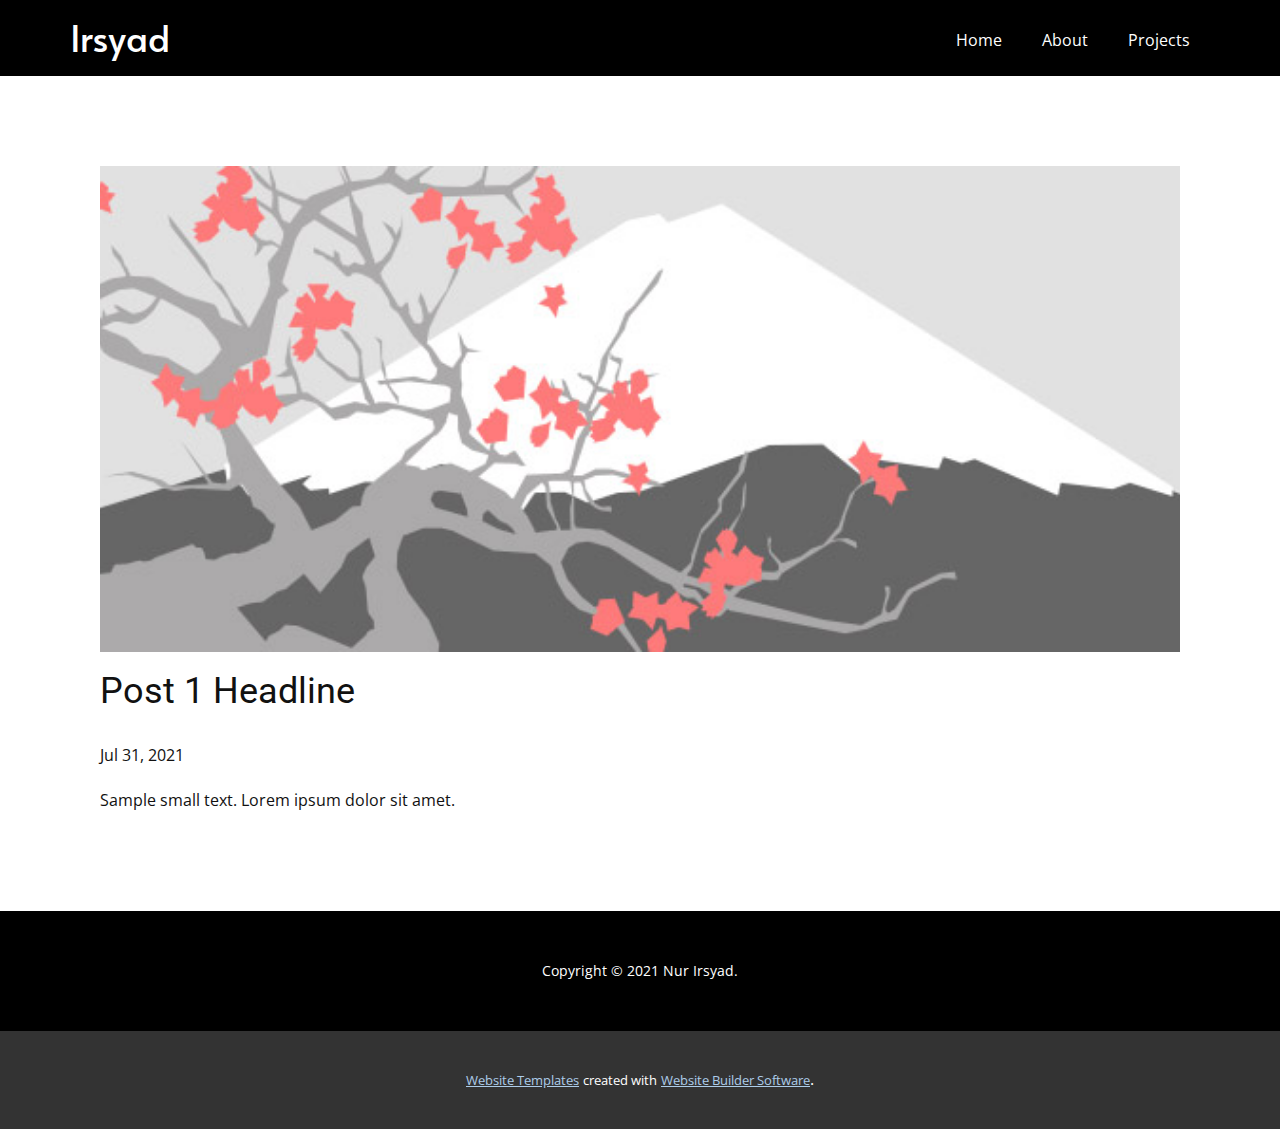
<file: blog/post.html>
<!doctype html>
<html style="font-size: 16px;"><head>
    <meta name="viewport" content="width=device-width, initial-scale=1.0">
    <meta charset="utf-8">
    <meta name="keywords" content="Post 1 Headline">
    <meta name="description" content="">
    <meta name="page_type" content="np-template-header-footer-from-plugin">
    <title>Post 1 Headline</title>
    <link rel="stylesheet" href="../nicepage.css" media="screen">
<link rel="stylesheet" href="../Post-Template.css" media="screen">
    <script class="u-script" type="text/javascript" src="../jquery.js" defer=""></script>
    <script class="u-script" type="text/javascript" src="../nicepage.js" defer=""></script>
    <meta name="generator" content="Nicepage 3.21.3, nicepage.com">
    <link id="u-theme-google-font" rel="stylesheet" href="https://fonts.googleapis.com/css?family=Roboto:100,100i,300,300i,400,400i,500,500i,700,700i,900,900i|Open+Sans:300,300i,400,400i,600,600i,700,700i,800,800i">
    <link id="u-page-google-font" rel="stylesheet" href="https://fonts.googleapis.com/css?family=Alata:400">
    
    
    <script type="application/ld+json">{
		"@context": "http://schema.org",
		"@type": "Organization",
		"name": ""
}</script>
    <meta name="theme-color" content="#478ac9">
    <meta property="og:title" content="Post Template">
    <meta property="og:type" content="website">
  </head>
  <body class="u-body"><header class="u-black u-clearfix u-header u-sticky u-sticky-38d1 u-header" id="sec-fe7e"><div class="u-clearfix u-sheet u-valign-middle-xs u-sheet-1">
        <nav class="u-menu u-menu-dropdown u-offcanvas u-menu-1">
          <div class="menu-collapse" style="font-size: 1rem; letter-spacing: 0px;">
            <a class="u-button-style u-custom-active-color u-custom-hover-color u-custom-left-right-menu-spacing u-custom-padding-bottom u-custom-text-active-color u-custom-text-hover-color u-custom-top-bottom-menu-spacing u-nav-link u-text-active-palette-1-base u-text-hover-palette-2-base" href="#">
              <svg><use xmlns:xlink="http://www.w3.org/1999/xlink" xlink:href="#menu-hamburger"></use></svg>
              <svg version="1.1" xmlns="http://www.w3.org/2000/svg" xmlns:xlink="http://www.w3.org/1999/xlink"><defs><symbol id="menu-hamburger" viewBox="0 0 16 16" style="width: 16px; height: 16px;"><rect y="1" width="16" height="2"></rect><rect y="7" width="16" height="2"></rect><rect y="13" width="16" height="2"></rect>
</symbol>
</defs></svg>
            </a>
          </div>
          <div class="u-custom-menu u-nav-container">
            <ul class="u-nav u-unstyled u-nav-1"><li class="u-nav-item"><a class="u-button-style u-hover-grey-80 u-nav-link u-text-active-grey-40 u-text-hover-white" href="../Home.html" style="padding: 10px 20px;">Home</a>
</li><li class="u-nav-item"><a class="u-button-style u-hover-grey-80 u-nav-link u-text-active-grey-40 u-text-hover-white" href="../About.html" style="padding: 10px 20px;">About</a>
</li><li class="u-nav-item"><a class="u-button-style u-hover-grey-80 u-nav-link u-text-active-grey-40 u-text-hover-white" href="../Projects.html" style="padding: 10px 20px;">Projects</a><div class="u-nav-popup"><ul class="u-h-spacing-20 u-nav u-unstyled u-v-spacing-10"><li class="u-nav-item"><a class="u-active-black u-black u-button-style u-hover-grey-80 u-nav-link" href="../3D-Design.html">3D Design</a>
</li><li class="u-nav-item"><a class="u-active-black u-black u-button-style u-hover-grey-80 u-nav-link" href="../Web-Design.html">Web Design</a>
</li><li class="u-nav-item"><a class="u-active-black u-black u-button-style u-hover-grey-80 u-nav-link" href="../EA-Project.html">EA Project</a>
</li></ul>
</div>
</li></ul>
          </div>
          <div class="u-custom-menu u-nav-container-collapse">
            <div class="u-black u-container-style u-inner-container-layout u-opacity u-opacity-95 u-sidenav">
              <div class="u-sidenav-overflow">
                <div class="u-menu-close"></div>
                <ul class="u-align-center u-nav u-popupmenu-items u-unstyled u-nav-3"><li class="u-nav-item"><a class="u-button-style u-nav-link" href="../Home.html" style="padding: 10px 20px;">Home</a>
</li><li class="u-nav-item"><a class="u-button-style u-nav-link" href="../About.html" style="padding: 10px 20px;">About</a>
</li><li class="u-nav-item"><a class="u-button-style u-nav-link" href="../Projects.html" style="padding: 10px 20px;">Projects</a><div class="u-nav-popup"><ul class="u-h-spacing-20 u-nav u-unstyled u-v-spacing-10"><li class="u-nav-item"><a class="u-active-black u-black u-button-style u-hover-grey-80 u-nav-link" href="../3D-Design.html">3D Design</a>
</li><li class="u-nav-item"><a class="u-active-black u-black u-button-style u-hover-grey-80 u-nav-link" href="../Web-Design.html">Web Design</a>
</li><li class="u-nav-item"><a class="u-active-black u-black u-button-style u-hover-grey-80 u-nav-link" href="../EA-Project.html">EA Project</a>
</li></ul>
</div>
</li></ul>
              </div>
            </div>
            <div class="u-black u-menu-overlay u-opacity u-opacity-70"></div>
          </div>
        </nav>
        <h2 class="u-custom-font u-text u-text-default u-text-1">Irsyad</h2>
      </div><style class="u-sticky-style" data-style-id="38d1">.u-sticky-fixed.u-sticky-38d1:before, .u-body.u-sticky-fixed .u-sticky-38d1:before {
borders: top right bottom left !important
}</style></header>
    <section class="u-align-center u-clearfix u-section-1" id="sec-20ff">
      <div class="u-clearfix u-sheet u-valign-middle-md u-valign-middle-sm u-valign-middle-xs u-sheet-1"><!--post_details--><!--post_details_options_json--><!--{"source":""}--><!--/post_details_options_json--><!--blog_post-->
        <div class="u-container-style u-expanded-width u-post-details u-post-details-1">
          <div class="u-container-layout u-valign-middle u-container-layout-1"><!--blog_post_image-->
            <img alt="" class="u-blog-control u-expanded-width u-image u-image-default u-image-1" src="[data-uri]"><!--/blog_post_image--><!--blog_post_header-->
            <h2 class="u-blog-control u-text u-text-1">Post 1 Headline</h2><!--/blog_post_header--><!--blog_post_metadata-->
            <div class="u-blog-control u-metadata u-metadata-1"><!--blog_post_metadata_date-->
              <span class="u-meta-date u-meta-icon">Jul 31, 2021</span><!--/blog_post_metadata_date--><!--blog_post_metadata_category-->
              <!--/blog_post_metadata_category--><!--blog_post_metadata_comments-->
              <!--/blog_post_metadata_comments-->
            </div><!--/blog_post_metadata--><!--blog_post_content-->
            <div class="u-align-justify u-blog-control u-post-content u-text u-text-2 fr-view">
  Sample small text. Lorem ipsum dolor sit amet.
  </div><!--/blog_post_content-->
          </div>
        </div><!--/blog_post--><!--/post_details-->
      </div>
    </section>
    
    
    <footer class="u-align-center u-black u-clearfix u-footer u-footer" id="sec-2a38"><div class="u-clearfix u-sheet u-sheet-1">
        <p class="u-small-text u-text u-text-variant u-text-1"> Copyright © 2021 Nur Irsyad.</p>
      </div></footer>
    <section class="u-backlink u-clearfix u-grey-80">
      <a class="u-link" href="https://nicepage.com/website-templates" target="_blank">
        <span>Website Templates</span>
      </a>
      <p class="u-text">
        <span>created with</span>
      </p>
      <a class="u-link" href="https://nicepage.com/" target="_blank">
        <span>Website Builder Software</span>
      </a>. 
    </section>
  
</body></html>
</file>
